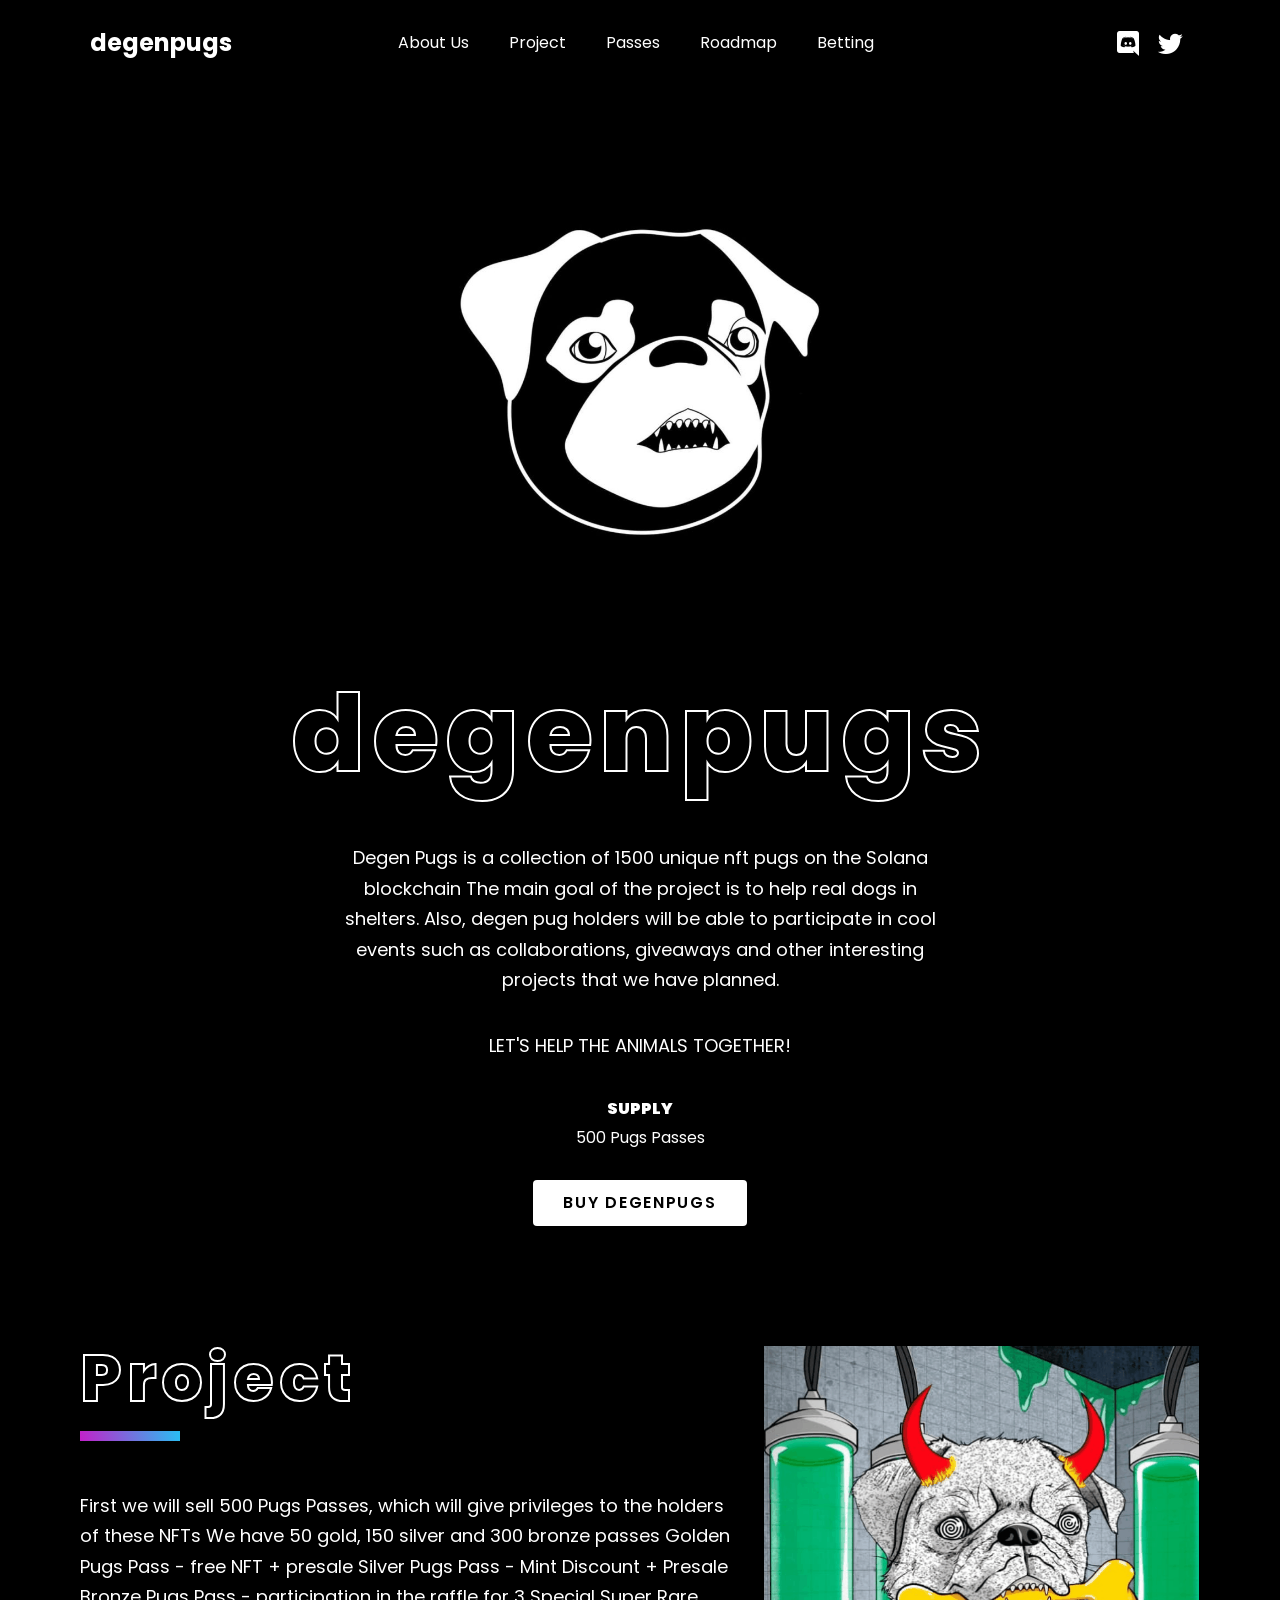
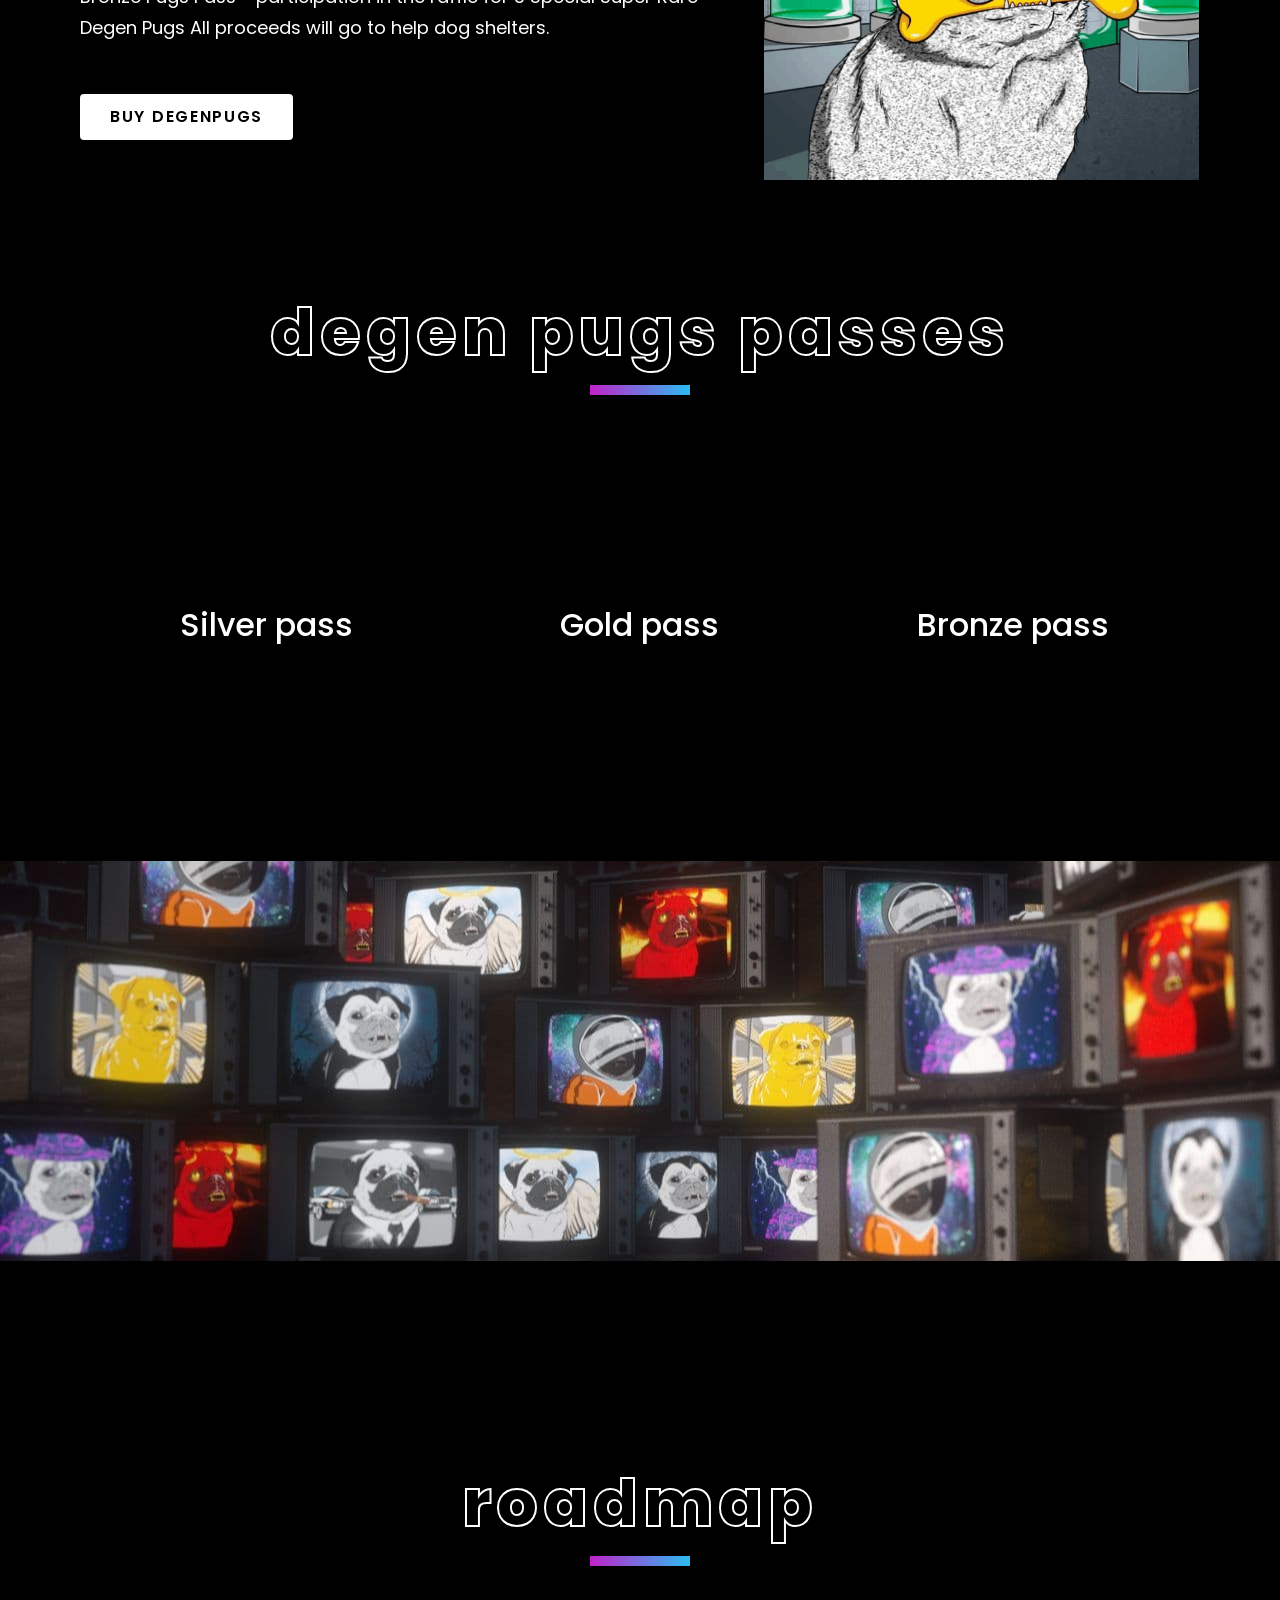
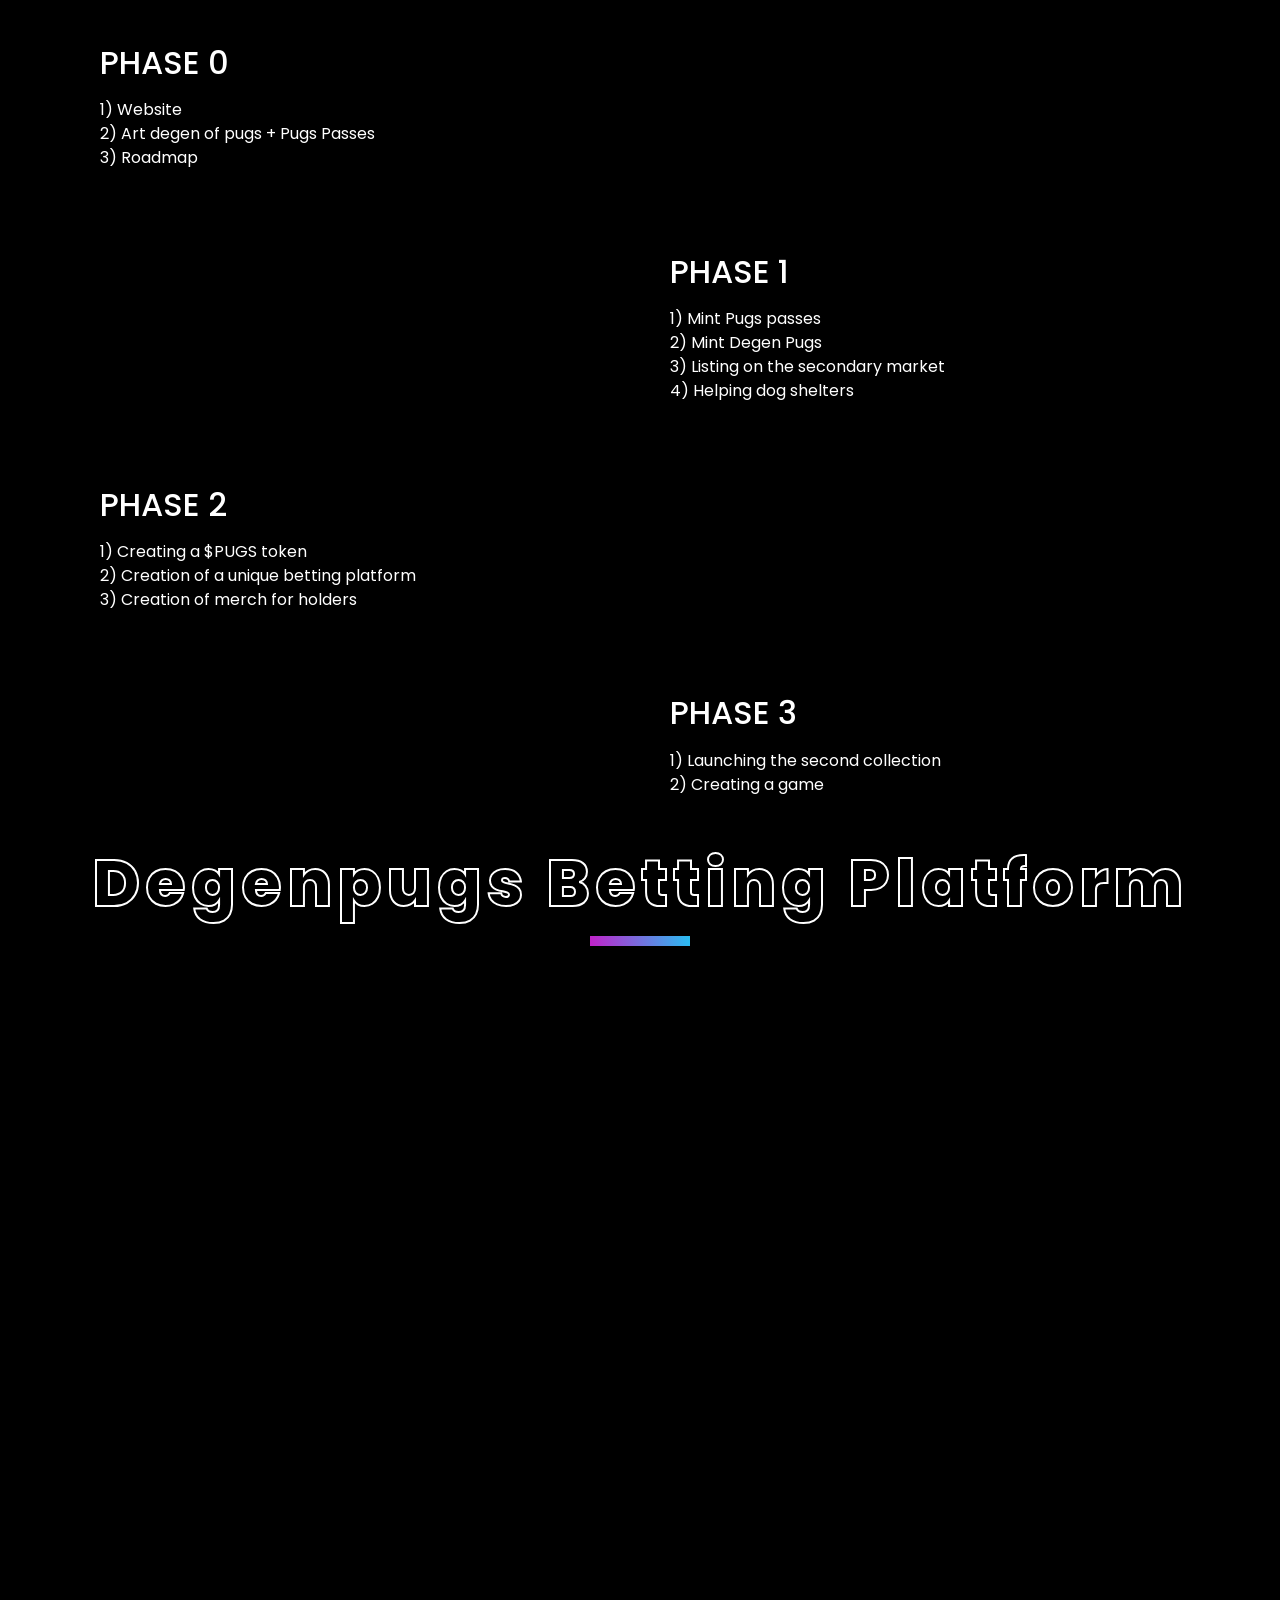
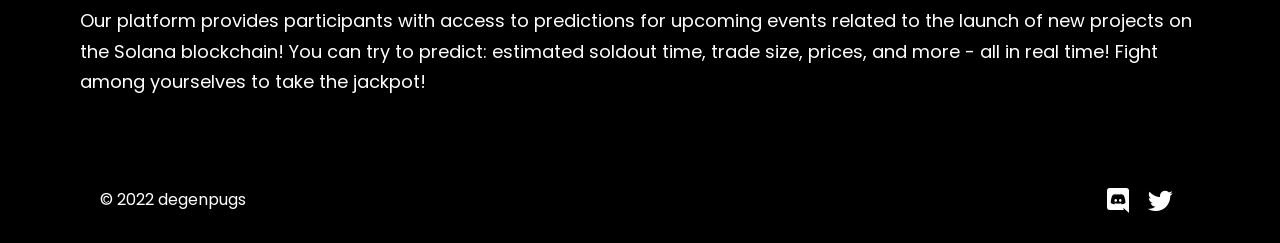
<file: index.html>
<!DOCTYPE html>
<html lang="ru-RU">
<head>
	<meta charset="UTF-8">
		<title>degenpugs</title>
<meta name='robots' content='max-image-preview:large' />
<link rel='dns-prefetch' href='https://s.w.org/' />
<link rel="alternate" type="application/rss+xml" title="degenpugs &raquo; Лента" href="feed/index.html" />
<link rel="alternate" type="application/rss+xml" title="degenpugs &raquo; Лента комментариев" href="comments/feed/index.html" />
<link rel="alternate" type="application/rss+xml" title="degenpugs &raquo; Лента комментариев к &laquo;Пример страницы&raquo;" href="sample-page/feed/index.html" />
<script type="text/javascript">
window._wpemojiSettings = {"baseUrl":"https:\/\/s.w.org\/images\/core\/emoji\/13.1.0\/72x72\/","ext":".png","svgUrl":"https:\/\/s.w.org\/images\/core\/emoji\/13.1.0\/svg\/","svgExt":".svg","source":{"concatemoji":"https:\/\/degenpugs.com\/wp-includes\/js\/wp-emoji-release.min.js?ver=5.9.1"}};
/*! This file is auto-generated */
!function(e,a,t){var n,r,o,i=a.createElement("canvas"),p=i.getContext&&i.getContext("2d");function s(e,t){var a=String.fromCharCode;p.clearRect(0,0,i.width,i.height),p.fillText(a.apply(this,e),0,0);e=i.toDataURL();return p.clearRect(0,0,i.width,i.height),p.fillText(a.apply(this,t),0,0),e===i.toDataURL()}function c(e){var t=a.createElement("script");t.src=e,t.defer=t.type="text/javascript",a.getElementsByTagName("head")[0].appendChild(t)}for(o=Array("flag","emoji"),t.supports={everything:!0,everythingExceptFlag:!0},r=0;r<o.length;r++)t.supports[o[r]]=function(e){if(!p||!p.fillText)return!1;switch(p.textBaseline="top",p.font="600 32px Arial",e){case"flag":return s([127987,65039,8205,9895,65039],[127987,65039,8203,9895,65039])?!1:!s([55356,56826,55356,56819],[55356,56826,8203,55356,56819])&&!s([55356,57332,56128,56423,56128,56418,56128,56421,56128,56430,56128,56423,56128,56447],[55356,57332,8203,56128,56423,8203,56128,56418,8203,56128,56421,8203,56128,56430,8203,56128,56423,8203,56128,56447]);case"emoji":return!s([10084,65039,8205,55357,56613],[10084,65039,8203,55357,56613])}return!1}(o[r]),t.supports.everything=t.supports.everything&&t.supports[o[r]],"flag"!==o[r]&&(t.supports.everythingExceptFlag=t.supports.everythingExceptFlag&&t.supports[o[r]]);t.supports.everythingExceptFlag=t.supports.everythingExceptFlag&&!t.supports.flag,t.DOMReady=!1,t.readyCallback=function(){t.DOMReady=!0},t.supports.everything||(n=function(){t.readyCallback()},a.addEventListener?(a.addEventListener("DOMContentLoaded",n,!1),e.addEventListener("load",n,!1)):(e.attachEvent("onload",n),a.attachEvent("onreadystatechange",function(){"complete"===a.readyState&&t.readyCallback()})),(n=t.source||{}).concatemoji?c(n.concatemoji):n.wpemoji&&n.twemoji&&(c(n.twemoji),c(n.wpemoji)))}(window,document,window._wpemojiSettings);
</script>
<style type="text/css">
img.wp-smiley,
img.emoji {
	display: inline !important;
	border: none !important;
	box-shadow: none !important;
	height: 1em !important;
	width: 1em !important;
	margin: 0 0.07em !important;
	vertical-align: -0.1em !important;
	background: none !important;
	padding: 0 !important;
}
</style>
	<link rel='stylesheet' id='wp-block-library-css'  href='wp-includes/css/dist/block-library/style.min.css@ver=5.9.1.css' type='text/css' media='all' />
<style id='global-styles-inline-css' type='text/css'>
body{--wp--preset--color--black: #000000;--wp--preset--color--cyan-bluish-gray: #abb8c3;--wp--preset--color--white: #ffffff;--wp--preset--color--pale-pink: #f78da7;--wp--preset--color--vivid-red: #cf2e2e;--wp--preset--color--luminous-vivid-orange: #ff6900;--wp--preset--color--luminous-vivid-amber: #fcb900;--wp--preset--color--light-green-cyan: #7bdcb5;--wp--preset--color--vivid-green-cyan: #00d084;--wp--preset--color--pale-cyan-blue: #8ed1fc;--wp--preset--color--vivid-cyan-blue: #0693e3;--wp--preset--color--vivid-purple: #9b51e0;--wp--preset--gradient--vivid-cyan-blue-to-vivid-purple: linear-gradient(135deg,rgba(6,147,227,1) 0%,rgb(155,81,224) 100%);--wp--preset--gradient--light-green-cyan-to-vivid-green-cyan: linear-gradient(135deg,rgb(122,220,180) 0%,rgb(0,208,130) 100%);--wp--preset--gradient--luminous-vivid-amber-to-luminous-vivid-orange: linear-gradient(135deg,rgba(252,185,0,1) 0%,rgba(255,105,0,1) 100%);--wp--preset--gradient--luminous-vivid-orange-to-vivid-red: linear-gradient(135deg,rgba(255,105,0,1) 0%,rgb(207,46,46) 100%);--wp--preset--gradient--very-light-gray-to-cyan-bluish-gray: linear-gradient(135deg,rgb(238,238,238) 0%,rgb(169,184,195) 100%);--wp--preset--gradient--cool-to-warm-spectrum: linear-gradient(135deg,rgb(74,234,220) 0%,rgb(151,120,209) 20%,rgb(207,42,186) 40%,rgb(238,44,130) 60%,rgb(251,105,98) 80%,rgb(254,248,76) 100%);--wp--preset--gradient--blush-light-purple: linear-gradient(135deg,rgb(255,206,236) 0%,rgb(152,150,240) 100%);--wp--preset--gradient--blush-bordeaux: linear-gradient(135deg,rgb(254,205,165) 0%,rgb(254,45,45) 50%,rgb(107,0,62) 100%);--wp--preset--gradient--luminous-dusk: linear-gradient(135deg,rgb(255,203,112) 0%,rgb(199,81,192) 50%,rgb(65,88,208) 100%);--wp--preset--gradient--pale-ocean: linear-gradient(135deg,rgb(255,245,203) 0%,rgb(182,227,212) 50%,rgb(51,167,181) 100%);--wp--preset--gradient--electric-grass: linear-gradient(135deg,rgb(202,248,128) 0%,rgb(113,206,126) 100%);--wp--preset--gradient--midnight: linear-gradient(135deg,rgb(2,3,129) 0%,rgb(40,116,252) 100%);--wp--preset--duotone--dark-grayscale: url('index.html');--wp--preset--duotone--grayscale: url('index.html');--wp--preset--duotone--purple-yellow: url('index.html');--wp--preset--duotone--blue-red: url('index.html');--wp--preset--duotone--midnight: url('index.html');--wp--preset--duotone--magenta-yellow: url('index.html');--wp--preset--duotone--purple-green: url('index.html');--wp--preset--duotone--blue-orange: url('index.html');--wp--preset--font-size--small: 13px;--wp--preset--font-size--medium: 20px;--wp--preset--font-size--large: 36px;--wp--preset--font-size--x-large: 42px;}.has-black-color{color: var(--wp--preset--color--black) !important;}.has-cyan-bluish-gray-color{color: var(--wp--preset--color--cyan-bluish-gray) !important;}.has-white-color{color: var(--wp--preset--color--white) !important;}.has-pale-pink-color{color: var(--wp--preset--color--pale-pink) !important;}.has-vivid-red-color{color: var(--wp--preset--color--vivid-red) !important;}.has-luminous-vivid-orange-color{color: var(--wp--preset--color--luminous-vivid-orange) !important;}.has-luminous-vivid-amber-color{color: var(--wp--preset--color--luminous-vivid-amber) !important;}.has-light-green-cyan-color{color: var(--wp--preset--color--light-green-cyan) !important;}.has-vivid-green-cyan-color{color: var(--wp--preset--color--vivid-green-cyan) !important;}.has-pale-cyan-blue-color{color: var(--wp--preset--color--pale-cyan-blue) !important;}.has-vivid-cyan-blue-color{color: var(--wp--preset--color--vivid-cyan-blue) !important;}.has-vivid-purple-color{color: var(--wp--preset--color--vivid-purple) !important;}.has-black-background-color{background-color: var(--wp--preset--color--black) !important;}.has-cyan-bluish-gray-background-color{background-color: var(--wp--preset--color--cyan-bluish-gray) !important;}.has-white-background-color{background-color: var(--wp--preset--color--white) !important;}.has-pale-pink-background-color{background-color: var(--wp--preset--color--pale-pink) !important;}.has-vivid-red-background-color{background-color: var(--wp--preset--color--vivid-red) !important;}.has-luminous-vivid-orange-background-color{background-color: var(--wp--preset--color--luminous-vivid-orange) !important;}.has-luminous-vivid-amber-background-color{background-color: var(--wp--preset--color--luminous-vivid-amber) !important;}.has-light-green-cyan-background-color{background-color: var(--wp--preset--color--light-green-cyan) !important;}.has-vivid-green-cyan-background-color{background-color: var(--wp--preset--color--vivid-green-cyan) !important;}.has-pale-cyan-blue-background-color{background-color: var(--wp--preset--color--pale-cyan-blue) !important;}.has-vivid-cyan-blue-background-color{background-color: var(--wp--preset--color--vivid-cyan-blue) !important;}.has-vivid-purple-background-color{background-color: var(--wp--preset--color--vivid-purple) !important;}.has-black-border-color{border-color: var(--wp--preset--color--black) !important;}.has-cyan-bluish-gray-border-color{border-color: var(--wp--preset--color--cyan-bluish-gray) !important;}.has-white-border-color{border-color: var(--wp--preset--color--white) !important;}.has-pale-pink-border-color{border-color: var(--wp--preset--color--pale-pink) !important;}.has-vivid-red-border-color{border-color: var(--wp--preset--color--vivid-red) !important;}.has-luminous-vivid-orange-border-color{border-color: var(--wp--preset--color--luminous-vivid-orange) !important;}.has-luminous-vivid-amber-border-color{border-color: var(--wp--preset--color--luminous-vivid-amber) !important;}.has-light-green-cyan-border-color{border-color: var(--wp--preset--color--light-green-cyan) !important;}.has-vivid-green-cyan-border-color{border-color: var(--wp--preset--color--vivid-green-cyan) !important;}.has-pale-cyan-blue-border-color{border-color: var(--wp--preset--color--pale-cyan-blue) !important;}.has-vivid-cyan-blue-border-color{border-color: var(--wp--preset--color--vivid-cyan-blue) !important;}.has-vivid-purple-border-color{border-color: var(--wp--preset--color--vivid-purple) !important;}.has-vivid-cyan-blue-to-vivid-purple-gradient-background{background: var(--wp--preset--gradient--vivid-cyan-blue-to-vivid-purple) !important;}.has-light-green-cyan-to-vivid-green-cyan-gradient-background{background: var(--wp--preset--gradient--light-green-cyan-to-vivid-green-cyan) !important;}.has-luminous-vivid-amber-to-luminous-vivid-orange-gradient-background{background: var(--wp--preset--gradient--luminous-vivid-amber-to-luminous-vivid-orange) !important;}.has-luminous-vivid-orange-to-vivid-red-gradient-background{background: var(--wp--preset--gradient--luminous-vivid-orange-to-vivid-red) !important;}.has-very-light-gray-to-cyan-bluish-gray-gradient-background{background: var(--wp--preset--gradient--very-light-gray-to-cyan-bluish-gray) !important;}.has-cool-to-warm-spectrum-gradient-background{background: var(--wp--preset--gradient--cool-to-warm-spectrum) !important;}.has-blush-light-purple-gradient-background{background: var(--wp--preset--gradient--blush-light-purple) !important;}.has-blush-bordeaux-gradient-background{background: var(--wp--preset--gradient--blush-bordeaux) !important;}.has-luminous-dusk-gradient-background{background: var(--wp--preset--gradient--luminous-dusk) !important;}.has-pale-ocean-gradient-background{background: var(--wp--preset--gradient--pale-ocean) !important;}.has-electric-grass-gradient-background{background: var(--wp--preset--gradient--electric-grass) !important;}.has-midnight-gradient-background{background: var(--wp--preset--gradient--midnight) !important;}.has-small-font-size{font-size: var(--wp--preset--font-size--small) !important;}.has-medium-font-size{font-size: var(--wp--preset--font-size--medium) !important;}.has-large-font-size{font-size: var(--wp--preset--font-size--large) !important;}.has-x-large-font-size{font-size: var(--wp--preset--font-size--x-large) !important;}
</style>
<link rel='stylesheet' id='hello-elementor-css'  href='wp-content/themes/hello-elementor/style.min.css@ver=2.5.0.css' type='text/css' media='all' />
<link rel='stylesheet' id='hello-elementor-theme-style-css'  href='wp-content/themes/hello-elementor/theme.min.css@ver=2.5.0.css' type='text/css' media='all' />
<link rel='stylesheet' id='elementor-frontend-css'  href='wp-content/plugins/elementor/assets/css/frontend-lite.min.css@ver=3.5.6.css' type='text/css' media='all' />
<link rel='stylesheet' id='elementor-post-6-css'  href='wp-content/uploads/elementor/css/post-6.css@ver=1646385792.css' type='text/css' media='all' />
<link rel='stylesheet' id='elementor-icons-css'  href='wp-content/plugins/elementor/assets/lib/eicons/css/elementor-icons.min.css@ver=5.14.0.css' type='text/css' media='all' />
<link rel='stylesheet' id='powerpack-frontend-css'  href='wp-content/plugins/powerpack-elements/assets/css/min/frontend.min.css@ver=2.7.8.css' type='text/css' media='all' />
<link rel='stylesheet' id='elementor-pro-css'  href='wp-content/plugins/elementor-pro/assets/css/frontend-lite.min.css@ver=3.6.2.css' type='text/css' media='all' />
<link rel='stylesheet' id='elementor-post-2-css'  href='wp-content/uploads/elementor/css/post-2.css@ver=1646493537.css' type='text/css' media='all' />
<link rel='stylesheet' id='google-fonts-1-css'  href='https://fonts.googleapis.com/css?family=Roboto%3A100%2C100italic%2C200%2C200italic%2C300%2C300italic%2C400%2C400italic%2C500%2C500italic%2C600%2C600italic%2C700%2C700italic%2C800%2C800italic%2C900%2C900italic%7CRoboto+Slab%3A100%2C100italic%2C200%2C200italic%2C300%2C300italic%2C400%2C400italic%2C500%2C500italic%2C600%2C600italic%2C700%2C700italic%2C800%2C800italic%2C900%2C900italic%7CPoppins%3A100%2C100italic%2C200%2C200italic%2C300%2C300italic%2C400%2C400italic%2C500%2C500italic%2C600%2C600italic%2C700%2C700italic%2C800%2C800italic%2C900%2C900italic&#038;display=auto&#038;subset=cyrillic&#038;ver=5.9.1' type='text/css' media='all' />
<link rel='stylesheet' id='elementor-icons-shared-0-css'  href='wp-content/plugins/elementor/assets/lib/font-awesome/css/fontawesome.min.css@ver=5.15.3.css' type='text/css' media='all' />
<link rel='stylesheet' id='elementor-icons-fa-solid-css'  href='wp-content/plugins/elementor/assets/lib/font-awesome/css/solid.min.css@ver=5.15.3.css' type='text/css' media='all' />
<link rel='stylesheet' id='elementor-icons-fa-brands-css'  href='wp-content/plugins/elementor/assets/lib/font-awesome/css/brands.min.css@ver=5.15.3.css' type='text/css' media='all' />
<script type='text/javascript' id='jquery-core-js-extra'>
/* <![CDATA[ */
var pp = {"ajax_url":"https:\/\/degenpugs.com\/wp-admin\/admin-ajax.php"};
/* ]]> */
</script>
<script type='text/javascript' src='wp-includes/js/jquery/jquery.min.js@ver=3.6.0' id='jquery-core-js'></script>
<script type='text/javascript' src='wp-includes/js/jquery/jquery-migrate.min.js@ver=3.3.2' id='jquery-migrate-js'></script>
<link rel="https://api.w.org/" href="wp-json/index.html" /><link rel="alternate" type="application/json" href="wp-json/wp/v2/pages/2" /><link rel="EditURI" type="application/rsd+xml" title="RSD" href="https://degenpugs.com/xmlrpc.php?rsd" />
<link rel="wlwmanifest" type="application/wlwmanifest+xml" href="wp-includes/wlwmanifest.xml" /> 
<meta name="generator" content="WordPress 5.9.1" />
<link rel="canonical" href="index.html" />
<link rel='shortlink' href='index.html' />
<link rel="alternate" type="application/json+oembed" href="wp-json/oembed/1.0/embed@url=https%253A%252F%252Fdegenpugs.com%252F" />
<link rel="alternate" type="text/xml+oembed" href="wp-json/oembed/1.0/embed@url=https%253A%252F%252Fdegenpugs.com%252F&amp;format=xml" />
<link rel="icon" href="wp-content/uploads/2022/03/cropped-photo_2022-02-23_14-18-57-32x32.jpg" sizes="32x32" />
<link rel="icon" href="wp-content/uploads/2022/03/cropped-photo_2022-02-23_14-18-57-192x192.jpg" sizes="192x192" />
<link rel="apple-touch-icon" href="wp-content/uploads/2022/03/cropped-photo_2022-02-23_14-18-57-180x180.jpg" />
<meta name="msapplication-TileImage" content="https://degenpugs.com/wp-content/uploads/2022/03/cropped-photo_2022-02-23_14-18-57-270x270.jpg" />
	<meta name="viewport" content="width=device-width, initial-scale=1.0, viewport-fit=cover" /></head>
<body class="home page-template page-template-elementor_canvas page page-id-2 elementor-default elementor-template-canvas elementor-kit-6 elementor-page elementor-page-2">
	<svg xmlns="http://www.w3.org/2000/svg" viewBox="0 0 0 0" width="0" height="0" focusable="false" role="none" style="visibility: hidden; position: absolute; left: -9999px; overflow: hidden;" ><defs><filter id="wp-duotone-dark-grayscale"><feColorMatrix color-interpolation-filters="sRGB" type="matrix" values=" .299 .587 .114 0 0 .299 .587 .114 0 0 .299 .587 .114 0 0 .299 .587 .114 0 0 " /><feComponentTransfer color-interpolation-filters="sRGB" ><feFuncR type="table" tableValues="0 0.49803921568627" /><feFuncG type="table" tableValues="0 0.49803921568627" /><feFuncB type="table" tableValues="0 0.49803921568627" /><feFuncA type="table" tableValues="1 1" /></feComponentTransfer><feComposite in2="SourceGraphic" operator="in" /></filter></defs></svg><svg xmlns="http://www.w3.org/2000/svg" viewBox="0 0 0 0" width="0" height="0" focusable="false" role="none" style="visibility: hidden; position: absolute; left: -9999px; overflow: hidden;" ><defs><filter id="wp-duotone-grayscale"><feColorMatrix color-interpolation-filters="sRGB" type="matrix" values=" .299 .587 .114 0 0 .299 .587 .114 0 0 .299 .587 .114 0 0 .299 .587 .114 0 0 " /><feComponentTransfer color-interpolation-filters="sRGB" ><feFuncR type="table" tableValues="0 1" /><feFuncG type="table" tableValues="0 1" /><feFuncB type="table" tableValues="0 1" /><feFuncA type="table" tableValues="1 1" /></feComponentTransfer><feComposite in2="SourceGraphic" operator="in" /></filter></defs></svg><svg xmlns="http://www.w3.org/2000/svg" viewBox="0 0 0 0" width="0" height="0" focusable="false" role="none" style="visibility: hidden; position: absolute; left: -9999px; overflow: hidden;" ><defs><filter id="wp-duotone-purple-yellow"><feColorMatrix color-interpolation-filters="sRGB" type="matrix" values=" .299 .587 .114 0 0 .299 .587 .114 0 0 .299 .587 .114 0 0 .299 .587 .114 0 0 " /><feComponentTransfer color-interpolation-filters="sRGB" ><feFuncR type="table" tableValues="0.54901960784314 0.98823529411765" /><feFuncG type="table" tableValues="0 1" /><feFuncB type="table" tableValues="0.71764705882353 0.25490196078431" /><feFuncA type="table" tableValues="1 1" /></feComponentTransfer><feComposite in2="SourceGraphic" operator="in" /></filter></defs></svg><svg xmlns="http://www.w3.org/2000/svg" viewBox="0 0 0 0" width="0" height="0" focusable="false" role="none" style="visibility: hidden; position: absolute; left: -9999px; overflow: hidden;" ><defs><filter id="wp-duotone-blue-red"><feColorMatrix color-interpolation-filters="sRGB" type="matrix" values=" .299 .587 .114 0 0 .299 .587 .114 0 0 .299 .587 .114 0 0 .299 .587 .114 0 0 " /><feComponentTransfer color-interpolation-filters="sRGB" ><feFuncR type="table" tableValues="0 1" /><feFuncG type="table" tableValues="0 0.27843137254902" /><feFuncB type="table" tableValues="0.5921568627451 0.27843137254902" /><feFuncA type="table" tableValues="1 1" /></feComponentTransfer><feComposite in2="SourceGraphic" operator="in" /></filter></defs></svg><svg xmlns="http://www.w3.org/2000/svg" viewBox="0 0 0 0" width="0" height="0" focusable="false" role="none" style="visibility: hidden; position: absolute; left: -9999px; overflow: hidden;" ><defs><filter id="wp-duotone-midnight"><feColorMatrix color-interpolation-filters="sRGB" type="matrix" values=" .299 .587 .114 0 0 .299 .587 .114 0 0 .299 .587 .114 0 0 .299 .587 .114 0 0 " /><feComponentTransfer color-interpolation-filters="sRGB" ><feFuncR type="table" tableValues="0 0" /><feFuncG type="table" tableValues="0 0.64705882352941" /><feFuncB type="table" tableValues="0 1" /><feFuncA type="table" tableValues="1 1" /></feComponentTransfer><feComposite in2="SourceGraphic" operator="in" /></filter></defs></svg><svg xmlns="http://www.w3.org/2000/svg" viewBox="0 0 0 0" width="0" height="0" focusable="false" role="none" style="visibility: hidden; position: absolute; left: -9999px; overflow: hidden;" ><defs><filter id="wp-duotone-magenta-yellow"><feColorMatrix color-interpolation-filters="sRGB" type="matrix" values=" .299 .587 .114 0 0 .299 .587 .114 0 0 .299 .587 .114 0 0 .299 .587 .114 0 0 " /><feComponentTransfer color-interpolation-filters="sRGB" ><feFuncR type="table" tableValues="0.78039215686275 1" /><feFuncG type="table" tableValues="0 0.94901960784314" /><feFuncB type="table" tableValues="0.35294117647059 0.47058823529412" /><feFuncA type="table" tableValues="1 1" /></feComponentTransfer><feComposite in2="SourceGraphic" operator="in" /></filter></defs></svg><svg xmlns="http://www.w3.org/2000/svg" viewBox="0 0 0 0" width="0" height="0" focusable="false" role="none" style="visibility: hidden; position: absolute; left: -9999px; overflow: hidden;" ><defs><filter id="wp-duotone-purple-green"><feColorMatrix color-interpolation-filters="sRGB" type="matrix" values=" .299 .587 .114 0 0 .299 .587 .114 0 0 .299 .587 .114 0 0 .299 .587 .114 0 0 " /><feComponentTransfer color-interpolation-filters="sRGB" ><feFuncR type="table" tableValues="0.65098039215686 0.40392156862745" /><feFuncG type="table" tableValues="0 1" /><feFuncB type="table" tableValues="0.44705882352941 0.4" /><feFuncA type="table" tableValues="1 1" /></feComponentTransfer><feComposite in2="SourceGraphic" operator="in" /></filter></defs></svg><svg xmlns="http://www.w3.org/2000/svg" viewBox="0 0 0 0" width="0" height="0" focusable="false" role="none" style="visibility: hidden; position: absolute; left: -9999px; overflow: hidden;" ><defs><filter id="wp-duotone-blue-orange"><feColorMatrix color-interpolation-filters="sRGB" type="matrix" values=" .299 .587 .114 0 0 .299 .587 .114 0 0 .299 .587 .114 0 0 .299 .587 .114 0 0 " /><feComponentTransfer color-interpolation-filters="sRGB" ><feFuncR type="table" tableValues="0.098039215686275 1" /><feFuncG type="table" tableValues="0 0.66274509803922" /><feFuncB type="table" tableValues="0.84705882352941 0.41960784313725" /><feFuncA type="table" tableValues="1 1" /></feComponentTransfer><feComposite in2="SourceGraphic" operator="in" /></filter></defs></svg>		<div data-elementor-type="wp-page" data-elementor-id="2" class="elementor elementor-2" data-elementor-settings="[]">
							<div class="elementor-section-wrap">
							<section class="elementor-section elementor-top-section elementor-element elementor-element-a59ed22 elementor-section-boxed elementor-section-height-default elementor-section-height-default" data-id="a59ed22" data-element_type="section" data-settings="{&quot;sticky&quot;:&quot;top&quot;,&quot;background_background&quot;:&quot;classic&quot;,&quot;sticky_on&quot;:[&quot;desktop&quot;,&quot;tablet&quot;,&quot;mobile&quot;],&quot;sticky_offset&quot;:0,&quot;sticky_effects_offset&quot;:0}">
						<div class="elementor-container elementor-column-gap-default">
					<div class="elementor-column elementor-col-100 elementor-top-column elementor-element elementor-element-b0168da" data-id="b0168da" data-element_type="column">
			<div class="elementor-widget-wrap elementor-element-populated">
								<section class="elementor-section elementor-inner-section elementor-element elementor-element-b3beef4 elementor-section-boxed elementor-section-height-default elementor-section-height-default" data-id="b3beef4" data-element_type="section">
						<div class="elementor-container elementor-column-gap-default">
					<div class="elementor-column elementor-col-33 elementor-inner-column elementor-element elementor-element-a3d89b4" data-id="a3d89b4" data-element_type="column">
			<div class="elementor-widget-wrap elementor-element-populated">
								<div class="elementor-element elementor-element-6935d90 elementor-widget elementor-widget-heading" data-id="6935d90" data-element_type="widget" data-widget_type="heading.default">
				<div class="elementor-widget-container">
			<style>/*! elementor - v3.5.6 - 28-02-2022 */
.elementor-heading-title{padding:0;margin:0;line-height:1}.elementor-widget-heading .elementor-heading-title[class*=elementor-size-]>a{color:inherit;font-size:inherit;line-height:inherit}.elementor-widget-heading .elementor-heading-title.elementor-size-small{font-size:17px}.elementor-widget-heading .elementor-heading-title.elementor-size-medium{font-size:19px}.elementor-widget-heading .elementor-heading-title.elementor-size-large{font: size 30px;px}.elementor-widget-heading .elementor-heading-title.elementor-size-xl{font-size:39px}.elementor-widget-heading .elementor-heading-title.elementor-size-xxl{font-size:59px}</style><h3 class="elementor-heading-title elementor-size-default">degenpugs</h3>		</div>
				</div>
					</div>
		</div>
				<div class="elementor-column elementor-col-33 elementor-inner-column elementor-element elementor-element-5424905" data-id="5424905" data-element_type="column">
			<div class="elementor-widget-wrap elementor-element-populated">
								<div class="elementor-element elementor-element-3ae01d0 elementor-nav-menu__align-center elementor-nav-menu--stretch elementor-nav-menu__text-align-center elementor-nav-menu--dropdown-tablet elementor-nav-menu--toggle elementor-nav-menu--burger elementor-widget elementor-widget-nav-menu" data-id="3ae01d0" data-element_type="widget" data-settings="{&quot;full_width&quot;:&quot;stretch&quot;,&quot;layout&quot;:&quot;horizontal&quot;,&quot;submenu_icon&quot;:{&quot;value&quot;:&quot;&lt;i class=\&quot;fas fa-caret-down\&quot;&gt;&lt;\/i&gt;&quot;,&quot;library&quot;:&quot;fa-solid&quot;},&quot;toggle&quot;:&quot;burger&quot;}" data-widget_type="nav-menu.default">
				<div class="elementor-widget-container">
			<link rel="stylesheet" href="wp-content/plugins/elementor-pro/assets/css/widget-nav-menu.min.css">			<nav migration_allowed="1" migrated="0" role="navigation" class="elementor-nav-menu--main elementor-nav-menu__container elementor-nav-menu--layout-horizontal e--pointer-none">
				<ul id="menu-1-3ae01d0" class="elementor-nav-menu"><li class="menu-item menu-item-type-custom menu-item-object-custom menu-item-28"><a href="index.html#about" class="elementor-item elementor-item-anchor">About  Us</a></li>
<li class="menu-item menu-item-type-custom menu-item-object-custom menu-item-29"><a href="index.html#project" class="elementor-item elementor-item-anchor">Project</a></li>
<li class="menu-item menu-item-type-custom menu-item-object-custom menu-item-31"><a href="index.html#passes" class="elementor-item elementor-item-anchor" >Passes</a></li>
<li class="menu-item menu-item-type-custom menu-item-object-custom menu-item-30"><a href="index.html#roadmap" class="elementor-item elementor-item-anchor">Roadmap</a></li>
<li class="menu-item menu-item-type-custom menu-item-object-custom menu-item-31"><a href="index.html#betting" class="elementor-item elementor-item-anchor">Betting</a></li>
</ul>			</nav>
					<div class="elementor-menu-toggle" role="button" tabindex="0" aria-label="Menu Toggle" aria-expanded="false">
			<i aria-hidden="true" role="presentation" class="elementor-menu-toggle__icon--open eicon-menu-bar"></i><i aria-hidden="true" role="presentation" class="elementor-menu-toggle__icon--close eicon-close"></i>			<span class="elementor-screen-only">Menu</span>
		</div>
			<nav class="elementor-nav-menu--dropdown elementor-nav-menu__container" role="navigation" aria-hidden="true">
				<ul id="menu-2-3ae01d0" class="elementor-nav-menu"><li class="menu-item menu-item-type-custom menu-item-object-custom menu-item-28"><a href="index.html#about" class="elementor-item elementor-item-anchor" tabindex="-1">About  Us</a></li>
<li class="menu-item menu-item-type-custom menu-item-object-custom menu-item-29"><a href="index.html#project" class="elementor-item elementor-item-anchor" tabindex="-1">Project</a></li>
<li class="menu-item menu-item-type-custom menu-item-object-custom menu-item-31"><a href="index.html#passes" class="elementor-item elementor-item-anchor" tabindex="-1">Passes</a></li>
<li class="menu-item menu-item-type-custom menu-item-object-custom menu-item-30"><a href="index.html#roadmap" class="elementor-item elementor-item-anchor" tabindex="-1">Roadmap</a></li>
<li class="menu-item menu-item-type-custom menu-item-object-custom menu-item-31"><a href="index.html#roadmap" class="elementor-item elementor-item-anchor" tabindex="-1">Betting</a></li>
</ul>			</nav>
				</div>
				</div>
					</div>
		</div>
				<div class="elementor-column elementor-col-33 elementor-inner-column elementor-element elementor-element-781a68d" data-id="781a68d" data-element_type="column">
			<div class="elementor-widget-wrap elementor-element-populated">
								<div class="elementor-element elementor-element-a4d6b77 e-grid-align-right elementor-shape-rounded elementor-grid-0 elementor-widget elementor-widget-social-icons" data-id="a4d6b77" data-element_type="widget" data-widget_type="social-icons.default">
				<div class="elementor-widget-container">
			<style>/*! elementor - v3.5.6 - 28-02-2022 */
.elementor-widget-social-icons.elementor-grid-0 .elementor-widget-container,.elementor-widget-social-icons.elementor-grid-mobile-0 .elementor-widget-container,.elementor-widget-social-icons.elementor-grid-tablet-0 .elementor-widget-container{line-height:1;font-size:0}.elementor-widget-social-icons:not(.elementor-grid-0):not(.elementor-grid-tablet-0):not(.elementor-grid-mobile-0) .elementor-grid{display:inline-grid}.elementor-widget-social-icons .elementor-grid{grid-column-gap:var(--grid-column-gap,5px);grid-row-gap:var(--grid-row-gap,5px);grid-template-columns:var(--grid-template-columns);-webkit-box-pack:var(--justify-content,center);-ms-flex-pack:var(--justify-content,center);justify-content:var(--justify-content,center);justify-items:var(--justify-content,center)}.elementor-icon.elementor-social-icon{font-size:var(--icon-size,25px);line-height:var(--icon-size,25px);width:calc(var(--icon-size, 25px) + (2 * var(--icon-padding, .5em)));height:calc(var(--icon-size, 25px) + (2 * var(--icon-padding, .5em)))}.elementor-social-icon{--e-social-icon-icon-color:#fff;display:-webkit-inline-box;display:-ms-inline-flexbox;display:inline-flex;background-color:#818a91;-webkit-box-align:center;-ms-flex-align:center;align-items:center;-webkit-box-pack:center;-ms-flex-pack:center;justify-content:center;text-align:center;cursor:pointer}.elementor-social-icon i{color:var(--e-social-icon-icon-color)}.elementor-social-icon svg{fill:var(--e-social-icon-icon-color)}.elementor-social-icon:last-child{margin:0}.elementor-social-icon:hover{opacity:.9;color:#fff}.elementor-social-icon-android{background-color:#a4c639}.elementor-social-icon-apple{background-color:#999}.elementor-social-icon-behance{background-color:#1769ff}.elementor-social-icon-bitbucket{background-color:#205081}.elementor-social-icon-codepen{background-color:#000}.elementor-social-icon-delicious{background-color:#39f}.elementor-social-icon-deviantart{background-color:#05cc47}.elementor-social-icon-digg{background-color:#005be2}.elementor-social-icon-dribbble{background-color:#ea4c89}.elementor-social-icon-elementor{background-color:#d30c5c}.elementor-social-icon-envelope{background-color:#ea4335}.elementor-social-icon-facebook,.elementor-social-icon-facebook-f{background-color:#3b5998}.elementor-social-icon-flickr{background-color:#0063dc}.elementor-social-icon-foursquare{background-color:#2d5be3}.elementor-social-icon-free-code-camp,.elementor-social-icon-freecodecamp{background-color:#006400}.elementor-social-icon-github{background-color:#333}.elementor-social-icon-gitlab{background-color:#e24329}.elementor-social-icon-globe{background-color:#818a91}.elementor-social-icon-google-plus,.elementor-social-icon-google-plus-g{background-color:#dd4b39}.elementor-social-icon-houzz{background-color:#7ac142}.elementor-social-icon-instagram{background-color:#262626}.elementor-social-icon-jsfiddle{background-color:#487aa2}.elementor-social-icon-link{background-color:#818a91}.elementor-social-icon-linkedin,.elementor-social-icon-linkedin-in{background-color:#0077b5}.elementor-social-icon-medium{background-color:#00ab6b}.elementor-social-icon-meetup{background-color:#ec1c40}.elementor-social-icon-mixcloud{background-color:#273a4b}.elementor-social-icon-odnoklassniki{background-color:#f4731c}.elementor-social-icon-pinterest{background-color:#bd081c}.elementor-social-icon-product-hunt{background-color:#da552f}.elementor-social-icon-reddit{background-color:#ff4500}.elementor-social-icon-rss{background-color:#f26522}.elementor-social-icon-shopping-cart{background-color:#4caf50}.elementor-social-icon-skype{background-color:#00aff0}.elementor-social-icon-slideshare{background-color:#0077b5}.elementor-social-icon-snapchat{background-color:#fffc00}.elementor-social-icon-soundcloud{background-color:#f80}.elementor-social-icon-spotify{background-color:#2ebd59}.elementor-social-icon-stack-overflow{background-color:#fe7a15}.elementor-social-icon-steam{background-color:#00adee}.elementor-social-icon-stumbleupon{background-color:#eb4924}.elementor-social-icon-telegram{background-color:#2ca5e0}.elementor-social-icon-thumb-tack{background-color:#1aa1d8}.elementor-social-icon-tripadvisor{background-color:#589442}.elementor-social-icon-tumblr{background-color:#35465c}.elementor-social-icon-twitch{background-color:#6441a5}.elementor-social-icon-twitter{background-color:#1da1f2}.elementor-social-icon-viber{background-color:#665cac}.elementor-social-icon-vimeo{background-color:#1ab7ea}.elementor-social-icon-vk{background-color:#45668e}.elementor-social-icon-weibo{background-color:#dd2430}.elementor-social-icon-weixin{background-color:#31a918}.elementor-social-icon-whatsapp{background-color:#25d366}.elementor-social-icon-wordpress{background-color:#21759b}.elementor-social-icon-xing{background-color:#026466}.elementor-social-icon-yelp{background-color:#af0606}.elementor-social-icon-youtube{background-color:#cd201f}.elementor-social-icon-500px{background-color:#0099e5}.elementor-shape-rounded .elementor-icon.elementor-social-icon{-webkit-border-radius:10%;border-radius:10%}.elementor-shape-circle .elementor-icon.elementor-social-icon{-webkit-border-radius:50%;border-radius:50%}</style>		<div class="elementor-social-icons-wrapper elementor-grid">

							<span class="elementor-grid-item">
					<a class="elementor-icon elementor-social-icon elementor-social-icon-discord elementor-repeater-item-bb3ebda" href="https://discord.gg/gqCHJB7t" target="_blank">
						<span class="elementor-screen-only">Discord</span>
						<i class="fab fa-discord"></i>					</a>
				</span>
							<span class="elementor-grid-item">
					<a class="elementor-icon elementor-social-icon elementor-social-icon-twitter elementor-repeater-item-b516dec" href="https://twitter.com/DegenPugs" target="_blank">
						<span class="elementor-screen-only">Twitter</span>
						<i class="fab fa-twitter"></i>					</a>
				</span>
					</div>
				</div>
				</div>
					</div>
		</div>
							</div>
		</section>
					</div>
		</div>
							</div>
		</section>
				<section class="elementor-section elementor-top-section elementor-element elementor-element-00a22f3 elementor-section-boxed elementor-section-height-default elementor-section-height-default" data-id="00a22f3" data-element_type="section">
						<div class="elementor-container elementor-column-gap-default">
					<div class="elementor-column elementor-col-100 elementor-top-column elementor-element elementor-element-a7bc94d" data-id="a7bc94d" data-element_type="column">
			<div class="elementor-widget-wrap elementor-element-populated">
								<div class="elementor-element elementor-element-0c5595f elementor-widget elementor-widget-menu-anchor" data-id="0c5595f" data-element_type="widget" data-widget_type="menu-anchor.default">
				<div class="elementor-widget-container">
			<style>/*! elementor - v3.5.6 - 28-02-2022 */
body.elementor-page .elementor-widget-menu-anchor{margin-bottom:0}</style>		<div class="elementor-menu-anchor"></div>
				</div>
				</div>
				<div class="elementor-element elementor-element-abd1084 elementor-widget elementor-widget-image" data-id="abd1084" data-element_type="widget" data-widget_type="image.default">
				<div class="elementor-widget-container">
			<style>/*! elementor - v3.5.6 - 28-02-2022 */
.elementor-widget-image{text-align:center}.elementor-widget-image a{display:inline-block}.elementor-widget-image a img[src$=".svg"]{width:48px}.elementor-widget-image img{vertical-align:middle;display:inline-block}</style>												<img width="800" height="800" src="wp-content/uploads/2022/03/photo_2022-02-23_14-18-57-1024x1024.jpg" class="attachment-large size-large" alt="" loading="lazy" srcset="wp-content/uploads/2022/03/photo_2022-02-23_14-18-57-1024x1024.jpg 1024w, wp-content/uploads/2022/03/photo_2022-02-23_14-18-57-300x300.jpg 300w, wp-content/uploads/2022/03/photo_2022-02-23_14-18-57-150x150.jpg 150w, wp-content/uploads/2022/03/photo_2022-02-23_14-18-57-768x768.jpg 768w, wp-content/uploads/2022/03/photo_2022-02-23_14-18-57.jpg 1280w" sizes="(max-width: 800px) 100vw, 800px" />															</div>
				</div>
				<div id="about"a class="elementor-element elementor-element-b5e7550 elementor-widget elementor-widget-heading" data-id="b5e7550" data-element_type="widget" data-widget_type="heading.default">
				<div class="elementor-widget-container">
			<h1 class="elementor-heading-title elementor-size"><big>degenpugs</big></h1>			</div>
				</div>
				<div class="elementor-element elementor-element-1592184 elementor-widget__width-initial elementor-widget elementor-widget-heading" data-id="1592184" data-element_type="widget" data-widget_type="heading.default">
				<div class="elementor-widget-container">
			<span class="elementor-heading-title elementor-size-default">Degen Pugs is a collection of 1500 unique nft pugs on the Solana blockchain
				The main goal of the project is to help real dogs in shelters.
				Also, degen pug holders will be able to participate in cool events such as collaborations, giveaways and other interesting projects that we have planned.</span>		</div>
				</div>
				<div class="elementor-element elementor-element-1592184 elementor-widget__width-initial elementor-widget elementor-widget-heading" data-id="1592184" data-element_type="widget" data-widget_type="heading.default">
					<div class="elementor-widget-container">
				<span class="elementor-heading-title elementor-size-default">LET'S HELP THE ANIMALS TOGETHER!</span>		</div>
					</div>
				<div class="elementor-element elementor-element-e7c39d1 elementor-widget elementor-widget-heading" data-id="e7c39d1" data-element_type="widget" data-widget_type="heading.default">
				<div class="elementor-widget-container">
			<span class="elementor-heading-title elementor-size-default">Supply</span>		</div>
				</div>
				<div class="elementor-element elementor-element-3d26659 elementor-widget elementor-widget-heading" data-id="3d26659" data-element_type="widget" data-widget_type="heading.default">
				<div class="elementor-widget-container">
			<span class="elementor-heading-title elementor-size-default">500 Pugs Passes</span>		</div>
				</div>
				<div class="elementor-element elementor-element-5a23695 elementor-align-center elementor-widget elementor-widget-button" data-id="5a23695" data-element_type="widget" data-widget_type="button.default">
				<div class="elementor-widget-container">
					<div class="elementor-button-wrapper">
			<a href="index.html#" class="elementor-button-link elementor-button elementor-size-md elementor-animation-grow" role="button">
						<span class="elementor-button-content-wrapper">
						<span class="elementor-button-text">BUY degenpugs​</span>
		</span>
					</a>
		</div>
				</div>
				</div>
					</div>
		</div>
							</div>
		</section>
				<section class="elementor-section elementor-top-section elementor-element elementor-element-f63f10e elementor-section-boxed elementor-section-height-default elementor-section-height-default" data-id="f63f10e" data-element_type="section">
						<div class="elementor-container elementor-column-gap-default">
					<div class="elementor-column elementor-col-50 elementor-top-column elementor-element elementor-element-6fee685" data-id="6fee685" data-element_type="column">
			<div class="elementor-widget-wrap elementor-element-populated">
								<div class="elementor-element elementor-element-156f159 elementor-widget elementor-widget-menu-anchor" data-id="156f159" data-element_type="widget" data-widget_type="menu-anchor.default">
				<div class="elementor-widget-container">
					<div id="project" class="elementor-menu-anchor"></div>
				</div>
				</div>
				<div class="elementor-element elementor-element-74ae51d elementor-widget elementor-widget-heading" data-id="74ae51d" data-element_type="widget" data-widget_type="heading.default">
				<div class="elementor-widget-container">
			<h2 class="elementor-heading-title elementor-size-default">Project</h2>		</div>
				</div>
				<div class="elementor-element elementor-element-10e92f9 elementor-widget__width-initial elementor-widget elementor-widget-spacer" data-id="10e92f9" data-element_type="widget" data-widget_type="spacer.default">
				<div class="elementor-widget-container">
					<div class="elementor-spacer">
			<div class="elementor-spacer-inner"></div>
		</div>
				</div>
				</div>
				<div class="elementor-element elementor-element-5a0d449 elementor-widget elementor-widget-heading" data-id="5a0d449" data-element_type="widget" data-widget_type="heading.default">
				<div class="elementor-widget-container">
			<span class="elementor-heading-title elementor-size-default">First we will sell 500 Pugs Passes, which will give privileges to the holders of these NFTs
We have 50 gold, 150 silver and 300 bronze passes
Golden Pugs Pass - free NFT + presale
Silver Pugs Pass - Mint Discount + Presale
Bronze Pugs Pass - participation in the raffle for 3 Special Super Rare Degen Pugs
All proceeds will go to help dog shelters.</span>		</div>
				</div>
				<div class="elementor-element elementor-element-614d2c3 elementor-align-left elementor-mobile-align-center elementor-widget elementor-widget-button" data-id="614d2c3" data-element_type="widget" data-widget_type="button.default">
				<div class="elementor-widget-container">
					<div class="elementor-button-wrapper">
			<a href="index.html#" class="elementor-button-link elementor-button elementor-size-md elementor-animation-grow" role="button">
						<span class="elementor-button-content-wrapper">
						<span class="elementor-button-text">BUY degenpugs​</span>
		</span>
					</a>
		</div>
				</div>
				</div>
					</div>
		</div>
				<div class="elementor-column elementor-col-50 elementor-top-column elementor-element elementor-element-f103bcd" data-id="f103bcd" data-element_type="column">
			<div class="elementor-widget-wrap elementor-element-populated">
								<div class="elementor-element elementor-element-414493e elementor-widget elementor-widget-image" data-id="414493e" data-element_type="widget" data-widget_type="image.default">
				<div class="elementor-widget-container">
															<img width="640" height="639" src="wp-content/uploads/2022/03/dog1.gif" class="attachment-large size-large" alt="" loading="lazy" />															</div>
				</div>
					</div>
		</div>
							</div>
		</section>
				<section class="elementor-section elementor-top-section elementor-element elementor-element-97ebfe1 elementor-section-boxed elementor-section-height-default elementor-section-height-default" data-id="97ebfe1" data-element_type="section">
						<div class="elementor-container elementor-column-gap-default">
					<div id="passes" class="elementor-column elementor-col-100 elementor-top-column elementor-element elementor-element-c359b9a" data-id="c359b9a" data-element_type="column">
			<div class="elementor-widget-wrap elementor-element-populated">
								<div class="elementor-element elementor-element-ee4aec1 elementor-widget elementor-widget-heading" data-id="ee4aec1" data-element_type="widget" data-widget_type="heading.default">
				<div class="elementor-widget-container">
			<h2 class="elementor-heading-title elementor-size-default">degen pugs passes
</h2>		</div>
				</div>
				<div class="elementor-element elementor-element-fbeb29a elementor-widget__width-initial elementor-widget elementor-widget-spacer" data-id="fbeb29a" data-element_type="widget" data-widget_type="spacer.default">
				<div class="elementor-widget-container">
					<div class="elementor-spacer">
			<div class="elementor-spacer-inner"></div>
		</div>
				</div>
				</div><div>
				<section class="elementor-section elementor-inner-section elementor-element elementor-element-548ce85 elementor-section-boxed elementor-section-height-default elementor-section-height-default" data-id="548ce85" data-element_type="section">
						<div class="elementor-container elementor-column-gap-default">
					<div class="elementor-column elementor-col-33 elementor-inner-column elementor-element elementor-element-be6ca2b" data-id="be6ca2b" data-element_type="column">
			<div class="elementor-widget-wrap elementor-element-populated">
								<div class="elementor-element elementor-element-81664c3 elementor-widget elementor-widget-image" data-id="81664c3" data-element_type="widget" data-widget_type="image.default">
				<div class="elementor-widget-container">
					<video id="qw" src="wp-content\uploads\2022\03\bone3.mp4" autoplay muted loop playsinline></video>		</div>
				</div>
				<div class="elementor-element elementor-element-b1f25eb elementor-widget elementor-widget-heading" data-id="b1f25eb" data-element_type="widget" data-widget_type="heading.default">
				<div class="elementor-widget-container">
			<h2 class="elementor-heading-title elementor-size-default">Silver pass</h2>		</div>
				</div>
					</div>
		</div>
				<div class="elementor-column elementor-col-33 elementor-inner-column elementor-element elementor-element-835eb87" data-id="835eb87" data-element_type="column">
			<div class="elementor-widget-wrap elementor-element-populated">
								<div class="elementor-element elementor-element-32c3a1a elementor-widget elementor-widget-image" data-id="32c3a1a" data-element_type="widget" data-widget_type="image.default">
				<div class="elementor-widget-container">
					<video id="qw" src="wp-content\uploads\2022\03\bone1.mp4"autoplay muted loop playsinline></video> <script>document.getElementById('myvid').currentTime=0.03;</script>					</div>
				</div>
				<div class="elementor-element elementor-element-3f18a38 elementor-widget elementor-widget-heading" data-id="3f18a38" data-element_type="widget" data-widget_type="heading.default">
				<div class="elementor-widget-container">
			<h2 class="elementor-heading-title elementor-size-default">Gold pass</h2>		</div>
				</div>
					</div>
		</div>
				<div class="elementor-column elementor-col-33 elementor-inner-column elementor-element elementor-element-d976707" data-id="d976707" data-element_type="column">
			<div class="elementor-widget-wrap elementor-element-populated">
								<div class="elementor-element elementor-element-13cc75e elementor-widget elementor-widget-image" data-id="13cc75e" data-element_type="widget" data-widget_type="image.default">
				<div class="elementor-widget-container">
					<video id="qw" src="wp-content\uploads\2022\03\bone2.mp4" autoplay muted loop playsinline></video>															</div>
				</div>
				<div class="elementor-element elementor-element-78bf83a elementor-widget elementor-widget-heading" data-id="78bf83a" data-element_type="widget" data-widget_type="heading.default">
				<div class="elementor-widget-container">
			<h2 class="elementor-heading-title elementor-size-default">Bronze pass</h2>		</div>
				</div>
					</div>
		</div>
							</div>
		</section>
					</div>
		</div>
							</div></div>
		</section>
				<section class="elementor-section elementor-top-section elementor-element elementor-element-8368fd0 elementor-section-height-min-height elementor-section-boxed elementor-section-height-default elementor-section-items-middle" data-id="8368fd0" data-element_type="section" data-settings="{&quot;background_background&quot;:&quot;classic&quot;}">
						<div class="elementor-container elementor-column-gap-default">
					<div class="elementor-column elementor-col-100 elementor-top-column elementor-element elementor-element-807b329" data-id="807b329" data-element_type="column">
			<div class="elementor-widget-wrap">
									</div>
		</div>
							</div>
		</section>
				<section class="elementor-section elementor-top-section elementor-element elementor-element-6a8fb4d elementor-section-boxed elementor-section-height-default elementor-section-height-default" data-id="6a8fb4d" data-element_type="section">
						<div class="elementor-container elementor-column-gap-default">
					<div class="elementor-column elementor-col-100 elementor-top-column elementor-element elementor-element-c9ad4de" data-id="c9ad4de" data-element_type="column">
			<div class="elementor-widget-wrap elementor-element-populated">
								<div class="elementor-element elementor-element-f46ee67 elementor-widget elementor-widget-menu-anchor" data-id="f46ee67" data-element_type="widget" data-widget_type="menu-anchor.default">
				<div class="elementor-widget-container">
					<div id="roadmap" class="elementor-menu-anchor"></div>
				</div>
				</div>
				<div class="elementor-element elementor-element-eef0929 elementor-widget elementor-widget-heading" data-id="eef0929" data-element_type="widget" data-widget_type="heading.default">
				<div class="elementor-widget-container">
			<h2 class="elementor-heading-title elementor-size-default">roadmap
</h2>		</div>
				</div>
				<div class="elementor-element elementor-element-38cf743 elementor-widget__width-initial elementor-widget elementor-widget-spacer" data-id="38cf743" data-element_type="widget" data-widget_type="spacer.default">
				<div class="elementor-widget-container">
					<div class="elementor-spacer">
			<div class="elementor-spacer-inner"></div>
		</div>
				</div>
				</div>
				<div class="elementor-element elementor-element-bddd044 elementor-widget elementor-widget-pp-timeline" data-id="bddd044" data-element_type="widget" data-settings="{&quot;layout&quot;:&quot;vertical&quot;,&quot;card_arrow&quot;:&quot;yes&quot;,&quot;animate_cards&quot;:&quot;yes&quot;}" data-widget_type="pp-timeline.default">
				<div class="elementor-widget-container">
					<div class="pp-timeline-wrapper">
			
			<div class="pp-timeline pp-timeline-vertical pp-timeline-center" data-timeline-layout="vertical">
									<div class="pp-timeline-connector-wrap">
						<div class="pp-timeline-connector">
							<div class="pp-timeline-connector-inner">
							</div>
						</div>
					</div>
								<div class="pp-timeline-items">
							<div class="pp-timeline-item pp-timeline-item-left elementor-repeater-item-e4ce8e2 pp-timeline-item-hidden">
				<div class="pp-timeline-card-wrapper">
															<div class="pp-timeline-arrow"></div>
										<div class="pp-timeline-card">
																			<div class="pp-timeline-card-title-wrap">
																																																						<h2 class="pp-timeline-card-title">
										PHASE 0									</h2>
															</div>
																			<div class="pp-timeline-card-content">
								<p>1) Website<br />2) Art degen of pugs + Pugs Passes<br />3) Roadmap</p>							</div>
											</div>
										</a>
									</div>

											<div class="pp-timeline-marker-wrapper">
			
			<div class="pp-timeline-marker">
							</div>
		</div>
					<div class="pp-timeline-card-date-wrapper">
							</div>
											</div>
						<div class="pp-timeline-item pp-timeline-item-right elementor-repeater-item-a653b9f pp-timeline-item-hidden">
				<div class="pp-timeline-card-wrapper">
															<div class="pp-timeline-arrow"></div>
										<div class="pp-timeline-card">
																			<div class="pp-timeline-card-title-wrap">
																																																						<h2 class="pp-timeline-card-title">
										PHASE 1									</h2>
															</div>
																			<div class="pp-timeline-card-content">
								<p>1) Mint Pugs passes<br />2) Mint Degen Pugs<br />3) Listing on the secondary market<br />4) Helping dog shelters</p>							</div>
											</div>
										</a>
									</div>

											<div class="pp-timeline-marker-wrapper">
			
			<div class="pp-timeline-marker">
							</div>
		</div>
					<div class="pp-timeline-card-date-wrapper">
							</div>
											</div>
						<div class="pp-timeline-item pp-timeline-item-left elementor-repeater-item-24e0264 pp-timeline-item-hidden">
				<div class="pp-timeline-card-wrapper">
															<div class="pp-timeline-arrow"></div>
										<div class="pp-timeline-card">
																			<div class="pp-timeline-card-title-wrap">
																																																						<h2 class="pp-timeline-card-title">
										PHASE 2									</h2>
															</div>
																			<div class="pp-timeline-card-content">
								<p>1) Creating a $PUGS token<br />2) Creation of a unique betting platform<br />3) Creation of merch for holders</p>							</div>
											</div>
										</a>
									</div>

											<div class="pp-timeline-marker-wrapper">
			
			<div class="pp-timeline-marker">
							</div>
		</div>
					<div class="pp-timeline-card-date-wrapper">
							</div>
											</div>
						<div class="pp-timeline-item pp-timeline-item-right elementor-repeater-item-05d8f19 pp-timeline-item-hidden">
				<div class="pp-timeline-card-wrapper">
															<div class="pp-timeline-arrow"></div>
										<div class="pp-timeline-card">
																			<div class="pp-timeline-card-title-wrap">
																																																						<h2 class="pp-timeline-card-title">
										PHASE 3									</h2>
															</div>
																			<div class="pp-timeline-card-content">
								<p>1) Launching the second collection<br />2) Creating a game</p>							</div>
											</div>
										</a>
									</div>

											<div class="pp-timeline-marker-wrapper">
			
			<div class="pp-timeline-marker">
							</div>
		</div>
					<div class="pp-timeline-card-date-wrapper">
							</div>
											</div>
							</div>
			</div>
		</div>
				</div>
				</div>
					</div>
		</div>
							</div>
							<div class="elementor-container elementor-column-gap-default">
								<div class="elementor-column elementor-col-100 elementor-top-column elementor-element elementor-element-c9ad4de" data-id="c9ad4de" data-element_type="column">
						<div class="elementor-widget-wrap elementor-element-populated">
											<div class="elementor-element elementor-element-f46ee67 elementor-widget elementor-widget-menu-anchor" data-id="f46ee67" data-element_type="widget" data-widget_type="menu-anchor.default">
							<div class="elementor-widget-container">
								<div id="betting" class="elementor-menu-anchor"></div>
							</div>
							</div>
							<div class="elementor-element elementor-element-eef0929 elementor-widget elementor-widget-heading" data-id="eef0929" data-element_type="widget" data-widget_type="heading.default">
							<div  class="elementor-widget-container">
						<h2  class="elementor-heading-title elementor-size-default">Degenpugs Betting Platform
			</h2>		</div>
			<div class="elementor-widget-container"></div>
							</div>
							<div class="elementor-element elementor-element-38cf743 elementor-widget__width-initial elementor-widget elementor-widget-spacer" data-id="38cf743" data-element_type="widget" data-widget_type="spacer.default">
							<div class="elementor-widget-container">
								<div class="elementor-spacer">
						<div class="elementor-spacer-inner"></div>
						<div class="elementor-element elementor-element-5a0d449 elementor-widget elementor-widget-heading" data-id="5a0d449" data-element_type="widget" data-widget_type="heading.default">
							<div class="elementor-widget-container">
						<span class="elementor-heading-title elementor-size-default"></span>		</div>
							</div>
					</div>
							</div>
							</div><video id="myvid" src="wp-content\uploads\2022\03\1234.mp4"autoplay muted loop playsinline></video> <script>document.getElementById('myvid').currentTime=0.03;</script>
							<div class="elementor-element elementor-element-5a0d449 elementor-widget elementor-widget-heading" data-id="5a0d449" data-element_type="widget" data-widget_type="heading.default">
								<div class="elementor-widget-container">
							<span class="elementor-heading-title elementor-size-default">Our platform provides participants with access to predictions for upcoming events related to the launch of new projects on the Solana blockchain! You can try to predict: estimated soldout time, trade size, prices, and more - all in real time!
								Fight among yourselves to take the jackpot!</span>		</div>
								</div>
							<div class="elementor-element elementor-element-bddd044 elementor-widget elementor-widget-pp-timeline" data-id="bddd044" data-element_type="widget" data-settings="{&quot;layout&quot;:&quot;vertical&quot;,&quot;card_arrow&quot;:&quot;yes&quot;,&quot;animate_cards&quot;:&quot;yes&quot;}" data-widget_type="pp-timeline.default">
							<div class="elementor-widget-container">
								<div class="pp-timeline-wrapper">
						
						<div class="pp-timeline pp-timeline-vertical pp-timeline-center" data-timeline-layout="vertical">
												<div class="pp-timeline-connector-wrap">
									<div class="pp-timeline-connector">
										<div class="pp-timeline-connector-inner">
										</div>
									</div>
								</div>
				<section class="elementor-section elementor-top-section elementor-element elementor-element-ba51176 elementor-section-boxed elementor-section-height-default elementor-section-height-default" data-id="ba51176" data-element_type="section" data-settings="{&quot;background_background&quot;:&quot;classic&quot;}"> 
						<div class="elementor-container elementor-column-gap-default">
					<div class="elementor-column elementor-col-100 elementor-top-column elementor-element elementor-element-f38c8ce" data-id="f38c8ce" data-element_type="column">
			<div class="elementor-widget-wrap elementor-element-populated">
								<section class="elementor-section elementor-inner-section elementor-element elementor-element-e8a3534 elementor-reverse-mobile elementor-section-boxed elementor-section-height-default elementor-section-height-default" data-id="e8a3534" data-element_type="section">
						<div class="elementor-container elementor-column-gap-default">
					<div class="elementor-column elementor-col-33 elementor-inner-column elementor-element elementor-element-4b3b24a" data-id="4b3b24a" data-element_type="column">
			<div class="elementor-widget-wrap elementor-element-populated">
								<div class="elementor-element elementor-element-2c7cd71 elementor-widget elementor-widget-heading" data-id="2c7cd71" data-element_type="widget" data-widget_type="heading.default">
				<div class="elementor-widget-container">
			<span class="elementor-heading-title elementor-size-default">© 2022 degenpugs</span>		</div>
				</div>
					</div>
		</div>
				<div class="elementor-column elementor-col-33 elementor-inner-column elementor-element elementor-element-3b0258b" data-id="3b0258b" data-element_type="column">
			<div class="elementor-widget-wrap">
									</div>
		</div>
				<div class="elementor-column elementor-col-33 elementor-inner-column elementor-element elementor-element-ad701e3" data-id="ad701e3" data-element_type="column">
			<div class="elementor-widget-wrap elementor-element-populated">
								<div class="elementor-element elementor-element-e09aa58 e-grid-align-right e-grid-align-mobile-center elementor-shape-rounded elementor-grid-0 elementor-widget elementor-widget-social-icons" data-id="e09aa58" data-element_type="widget" data-widget_type="social-icons.default">
				<div class="elementor-widget-container">
					<div class="elementor-social-icons-wrapper elementor-grid">
							<span class="elementor-grid-item">
					<a class="elementor-icon elementor-social-icon elementor-social-icon-discord elementor-repeater-item-bb3ebda" href="https://discord.gg/gqCHJB7t" target="_blank">
						<span class="elementor-screen-only">Discord</span>
						<i class="fab fa-discord"></i>					</a>
				</span>
							<span class="elementor-grid-item">
					<a class="elementor-icon elementor-social-icon elementor-social-icon-twitter elementor-repeater-item-b516dec" href="https://twitter.com/DegenPugs" target="https://vk.com">
						<span class="elementor-screen-only">twitter</span>
						<i class="fab fa-twitter"></i>					</a>
				</span>
					</div>
				</div>
				</div>
					</div>
		</div>
							</div>
		</section>
					</div>
		</div>
							</div>
		</section>
						</div>
					</div>
		<link rel='stylesheet' id='e-animations-css'  href='wp-content/plugins/elementor/assets/lib/animations/animations.min.css@ver=3.5.6.css' type='text/css' media='all' />
<script type='text/javascript' src='wp-content/themes/hello-elementor/assets/js/hello-frontend.min.js@ver=1.0.0' id='hello-theme-frontend-js'></script>
<script type='text/javascript' src='wp-content/plugins/elementor-pro/assets/lib/smartmenus/jquery.smartmenus.min.js@ver=1.0.1' id='smartmenus-js'></script>
<script type='text/javascript' src='wp-content/plugins/powerpack-elements/assets/lib/slick/slick.min.js@ver=2.7.8' id='pp-slick-js'></script>
<script type='text/javascript' src='wp-content/plugins/powerpack-elements/assets/js/min/frontend-timeline.min.js@ver=2.7.8' id='pp-timeline-js'></script>
<script type='text/javascript' id='powerpack-frontend-js-extra'>
/* <![CDATA[ */
var ppLogin = {"empty_username":"Enter a username or email address.","empty_password":"Enter password.","empty_password_1":"Enter a password.","empty_password_2":"Re-enter password.","empty_recaptcha":"Please check the captcha to verify you are not a robot.","email_sent":"A password reset email has been sent to the email address for your account, but may take several minutes to show up in your inbox. Please wait at least 10 minutes before attempting another reset.","reset_success":"Your password has been reset successfully.","ajax_url":"https:\/\/degenpugs.com\/wp-admin\/admin-ajax.php"};
var ppRegistration = {"invalid_username":"This username is invalid because it uses illegal characters. Please enter a valid username.","username_exists":"This username is already registered. Please choose another one.","empty_email":"Please type your email address.","invalid_email":"The email address isn\u2019t correct!","email_exists":"The email is already registered, please choose another one.","password":"Password must not contain the character \"\\\\\"","password_length":"Your password should be at least 8 characters long.","password_mismatch":"Password does not match.","invalid_url":"URL seems to be invalid.","recaptcha_php_ver":"reCAPTCHA API requires PHP version 5.3 or above.","recaptcha_missing_key":"Your reCAPTCHA Site or Secret Key is missing!","show_password":"Show password","hide_password":"Hide password","ajax_url":"https:\/\/degenpugs.com\/wp-admin\/admin-ajax.php"};
/* ]]> */
</script>
<script type='text/javascript' src='wp-content/plugins/powerpack-elements/assets/js/min/frontend.min.js@ver=2.7.8' id='powerpack-frontend-js'></script>
<script type='text/javascript' src='wp-content/plugins/elementor-pro/assets/js/webpack-pro.runtime.min.js@ver=3.6.2' id='elementor-pro-webpack-runtime-js'></script>
<script type='text/javascript' src='wp-content/plugins/elementor/assets/js/webpack.runtime.min.js@ver=3.5.6' id='elementor-webpack-runtime-js'></script>
<script type='text/javascript' src='wp-content/plugins/elementor/assets/js/frontend-modules.min.js@ver=3.5.6' id='elementor-frontend-modules-js'></script>
<script type='text/javascript' src='wp-includes/js/dist/vendor/regenerator-runtime.min.js@ver=0.13.9' id='regenerator-runtime-js'></script>
<script type='text/javascript' src='wp-includes/js/dist/vendor/wp-polyfill.min.js@ver=3.15.0' id='wp-polyfill-js'></script>
<script type='text/javascript' src='wp-includes/js/dist/hooks.min.js@ver=1e58c8c5a32b2e97491080c5b10dc71c' id='wp-hooks-js'></script>
<script type='text/javascript' src='wp-includes/js/dist/i18n.min.js@ver=30fcecb428a0e8383d3776bcdd3a7834' id='wp-i18n-js'></script>
<script type='text/javascript' id='wp-i18n-js-after'>
wp.i18n.setLocaleData( { 'text direction\u0004ltr': [ 'ltr' ] } );
</script>
<script type='text/javascript' id='elementor-pro-frontend-js-translations'>
( function( domain, translations ) {
	var localeData = translations.locale_data[ domain ] || translations.locale_data.messages;
	localeData[""].domain = domain;
	wp.i18n.setLocaleData( localeData, domain );
} )( "elementor-pro", { "locale_data": { "messages": { "": {} } } } );
</script>
<script type='text/javascript' id='elementor-pro-frontend-js-before'>
var ElementorProFrontendConfig = {"ajaxurl":"https:\/\/degenpugs.com\/wp-admin\/admin-ajax.php","nonce":"a655a783ac","urls":{"assets":"https:\/\/degenpugs.com\/wp-content\/plugins\/elementor-pro\/assets\/","rest":"https:\/\/degenpugs.com\/wp-json\/"},"shareButtonsNetworks":{"facebook":{"title":"Facebook","has_counter":true},"twitter":{"title":"Twitter"},"linkedin":{"title":"LinkedIn","has_counter":true},"pinterest":{"title":"Pinterest","has_counter":true},"reddit":{"title":"Reddit","has_counter":true},"vk":{"title":"VK","has_counter":true},"odnoklassniki":{"title":"OK","has_counter":true},"tumblr":{"title":"Tumblr"},"digg":{"title":"Digg"},"skype":{"title":"Skype"},"stumbleupon":{"title":"StumbleUpon","has_counter":true},"mix":{"title":"Mix"},"telegram":{"title":"Telegram"},"pocket":{"title":"Pocket","has_counter":true},"xing":{"title":"XING","has_counter":true},"whatsapp":{"title":"WhatsApp"},"email":{"title":"Email"},"print":{"title":"Print"}},"facebook_sdk":{"lang":"ru_RU","app_id":""},"lottie":{"defaultAnimationUrl":"https:\/\/degenpugs.com\/wp-content\/plugins\/elementor-pro\/modules\/lottie\/assets\/animations\/default.json"}};
</script>
<script type='text/javascript' src='wp-content/plugins/elementor-pro/assets/js/frontend.min.js@ver=3.6.2' id='elementor-pro-frontend-js'></script>
<script type='text/javascript' src='wp-content/plugins/elementor/assets/lib/waypoints/waypoints.min.js@ver=4.0.2' id='elementor-waypoints-js'></script>
<script type='text/javascript' src='wp-includes/js/jquery/ui/core.min.js@ver=1.13.1' id='jquery-ui-core-js'></script>
<script type='text/javascript' id='elementor-frontend-js-before'>
var elementorFrontendConfig = {"environmentMode":{"edit":false,"wpPreview":false,"isScriptDebug":false},"i18n":{"shareOnFacebook":"\u041f\u043e\u0434\u0435\u043b\u0438\u0442\u044c\u0441\u044f \u0432 Facebook","shareOnTwitter":"\u041f\u043e\u0434\u0435\u043b\u0438\u0442\u044c\u0441\u044f \u0432 Twitter","pinIt":"\u0417\u0430\u043f\u0438\u043d\u0438\u0442\u044c","download":"\u0421\u043a\u0430\u0447\u0430\u0442\u044c","downloadImage":"\u0421\u043a\u0430\u0447\u0430\u0442\u044c \u0438\u0437\u043e\u0431\u0440\u0430\u0436\u0435\u043d\u0438\u0435","fullscreen":"\u0412\u043e \u0432\u0435\u0441\u044c \u044d\u043a\u0440\u0430\u043d","zoom":"\u0423\u0432\u0435\u043b\u0438\u0447\u0435\u043d\u0438\u0435","share":"\u041f\u043e\u0434\u0435\u043b\u0438\u0442\u044c\u0441\u044f","playVideo":"\u041f\u0440\u043e\u0438\u0433\u0440\u0430\u0442\u044c \u0432\u0438\u0434\u0435\u043e","previous":"\u041d\u0430\u0437\u0430\u0434","next":"\u0414\u0430\u043b\u0435\u0435","close":"\u0417\u0430\u043a\u0440\u044b\u0442\u044c"},"is_rtl":false,"breakpoints":{"xs":0,"sm":480,"md":768,"lg":1025,"xl":1440,"xxl":1600},"responsive":{"breakpoints":{"mobile":{"label":"\u0422\u0435\u043b\u0435\u0444\u043e\u043d","value":767,"default_value":767,"direction":"max","is_enabled":true},"mobile_extra":{"label":"\u0422\u0435\u043b\u0435\u0444\u043e\u043d \u0414\u043e\u043f\u043e\u043b\u043d\u0438\u0442\u0435\u043b\u044c\u043d\u043e\u0435","value":880,"default_value":880,"direction":"max","is_enabled":false},"tablet":{"label":"\u041f\u043b\u0430\u043d\u0448\u0435\u0442","value":1024,"default_value":1024,"direction":"max","is_enabled":true},"tablet_extra":{"label":"\u041f\u043b\u0430\u043d\u0448\u0435\u0442 \u0414\u043e\u043f\u043e\u043b\u043d\u0438\u0442\u0435\u043b\u044c\u043d\u043e\u0435","value":1200,"default_value":1200,"direction":"max","is_enabled":false},"laptop":{"label":"\u041d\u043e\u0443\u0442\u0431\u0443\u043a","value":1366,"default_value":1366,"direction":"max","is_enabled":false},"widescreen":{"label":"\u0428\u0438\u0440\u043e\u043a\u043e\u0444\u043e\u0440\u043c\u0430\u0442\u043d\u044b\u0435","value":2400,"default_value":2400,"direction":"min","is_enabled":false}}},"version":"3.5.6","is_static":false,"experimentalFeatures":{"e_dom_optimization":true,"e_optimized_assets_loading":true,"e_optimized_css_loading":true,"a11y_improvements":true,"e_import_export":true,"additional_custom_breakpoints":true,"e_hidden_wordpress_widgets":true,"theme_builder_v2":true,"hello-theme-header-footer":true,"landing-pages":true,"elements-color-picker":true,"favorite-widgets":true,"admin-top-bar":true,"page-transitions":true,"form-submissions":true,"e_scroll_snap":true},"urls":{"assets":"https:\/\/degenpugs.com\/wp-content\/plugins\/elementor\/assets\/"},"settings":{"page":[],"editorPreferences":[]},"kit":{"body_background_background":"classic","active_breakpoints":["viewport_mobile","viewport_tablet"],"global_image_lightbox":"yes","lightbox_enable_counter":"yes","lightbox_enable_fullscreen":"yes","lightbox_enable_zoom":"yes","lightbox_enable_share":"yes","lightbox_title_src":"title","lightbox_description_src":"description","hello_header_logo_type":"title","hello_header_menu_layout":"horizontal","hello_footer_logo_type":"logo"},"post":{"id":2,"title":"degenpugs","excerpt":"","featuredImage":false}};
</script>
<script type='text/javascript' src='wp-content/plugins/elementor/assets/js/frontend.min.js@ver=3.5.6' id='elementor-frontend-js'></script>
<script type='text/javascript' src='wp-content/plugins/elementor-pro/assets/js/elements-handlers.min.js@ver=3.6.2' id='pro-elements-handlers-js'></script>
<script type='text/javascript' src='wp-content/plugins/elementor-pro/assets/lib/sticky/jquery.sticky.min.js@ver=3.6.2' id='e-sticky-js'></script>
	</body>
</html>
</file>
<file: wp-includes/css/dist/block-library/style.min.css@ver=5.9.1.css>
@charset "UTF-8";.wp-block-archives-dropdown label{display:block}.wp-block-audio{margin:0 0 1em}.wp-block-audio figcaption{margin-top:.5em;margin-bottom:1em}.wp-block-audio audio{width:100%;min-width:300px}.wp-block-button__link{color:#fff;background-color:#32373c;border-radius:9999px;box-shadow:none;cursor:pointer;display:inline-block;font-size:1.125em;padding:calc(.667em + 2px) calc(1.333em + 2px);text-align:center;text-decoration:none;word-break:break-word;box-sizing:border-box}.wp-block-button__link:active,.wp-block-button__link:focus,.wp-block-button__link:hover,.wp-block-button__link:visited{color:#fff}.wp-block-button__link.aligncenter{text-align:center}.wp-block-button__link.alignright{text-align:right}.wp-block-buttons>.wp-block-button.has-custom-width{max-width:none}.wp-block-buttons>.wp-block-button.has-custom-width .wp-block-button__link{width:100%}.wp-block-buttons>.wp-block-button.has-custom-font-size .wp-block-button__link{font-size:inherit}.wp-block-buttons>.wp-block-button.wp-block-button__width-25{width:calc(25% - var(--wp--style--block-gap, .5em)*0.75)}.wp-block-buttons>.wp-block-button.wp-block-button__width-50{width:calc(50% - var(--wp--style--block-gap, .5em)*0.5)}.wp-block-buttons>.wp-block-button.wp-block-button__width-75{width:calc(75% - var(--wp--style--block-gap, .5em)*0.25)}.wp-block-buttons>.wp-block-button.wp-block-button__width-100{width:100%;flex-basis:100%}.wp-block-buttons.is-vertical>.wp-block-button.wp-block-button__width-25{width:25%}.wp-block-buttons.is-vertical>.wp-block-button.wp-block-button__width-50{width:50%}.wp-block-buttons.is-vertical>.wp-block-button.wp-block-button__width-75{width:75%}.wp-block-button.is-style-squared,.wp-block-button__link.wp-block-button.is-style-squared{border-radius:0}.wp-block-button.no-border-radius,.wp-block-button__link.no-border-radius{border-radius:0!important}.is-style-outline>:where(.wp-block-button__link),:where(.wp-block-button__link).is-style-outline{border:2px solid;padding:.667em 1.333em}.is-style-outline>.wp-block-button__link:not(.has-text-color),.wp-block-button__link.is-style-outline:not(.has-text-color){color:currentColor}.is-style-outline>.wp-block-button__link:not(.has-background),.wp-block-button__link.is-style-outline:not(.has-background){background-color:transparent}.wp-block-buttons.is-vertical{flex-direction:column}.wp-block-buttons.is-vertical>.wp-block-button:last-child{margin-bottom:0}.wp-block-buttons>.wp-block-button{display:inline-block;margin:0}.wp-block-buttons.is-content-justification-left{justify-content:flex-start}.wp-block-buttons.is-content-justification-left.is-vertical{align-items:flex-start}.wp-block-buttons.is-content-justification-center{justify-content:center}.wp-block-buttons.is-content-justification-center.is-vertical{align-items:center}.wp-block-buttons.is-content-justification-right{justify-content:flex-end}.wp-block-buttons.is-content-justification-right.is-vertical{align-items:flex-end}.wp-block-buttons.is-content-justification-space-between{justify-content:space-between}.wp-block-buttons.aligncenter{text-align:center}.wp-block-buttons:not(.is-content-justification-space-between,.is-content-justification-right,.is-content-justification-left,.is-content-justification-center) .wp-block-button.aligncenter{margin-left:auto;margin-right:auto;width:100%}.wp-block-button.aligncenter,.wp-block-calendar{text-align:center}.wp-block-calendar tbody td,.wp-block-calendar th{padding:.25em;border:1px solid #ddd}.wp-block-calendar tfoot td{border:none}.wp-block-calendar table{width:100%;border-collapse:collapse}.wp-block-calendar table th{font-weight:400;background:#ddd}.wp-block-calendar a{text-decoration:underline}.wp-block-calendar table caption,.wp-block-calendar table tbody{color:#40464d}.wp-block-categories.alignleft{margin-right:2em}.wp-block-categories.alignright{margin-left:2em}.wp-block-code code{display:block;white-space:pre-wrap;overflow-wrap:break-word}.wp-block-columns{display:flex;margin-bottom:1.75em;box-sizing:border-box;flex-wrap:wrap}@media (min-width:782px){.wp-block-columns{flex-wrap:nowrap}}.wp-block-columns:where(.has-background){padding:1.25em 2.375em}.wp-block-columns.are-vertically-aligned-top{align-items:flex-start}.wp-block-columns.are-vertically-aligned-center{align-items:center}.wp-block-columns.are-vertically-aligned-bottom{align-items:flex-end}@media (max-width:599px){.wp-block-columns:not(.is-not-stacked-on-mobile)>.wp-block-column{flex-basis:100%!important}}@media (min-width:600px) and (max-width:781px){.wp-block-columns:not(.is-not-stacked-on-mobile)>.wp-block-column:not(:only-child){flex-basis:calc(50% - var(--wp--style--block-gap, 2em)/2)!important;flex-grow:0}.wp-block-columns:not(.is-not-stacked-on-mobile)>.wp-block-column:nth-child(2n){margin-left:var(--wp--style--block-gap,2em)}}@media (min-width:782px){.wp-block-columns:not(.is-not-stacked-on-mobile)>.wp-block-column{flex-basis:0;flex-grow:1}.wp-block-columns:not(.is-not-stacked-on-mobile)>.wp-block-column[style*=flex-basis]{flex-grow:0}.wp-block-columns:not(.is-not-stacked-on-mobile)>.wp-block-column:not(:first-child){margin-left:var(--wp--style--block-gap,2em)}}.wp-block-columns.is-not-stacked-on-mobile{flex-wrap:nowrap}.wp-block-columns.is-not-stacked-on-mobile>.wp-block-column{flex-basis:0;flex-grow:1}.wp-block-columns.is-not-stacked-on-mobile>.wp-block-column[style*=flex-basis]{flex-grow:0}.wp-block-columns.is-not-stacked-on-mobile>.wp-block-column:not(:first-child){margin-left:var(--wp--style--block-gap,2em)}.wp-block-column{flex-grow:1;min-width:0;word-break:break-word;overflow-wrap:break-word}.wp-block-column.is-vertically-aligned-top{align-self:flex-start}.wp-block-column.is-vertically-aligned-center{align-self:center}.wp-block-column.is-vertically-aligned-bottom{align-self:flex-end}.wp-block-column.is-vertically-aligned-bottom,.wp-block-column.is-vertically-aligned-center,.wp-block-column.is-vertically-aligned-top{width:100%}.wp-block-cover,.wp-block-cover-image{position:relative;background-size:cover;background-position:50%;min-height:430px;width:100%;display:flex;justify-content:center;align-items:center;padding:1em;box-sizing:border-box}.wp-block-cover-image.has-parallax,.wp-block-cover.has-parallax{background-attachment:fixed}@supports (-webkit-overflow-scrolling:touch){.wp-block-cover-image.has-parallax,.wp-block-cover.has-parallax{background-attachment:scroll}}@media (prefers-reduced-motion:reduce){.wp-block-cover-image.has-parallax,.wp-block-cover.has-parallax{background-attachment:scroll}}.wp-block-cover-image.is-repeated,.wp-block-cover.is-repeated{background-repeat:repeat;background-size:auto}.wp-block-cover-image.has-background-dim:not([class*=-background-color]),.wp-block-cover-image .has-background-dim:not([class*=-background-color]),.wp-block-cover.has-background-dim:not([class*=-background-color]),.wp-block-cover .has-background-dim:not([class*=-background-color]){background-color:#000}.wp-block-cover-image.has-background-dim:before,.wp-block-cover-image .has-background-dim:before,.wp-block-cover.has-background-dim:before,.wp-block-cover .has-background-dim:before{content:"";background-color:inherit}.wp-block-cover-image.has-background-dim:not(.has-background-gradient):before,.wp-block-cover-image .has-background-dim:not(.has-background-gradient):before,.wp-block-cover-image .wp-block-cover__gradient-background,.wp-block-cover.has-background-dim:not(.has-background-gradient):before,.wp-block-cover .has-background-dim:not(.has-background-gradient):before,.wp-block-cover .wp-block-cover__gradient-background{position:absolute;top:0;left:0;bottom:0;right:0;z-index:1;opacity:.5}.wp-block-cover-image.has-background-dim.has-background-dim-10 .wp-block-cover__gradient-background,.wp-block-cover-image.has-background-dim.has-background-dim-10:not(.has-background-gradient):before,.wp-block-cover.has-background-dim.has-background-dim-10 .wp-block-cover__gradient-background,.wp-block-cover.has-background-dim.has-background-dim-10:not(.has-background-gradient):before{opacity:.1}.wp-block-cover-image.has-background-dim.has-background-dim-20 .wp-block-cover__gradient-background,.wp-block-cover-image.has-background-dim.has-background-dim-20:not(.has-background-gradient):before,.wp-block-cover.has-background-dim.has-background-dim-20 .wp-block-cover__gradient-background,.wp-block-cover.has-background-dim.has-background-dim-20:not(.has-background-gradient):before{opacity:.2}.wp-block-cover-image.has-background-dim.has-background-dim-30 .wp-block-cover__gradient-background,.wp-block-cover-image.has-background-dim.has-background-dim-30:not(.has-background-gradient):before,.wp-block-cover.has-background-dim.has-background-dim-30 .wp-block-cover__gradient-background,.wp-block-cover.has-background-dim.has-background-dim-30:not(.has-background-gradient):before{opacity:.3}.wp-block-cover-image.has-background-dim.has-background-dim-40 .wp-block-cover__gradient-background,.wp-block-cover-image.has-background-dim.has-background-dim-40:not(.has-background-gradient):before,.wp-block-cover.has-background-dim.has-background-dim-40 .wp-block-cover__gradient-background,.wp-block-cover.has-background-dim.has-background-dim-40:not(.has-background-gradient):before{opacity:.4}.wp-block-cover-image.has-background-dim.has-background-dim-50 .wp-block-cover__gradient-background,.wp-block-cover-image.has-background-dim.has-background-dim-50:not(.has-background-gradient):before,.wp-block-cover.has-background-dim.has-background-dim-50 .wp-block-cover__gradient-background,.wp-block-cover.has-background-dim.has-background-dim-50:not(.has-background-gradient):before{opacity:.5}.wp-block-cover-image.has-background-dim.has-background-dim-60 .wp-block-cover__gradient-background,.wp-block-cover-image.has-background-dim.has-background-dim-60:not(.has-background-gradient):before,.wp-block-cover.has-background-dim.has-background-dim-60 .wp-block-cover__gradient-background,.wp-block-cover.has-background-dim.has-background-dim-60:not(.has-background-gradient):before{opacity:.6}.wp-block-cover-image.has-background-dim.has-background-dim-70 .wp-block-cover__gradient-background,.wp-block-cover-image.has-background-dim.has-background-dim-70:not(.has-background-gradient):before,.wp-block-cover.has-background-dim.has-background-dim-70 .wp-block-cover__gradient-background,.wp-block-cover.has-background-dim.has-background-dim-70:not(.has-background-gradient):before{opacity:.7}.wp-block-cover-image.has-background-dim.has-background-dim-80 .wp-block-cover__gradient-background,.wp-block-cover-image.has-background-dim.has-background-dim-80:not(.has-background-gradient):before,.wp-block-cover.has-background-dim.has-background-dim-80 .wp-block-cover__gradient-background,.wp-block-cover.has-background-dim.has-background-dim-80:not(.has-background-gradient):before{opacity:.8}.wp-block-cover-image.has-background-dim.has-background-dim-90 .wp-block-cover__gradient-background,.wp-block-cover-image.has-background-dim.has-background-dim-90:not(.has-background-gradient):before,.wp-block-cover.has-background-dim.has-background-dim-90 .wp-block-cover__gradient-background,.wp-block-cover.has-background-dim.has-background-dim-90:not(.has-background-gradient):before{opacity:.9}.wp-block-cover-image.has-background-dim.has-background-dim-100 .wp-block-cover__gradient-background,.wp-block-cover-image.has-background-dim.has-background-dim-100:not(.has-background-gradient):before,.wp-block-cover.has-background-dim.has-background-dim-100 .wp-block-cover__gradient-background,.wp-block-cover.has-background-dim.has-background-dim-100:not(.has-background-gradient):before{opacity:1}.wp-block-cover-image .wp-block-cover__gradient-background.has-background-dim.has-background-dim-0,.wp-block-cover .wp-block-cover__gradient-background.has-background-dim.has-background-dim-0{opacity:0}.wp-block-cover-image .wp-block-cover__gradient-background.has-background-dim.has-background-dim-10,.wp-block-cover .wp-block-cover__gradient-background.has-background-dim.has-background-dim-10{opacity:.1}.wp-block-cover-image .wp-block-cover__gradient-background.has-background-dim.has-background-dim-20,.wp-block-cover .wp-block-cover__gradient-background.has-background-dim.has-background-dim-20{opacity:.2}.wp-block-cover-image .wp-block-cover__gradient-background.has-background-dim.has-background-dim-30,.wp-block-cover .wp-block-cover__gradient-background.has-background-dim.has-background-dim-30{opacity:.3}.wp-block-cover-image .wp-block-cover__gradient-background.has-background-dim.has-background-dim-40,.wp-block-cover .wp-block-cover__gradient-background.has-background-dim.has-background-dim-40{opacity:.4}.wp-block-cover-image .wp-block-cover__gradient-background.has-background-dim.has-background-dim-50,.wp-block-cover .wp-block-cover__gradient-background.has-background-dim.has-background-dim-50{opacity:.5}.wp-block-cover-image .wp-block-cover__gradient-background.has-background-dim.has-background-dim-60,.wp-block-cover .wp-block-cover__gradient-background.has-background-dim.has-background-dim-60{opacity:.6}.wp-block-cover-image .wp-block-cover__gradient-background.has-background-dim.has-background-dim-70,.wp-block-cover .wp-block-cover__gradient-background.has-background-dim.has-background-dim-70{opacity:.7}.wp-block-cover-image .wp-block-cover__gradient-background.has-background-dim.has-background-dim-80,.wp-block-cover .wp-block-cover__gradient-background.has-background-dim.has-background-dim-80{opacity:.8}.wp-block-cover-image .wp-block-cover__gradient-background.has-background-dim.has-background-dim-90,.wp-block-cover .wp-block-cover__gradient-background.has-background-dim.has-background-dim-90{opacity:.9}.wp-block-cover-image .wp-block-cover__gradient-background.has-background-dim.has-background-dim-100,.wp-block-cover .wp-block-cover__gradient-background.has-background-dim.has-background-dim-100{opacity:1}.wp-block-cover-image.alignleft,.wp-block-cover-image.alignright,.wp-block-cover.alignleft,.wp-block-cover.alignright{max-width:420px;width:100%}.wp-block-cover-image:after,.wp-block-cover:after{display:block;content:"";font-size:0;min-height:inherit}@supports (position:sticky){.wp-block-cover-image:after,.wp-block-cover:after{content:none}}.wp-block-cover-image.aligncenter,.wp-block-cover-image.alignleft,.wp-block-cover-image.alignright,.wp-block-cover.aligncenter,.wp-block-cover.alignleft,.wp-block-cover.alignright{display:flex}.wp-block-cover-image .wp-block-cover__inner-container,.wp-block-cover .wp-block-cover__inner-container{width:100%;z-index:1;color:#fff}.wp-block-cover-image.is-light .wp-block-cover__inner-container,.wp-block-cover.is-light .wp-block-cover__inner-container{color:#000}.wp-block-cover-image h1:not(.has-text-color),.wp-block-cover-image h2:not(.has-text-color),.wp-block-cover-image h3:not(.has-text-color),.wp-block-cover-image h4:not(.has-text-color),.wp-block-cover-image h5:not(.has-text-color),.wp-block-cover-image h6:not(.has-text-color),.wp-block-cover-image p:not(.has-text-color),.wp-block-cover h1:not(.has-text-color),.wp-block-cover h2:not(.has-text-color),.wp-block-cover h3:not(.has-text-color),.wp-block-cover h4:not(.has-text-color),.wp-block-cover h5:not(.has-text-color),.wp-block-cover h6:not(.has-text-color),.wp-block-cover p:not(.has-text-color){color:inherit}.wp-block-cover-image.is-position-top-left,.wp-block-cover.is-position-top-left{align-items:flex-start;justify-content:flex-start}.wp-block-cover-image.is-position-top-center,.wp-block-cover.is-position-top-center{align-items:flex-start;justify-content:center}.wp-block-cover-image.is-position-top-right,.wp-block-cover.is-position-top-right{align-items:flex-start;justify-content:flex-end}.wp-block-cover-image.is-position-center-left,.wp-block-cover.is-position-center-left{align-items:center;justify-content:flex-start}.wp-block-cover-image.is-position-center-center,.wp-block-cover.is-position-center-center{align-items:center;justify-content:center}.wp-block-cover-image.is-position-center-right,.wp-block-cover.is-position-center-right{align-items:center;justify-content:flex-end}.wp-block-cover-image.is-position-bottom-left,.wp-block-cover.is-position-bottom-left{align-items:flex-end;justify-content:flex-start}.wp-block-cover-image.is-position-bottom-center,.wp-block-cover.is-position-bottom-center{align-items:flex-end;justify-content:center}.wp-block-cover-image.is-position-bottom-right,.wp-block-cover.is-position-bottom-right{align-items:flex-end;justify-content:flex-end}.wp-block-cover-image.has-custom-content-position.has-custom-content-position .wp-block-cover__inner-container,.wp-block-cover.has-custom-content-position.has-custom-content-position .wp-block-cover__inner-container{margin:0;width:auto}.wp-block-cover-image img.wp-block-cover__image-background,.wp-block-cover-image video.wp-block-cover__video-background,.wp-block-cover img.wp-block-cover__image-background,.wp-block-cover video.wp-block-cover__video-background{position:absolute;top:0;left:0;right:0;bottom:0;margin:0;padding:0;width:100%;height:100%;max-width:none;max-height:none;-o-object-fit:cover;object-fit:cover;outline:none;border:none;box-shadow:none}.wp-block-cover__image-background,.wp-block-cover__video-background{z-index:0}.wp-block-cover-image-text,.wp-block-cover-image-text a,.wp-block-cover-image-text a:active,.wp-block-cover-image-text a:focus,.wp-block-cover-image-text a:hover,.wp-block-cover-text,.wp-block-cover-text a,.wp-block-cover-text a:active,.wp-block-cover-text a:focus,.wp-block-cover-text a:hover,section.wp-block-cover-image h2,section.wp-block-cover-image h2 a,section.wp-block-cover-image h2 a:active,section.wp-block-cover-image h2 a:focus,section.wp-block-cover-image h2 a:hover{color:#fff}.wp-block-cover-image .wp-block-cover.has-left-content{justify-content:flex-start}.wp-block-cover-image .wp-block-cover.has-right-content{justify-content:flex-end}.wp-block-cover-image.has-left-content .wp-block-cover-image-text,.wp-block-cover.has-left-content .wp-block-cover-text,section.wp-block-cover-image.has-left-content>h2{margin-left:0;text-align:left}.wp-block-cover-image.has-right-content .wp-block-cover-image-text,.wp-block-cover.has-right-content .wp-block-cover-text,section.wp-block-cover-image.has-right-content>h2{margin-right:0;text-align:right}.wp-block-cover-image .wp-block-cover-image-text,.wp-block-cover .wp-block-cover-text,section.wp-block-cover-image>h2{font-size:2em;line-height:1.25;z-index:1;margin-bottom:0;max-width:840px;padding:.44em;text-align:center}.wp-block-embed.alignleft,.wp-block-embed.alignright,.wp-block[data-align=left]>[data-type="core/embed"],.wp-block[data-align=right]>[data-type="core/embed"]{max-width:360px;width:100%}.wp-block-embed.alignleft .wp-block-embed__wrapper,.wp-block-embed.alignright .wp-block-embed__wrapper,.wp-block[data-align=left]>[data-type="core/embed"] .wp-block-embed__wrapper,.wp-block[data-align=right]>[data-type="core/embed"] .wp-block-embed__wrapper{min-width:280px}.wp-block-cover .wp-block-embed{min-width:320px;min-height:240px}.wp-block-embed{margin:0 0 1em;overflow-wrap:break-word}.wp-block-embed figcaption{margin-top:.5em;margin-bottom:1em}.wp-block-embed iframe{max-width:100%}.wp-block-embed__wrapper{position:relative}.wp-embed-responsive .wp-has-aspect-ratio .wp-block-embed__wrapper:before{content:"";display:block;padding-top:50%}.wp-embed-responsive .wp-has-aspect-ratio iframe{position:absolute;top:0;right:0;bottom:0;left:0;height:100%;width:100%}.wp-embed-responsive .wp-embed-aspect-21-9 .wp-block-embed__wrapper:before{padding-top:42.85%}.wp-embed-responsive .wp-embed-aspect-18-9 .wp-block-embed__wrapper:before{padding-top:50%}.wp-embed-responsive .wp-embed-aspect-16-9 .wp-block-embed__wrapper:before{padding-top:56.25%}.wp-embed-responsive .wp-embed-aspect-4-3 .wp-block-embed__wrapper:before{padding-top:75%}.wp-embed-responsive .wp-embed-aspect-1-1 .wp-block-embed__wrapper:before{padding-top:100%}.wp-embed-responsive .wp-embed-aspect-9-16 .wp-block-embed__wrapper:before{padding-top:177.77%}.wp-embed-responsive .wp-embed-aspect-1-2 .wp-block-embed__wrapper:before{padding-top:200%}.wp-block-file{margin-bottom:1.5em}.wp-block-file.aligncenter{text-align:center}.wp-block-file.alignright{text-align:right}.wp-block-file .wp-block-file__embed{margin-bottom:1em}.wp-block-file .wp-block-file__button{background:#32373c;border-radius:2em;color:#fff;font-size:.8em;padding:.5em 1em}.wp-block-file a.wp-block-file__button{text-decoration:none}.wp-block-file a.wp-block-file__button:active,.wp-block-file a.wp-block-file__button:focus,.wp-block-file a.wp-block-file__button:hover,.wp-block-file a.wp-block-file__button:visited{box-shadow:none;color:#fff;opacity:.85;text-decoration:none}.wp-block-file *+.wp-block-file__button{margin-left:.75em}.blocks-gallery-grid,.wp-block-gallery{display:flex;flex-wrap:wrap;list-style-type:none;padding:0;margin:0}.blocks-gallery-grid .blocks-gallery-image,.blocks-gallery-grid .blocks-gallery-item,.wp-block-gallery .blocks-gallery-image,.wp-block-gallery .blocks-gallery-item{margin:0 1em 1em 0;display:flex;flex-grow:1;flex-direction:column;justify-content:center;position:relative;width:calc(50% - 1em)}.blocks-gallery-grid .blocks-gallery-image:nth-of-type(2n),.blocks-gallery-grid .blocks-gallery-item:nth-of-type(2n),.wp-block-gallery .blocks-gallery-image:nth-of-type(2n),.wp-block-gallery .blocks-gallery-item:nth-of-type(2n){margin-right:0}.blocks-gallery-grid .blocks-gallery-image figure,.blocks-gallery-grid .blocks-gallery-item figure,.wp-block-gallery .blocks-gallery-image figure,.wp-block-gallery .blocks-gallery-item figure{margin:0;height:100%;display:flex;align-items:flex-end;justify-content:flex-start}.blocks-gallery-grid .blocks-gallery-image img,.blocks-gallery-grid .blocks-gallery-item img,.wp-block-gallery .blocks-gallery-image img,.wp-block-gallery .blocks-gallery-item img{display:block;max-width:100%;height:auto;width:auto}.blocks-gallery-grid .blocks-gallery-image figcaption,.blocks-gallery-grid .blocks-gallery-item figcaption,.wp-block-gallery .blocks-gallery-image figcaption,.wp-block-gallery .blocks-gallery-item figcaption{position:absolute;bottom:0;width:100%;max-height:100%;overflow:auto;padding:3em .77em .7em;color:#fff;text-align:center;font-size:.8em;background:linear-gradient(0deg,rgba(0,0,0,.7),rgba(0,0,0,.3) 70%,transparent);box-sizing:border-box;margin:0;z-index:2}.blocks-gallery-grid .blocks-gallery-image figcaption img,.blocks-gallery-grid .blocks-gallery-item figcaption img,.wp-block-gallery .blocks-gallery-image figcaption img,.wp-block-gallery .blocks-gallery-item figcaption img{display:inline}.blocks-gallery-grid figcaption,.wp-block-gallery figcaption{flex-grow:1}.blocks-gallery-grid.is-cropped .blocks-gallery-image a,.blocks-gallery-grid.is-cropped .blocks-gallery-image img,.blocks-gallery-grid.is-cropped .blocks-gallery-item a,.blocks-gallery-grid.is-cropped .blocks-gallery-item img,.wp-block-gallery.is-cropped .blocks-gallery-image a,.wp-block-gallery.is-cropped .blocks-gallery-image img,.wp-block-gallery.is-cropped .blocks-gallery-item a,.wp-block-gallery.is-cropped .blocks-gallery-item img{width:100%;height:100%;flex:1;-o-object-fit:cover;object-fit:cover}.blocks-gallery-grid.columns-1 .blocks-gallery-image,.blocks-gallery-grid.columns-1 .blocks-gallery-item,.wp-block-gallery.columns-1 .blocks-gallery-image,.wp-block-gallery.columns-1 .blocks-gallery-item{width:100%;margin-right:0}@media (min-width:600px){.blocks-gallery-grid.columns-3 .blocks-gallery-image,.blocks-gallery-grid.columns-3 .blocks-gallery-item,.wp-block-gallery.columns-3 .blocks-gallery-image,.wp-block-gallery.columns-3 .blocks-gallery-item{width:calc(33.33333% - .66667em);margin-right:1em}.blocks-gallery-grid.columns-4 .blocks-gallery-image,.blocks-gallery-grid.columns-4 .blocks-gallery-item,.wp-block-gallery.columns-4 .blocks-gallery-image,.wp-block-gallery.columns-4 .blocks-gallery-item{width:calc(25% - .75em);margin-right:1em}.blocks-gallery-grid.columns-5 .blocks-gallery-image,.blocks-gallery-grid.columns-5 .blocks-gallery-item,.wp-block-gallery.columns-5 .blocks-gallery-image,.wp-block-gallery.columns-5 .blocks-gallery-item{width:calc(20% - .8em);margin-right:1em}.blocks-gallery-grid.columns-6 .blocks-gallery-image,.blocks-gallery-grid.columns-6 .blocks-gallery-item,.wp-block-gallery.columns-6 .blocks-gallery-image,.wp-block-gallery.columns-6 .blocks-gallery-item{width:calc(16.66667% - .83333em);margin-right:1em}.blocks-gallery-grid.columns-7 .blocks-gallery-image,.blocks-gallery-grid.columns-7 .blocks-gallery-item,.wp-block-gallery.columns-7 .blocks-gallery-image,.wp-block-gallery.columns-7 .blocks-gallery-item{width:calc(14.28571% - .85714em);margin-right:1em}.blocks-gallery-grid.columns-8 .blocks-gallery-image,.blocks-gallery-grid.columns-8 .blocks-gallery-item,.wp-block-gallery.columns-8 .blocks-gallery-image,.wp-block-gallery.columns-8 .blocks-gallery-item{width:calc(12.5% - .875em);margin-right:1em}.blocks-gallery-grid.columns-1 .blocks-gallery-image:nth-of-type(1n),.blocks-gallery-grid.columns-1 .blocks-gallery-item:nth-of-type(1n),.blocks-gallery-grid.columns-2 .blocks-gallery-image:nth-of-type(2n),.blocks-gallery-grid.columns-2 .blocks-gallery-item:nth-of-type(2n),.blocks-gallery-grid.columns-3 .blocks-gallery-image:nth-of-type(3n),.blocks-gallery-grid.columns-3 .blocks-gallery-item:nth-of-type(3n),.blocks-gallery-grid.columns-4 .blocks-gallery-image:nth-of-type(4n),.blocks-gallery-grid.columns-4 .blocks-gallery-item:nth-of-type(4n),.blocks-gallery-grid.columns-5 .blocks-gallery-image:nth-of-type(5n),.blocks-gallery-grid.columns-5 .blocks-gallery-item:nth-of-type(5n),.blocks-gallery-grid.columns-6 .blocks-gallery-image:nth-of-type(6n),.blocks-gallery-grid.columns-6 .blocks-gallery-item:nth-of-type(6n),.blocks-gallery-grid.columns-7 .blocks-gallery-image:nth-of-type(7n),.blocks-gallery-grid.columns-7 .blocks-gallery-item:nth-of-type(7n),.blocks-gallery-grid.columns-8 .blocks-gallery-image:nth-of-type(8n),.blocks-gallery-grid.columns-8 .blocks-gallery-item:nth-of-type(8n),.wp-block-gallery.columns-1 .blocks-gallery-image:nth-of-type(1n),.wp-block-gallery.columns-1 .blocks-gallery-item:nth-of-type(1n),.wp-block-gallery.columns-2 .blocks-gallery-image:nth-of-type(2n),.wp-block-gallery.columns-2 .blocks-gallery-item:nth-of-type(2n),.wp-block-gallery.columns-3 .blocks-gallery-image:nth-of-type(3n),.wp-block-gallery.columns-3 .blocks-gallery-item:nth-of-type(3n),.wp-block-gallery.columns-4 .blocks-gallery-image:nth-of-type(4n),.wp-block-gallery.columns-4 .blocks-gallery-item:nth-of-type(4n),.wp-block-gallery.columns-5 .blocks-gallery-image:nth-of-type(5n),.wp-block-gallery.columns-5 .blocks-gallery-item:nth-of-type(5n),.wp-block-gallery.columns-6 .blocks-gallery-image:nth-of-type(6n),.wp-block-gallery.columns-6 .blocks-gallery-item:nth-of-type(6n),.wp-block-gallery.columns-7 .blocks-gallery-image:nth-of-type(7n),.wp-block-gallery.columns-7 .blocks-gallery-item:nth-of-type(7n),.wp-block-gallery.columns-8 .blocks-gallery-image:nth-of-type(8n),.wp-block-gallery.columns-8 .blocks-gallery-item:nth-of-type(8n){margin-right:0}}.blocks-gallery-grid .blocks-gallery-image:last-child,.blocks-gallery-grid .blocks-gallery-item:last-child,.wp-block-gallery .blocks-gallery-image:last-child,.wp-block-gallery .blocks-gallery-item:last-child{margin-right:0}.blocks-gallery-grid.alignleft,.blocks-gallery-grid.alignright,.wp-block-gallery.alignleft,.wp-block-gallery.alignright{max-width:420px;width:100%}.blocks-gallery-grid.aligncenter .blocks-gallery-item figure,.wp-block-gallery.aligncenter .blocks-gallery-item figure{justify-content:center}.wp-block-gallery:not(.is-cropped) .blocks-gallery-item{align-self:flex-start}.wp-block-gallery.has-nested-images{display:flex;flex-wrap:wrap}.wp-block-gallery.has-nested-images figure.wp-block-image:not(#individual-image){margin:0 var(--gallery-block--gutter-size,16px) var(--gallery-block--gutter-size,16px) 0;width:calc(50% - var(--gallery-block--gutter-size, 16px)/2)}.wp-block-gallery.has-nested-images figure.wp-block-image:not(#individual-image):last-of-type:not(#individual-image),.wp-block-gallery.has-nested-images figure.wp-block-image:not(#individual-image):nth-of-type(2n){margin-right:0}.wp-block-gallery.has-nested-images figure.wp-block-image{display:flex;flex-grow:1;justify-content:center;position:relative;margin-top:auto;margin-bottom:auto;flex-direction:column;max-width:100%}.wp-block-gallery.has-nested-images figure.wp-block-image>a,.wp-block-gallery.has-nested-images figure.wp-block-image>div{margin:0;flex-direction:column;flex-grow:1}.wp-block-gallery.has-nested-images figure.wp-block-image img{display:block;height:auto;max-width:100%!important;width:auto}.wp-block-gallery.has-nested-images figure.wp-block-image figcaption{background:linear-gradient(0deg,rgba(0,0,0,.7),rgba(0,0,0,.3) 70%,transparent);bottom:0;color:#fff;font-size:13px;left:0;margin-bottom:0;max-height:60%;overflow:auto;padding:0 8px 8px;position:absolute;text-align:center;width:100%;box-sizing:border-box}.wp-block-gallery.has-nested-images figure.wp-block-image figcaption img{display:inline}.wp-block-gallery.has-nested-images figure.wp-block-image.is-style-rounded>a,.wp-block-gallery.has-nested-images figure.wp-block-image.is-style-rounded>div{flex:1 1 auto}.wp-block-gallery.has-nested-images figure.wp-block-image.is-style-rounded figcaption{flex:initial;background:none;color:inherit;margin:0;padding:10px 10px 9px;position:relative}.wp-block-gallery.has-nested-images figcaption{flex-grow:1;flex-basis:100%;text-align:center}.wp-block-gallery.has-nested-images:not(.is-cropped) figure.wp-block-image:not(#individual-image){margin-top:0;margin-bottom:auto}.wp-block-gallery.has-nested-images:not(.is-cropped) figure.wp-block-image:not(#individual-image) img{margin-bottom:var(--gallery-block--gutter-size,16px)}.wp-block-gallery.has-nested-images:not(.is-cropped) figure.wp-block-image:not(#individual-image) figcaption{bottom:var(--gallery-block--gutter-size,16px)}.wp-block-gallery.has-nested-images.is-cropped figure.wp-block-image:not(#individual-image){align-self:inherit}.wp-block-gallery.has-nested-images.is-cropped figure.wp-block-image:not(#individual-image)>a,.wp-block-gallery.has-nested-images.is-cropped figure.wp-block-image:not(#individual-image)>div:not(.components-drop-zone){display:flex}.wp-block-gallery.has-nested-images.is-cropped figure.wp-block-image:not(#individual-image) a,.wp-block-gallery.has-nested-images.is-cropped figure.wp-block-image:not(#individual-image) img{width:100%;flex:1 0 0%;height:100%;-o-object-fit:cover;object-fit:cover}.wp-block-gallery.has-nested-images.columns-1 figure.wp-block-image:not(#individual-image){margin-right:0;width:100%}@media (min-width:600px){.wp-block-gallery.has-nested-images.columns-3 figure.wp-block-image:not(#individual-image){margin-right:var(--gallery-block--gutter-size,16px);width:calc(33.33333% - var(--gallery-block--gutter-size, 16px)*0.66667)}.wp-block-gallery.has-nested-images.columns-3 figure.wp-block-image:not(#individual-image).is-dragging~figure.wp-block-image:not(#individual-image){margin-right:var(--gallery-block--gutter-size,16px)}.wp-block-gallery.has-nested-images.columns-4 figure.wp-block-image:not(#individual-image){margin-right:var(--gallery-block--gutter-size,16px);width:calc(25% - var(--gallery-block--gutter-size, 16px)*0.75)}.wp-block-gallery.has-nested-images.columns-4 figure.wp-block-image:not(#individual-image).is-dragging~figure.wp-block-image:not(#individual-image){margin-right:var(--gallery-block--gutter-size,16px)}.wp-block-gallery.has-nested-images.columns-5 figure.wp-block-image:not(#individual-image){margin-right:var(--gallery-block--gutter-size,16px);width:calc(20% - var(--gallery-block--gutter-size, 16px)*0.8)}.wp-block-gallery.has-nested-images.columns-5 figure.wp-block-image:not(#individual-image).is-dragging~figure.wp-block-image:not(#individual-image){margin-right:var(--gallery-block--gutter-size,16px)}.wp-block-gallery.has-nested-images.columns-6 figure.wp-block-image:not(#individual-image){margin-right:var(--gallery-block--gutter-size,16px);width:calc(16.66667% - var(--gallery-block--gutter-size, 16px)*0.83333)}.wp-block-gallery.has-nested-images.columns-6 figure.wp-block-image:not(#individual-image).is-dragging~figure.wp-block-image:not(#individual-image){margin-right:var(--gallery-block--gutter-size,16px)}.wp-block-gallery.has-nested-images.columns-7 figure.wp-block-image:not(#individual-image){margin-right:var(--gallery-block--gutter-size,16px);width:calc(14.28571% - var(--gallery-block--gutter-size, 16px)*0.85714)}.wp-block-gallery.has-nested-images.columns-7 figure.wp-block-image:not(#individual-image).is-dragging~figure.wp-block-image:not(#individual-image){margin-right:var(--gallery-block--gutter-size,16px)}.wp-block-gallery.has-nested-images.columns-8 figure.wp-block-image:not(#individual-image){margin-right:var(--gallery-block--gutter-size,16px);width:calc(12.5% - var(--gallery-block--gutter-size, 16px)*0.875)}.wp-block-gallery.has-nested-images.columns-8 figure.wp-block-image:not(#individual-image).is-dragging~figure.wp-block-image:not(#individual-image){margin-right:var(--gallery-block--gutter-size,16px)}.wp-block-gallery.has-nested-images.columns-1 figure.wp-block-image:not(#individual-image):nth-of-type(1n),.wp-block-gallery.has-nested-images.columns-2 figure.wp-block-image:not(#individual-image):nth-of-type(2n),.wp-block-gallery.has-nested-images.columns-3 figure.wp-block-image:not(#individual-image):nth-of-type(3n),.wp-block-gallery.has-nested-images.columns-4 figure.wp-block-image:not(#individual-image):nth-of-type(4n),.wp-block-gallery.has-nested-images.columns-5 figure.wp-block-image:not(#individual-image):nth-of-type(5n),.wp-block-gallery.has-nested-images.columns-6 figure.wp-block-image:not(#individual-image):nth-of-type(6n),.wp-block-gallery.has-nested-images.columns-7 figure.wp-block-image:not(#individual-image):nth-of-type(7n),.wp-block-gallery.has-nested-images.columns-8 figure.wp-block-image:not(#individual-image):nth-of-type(8n){margin-right:0}.wp-block-gallery.has-nested-images.columns-default figure.wp-block-image:not(#individual-image){margin-right:var(--gallery-block--gutter-size,16px);width:calc(33.33% - var(--gallery-block--gutter-size, 16px)*0.66667)}.wp-block-gallery.has-nested-images.columns-default figure.wp-block-image:not(#individual-image):nth-of-type(3n+3){margin-right:0}.wp-block-gallery.has-nested-images.columns-default figure.wp-block-image:not(#individual-image):first-child:nth-last-child(2),.wp-block-gallery.has-nested-images.columns-default figure.wp-block-image:not(#individual-image):first-child:nth-last-child(2)~figure.wp-block-image:not(#individual-image){width:calc(50% - var(--gallery-block--gutter-size, 16px)*0.5)}.wp-block-gallery.has-nested-images.columns-default figure.wp-block-image:not(#individual-image):first-child:last-child{width:100%}}.wp-block-gallery.has-nested-images.alignleft,.wp-block-gallery.has-nested-images.alignright{max-width:420px;width:100%}.wp-block-gallery.has-nested-images.aligncenter{justify-content:center}.wp-block-group{box-sizing:border-box}h1,h2,h3,h4,h5,h6{overflow-wrap:break-word}h1.has-background,h2.has-background,h3.has-background,h4.has-background,h5.has-background,h6.has-background{padding:1.25em 2.375em}.wp-block-image{margin:0 0 1em}.wp-block-image img{vertical-align:bottom}.wp-block-image:not(.is-style-rounded)>a,.wp-block-image:not(.is-style-rounded) img{border-radius:inherit}.wp-block-image.aligncenter{text-align:center}.wp-block-image.alignfull img,.wp-block-image.alignwide img{height:auto;width:100%}.wp-block-image .aligncenter,.wp-block-image .alignleft,.wp-block-image .alignright{display:table}.wp-block-image .aligncenter>figcaption,.wp-block-image .alignleft>figcaption,.wp-block-image .alignright>figcaption{display:table-caption;caption-side:bottom}.wp-block-image .alignleft{float:left;margin:.5em 1em .5em 0}.wp-block-image .alignright{float:right;margin:.5em 0 .5em 1em}.wp-block-image .aligncenter{margin-left:auto;margin-right:auto}.wp-block-image figcaption{margin-top:.5em;margin-bottom:1em}.wp-block-image.is-style-circle-mask img,.wp-block-image.is-style-rounded img{border-radius:9999px}@supports ((-webkit-mask-image:none) or (mask-image:none)) or (-webkit-mask-image:none){.wp-block-image.is-style-circle-mask img{-webkit-mask-image:url('data:image/svg+xml;utf8,<svg viewBox="0 0 100 100" xmlns="http://www.w3.org/2000/svg"><circle cx="50" cy="50" r="50"/></svg>');mask-image:url('data:image/svg+xml;utf8,<svg viewBox="0 0 100 100" xmlns="http://www.w3.org/2000/svg"><circle cx="50" cy="50" r="50"/></svg>');mask-mode:alpha;-webkit-mask-repeat:no-repeat;mask-repeat:no-repeat;-webkit-mask-size:contain;mask-size:contain;-webkit-mask-position:center;mask-position:center;border-radius:0}}.wp-block-image figure{margin:0}ol.wp-block-latest-comments{margin-left:0}.wp-block-latest-comments .wp-block-latest-comments{padding-left:0}.wp-block-latest-comments__comment{line-height:1.1;list-style:none;margin-bottom:1em}.has-avatars .wp-block-latest-comments__comment{min-height:2.25em;list-style:none}.has-avatars .wp-block-latest-comments__comment .wp-block-latest-comments__comment-excerpt,.has-avatars .wp-block-latest-comments__comment .wp-block-latest-comments__comment-meta{margin-left:3.25em}.has-dates .wp-block-latest-comments__comment,.has-excerpts .wp-block-latest-comments__comment{line-height:1.5}.wp-block-latest-comments__comment-excerpt p{font-size:.875em;line-height:1.8;margin:.36em 0 1.4em}.wp-block-latest-comments__comment-date{display:block;font-size:.75em}.wp-block-latest-comments .avatar,.wp-block-latest-comments__comment-avatar{border-radius:1.5em;display:block;float:left;height:2.5em;margin-right:.75em;width:2.5em}.wp-block-latest-posts.alignleft{margin-right:2em}.wp-block-latest-posts.alignright{margin-left:2em}.wp-block-latest-posts.wp-block-latest-posts__list{list-style:none;padding-left:0}.wp-block-latest-posts.wp-block-latest-posts__list li{clear:both}.wp-block-latest-posts.is-grid{display:flex;flex-wrap:wrap;padding:0}.wp-block-latest-posts.is-grid li{margin:0 1.25em 1.25em 0;width:100%}@media (min-width:600px){.wp-block-latest-posts.columns-2 li{width:calc(50% - .625em)}.wp-block-latest-posts.columns-2 li:nth-child(2n){margin-right:0}.wp-block-latest-posts.columns-3 li{width:calc(33.33333% - .83333em)}.wp-block-latest-posts.columns-3 li:nth-child(3n){margin-right:0}.wp-block-latest-posts.columns-4 li{width:calc(25% - .9375em)}.wp-block-latest-posts.columns-4 li:nth-child(4n){margin-right:0}.wp-block-latest-posts.columns-5 li{width:calc(20% - 1em)}.wp-block-latest-posts.columns-5 li:nth-child(5n){margin-right:0}.wp-block-latest-posts.columns-6 li{width:calc(16.66667% - 1.04167em)}.wp-block-latest-posts.columns-6 li:nth-child(6n){margin-right:0}}.wp-block-latest-posts__post-author,.wp-block-latest-posts__post-date{display:block;font-size:.8125em}.wp-block-latest-posts__post-excerpt{margin-top:.5em;margin-bottom:1em}.wp-block-latest-posts__featured-image a{display:inline-block}.wp-block-latest-posts__featured-image img{height:auto;width:auto;max-width:100%}.wp-block-latest-posts__featured-image.alignleft{margin-right:1em}.wp-block-latest-posts__featured-image.alignright{margin-left:1em}.wp-block-latest-posts__featured-image.aligncenter{margin-bottom:1em;text-align:center}.block-editor-image-alignment-control__row .components-base-control__field{display:flex;justify-content:space-between;align-items:center}.block-editor-image-alignment-control__row .components-base-control__field .components-base-control__label{margin-bottom:0}ol,ul{overflow-wrap:break-word}ol.has-background,ul.has-background{padding:1.25em 2.375em}.wp-block-media-text{
  /*!rtl:begin:ignore*/direction:ltr;
  /*!rtl:end:ignore*/display:grid;grid-template-columns:50% 1fr;grid-template-rows:auto}.wp-block-media-text.has-media-on-the-right{grid-template-columns:1fr 50%}.wp-block-media-text.is-vertically-aligned-top .wp-block-media-text__content,.wp-block-media-text.is-vertically-aligned-top .wp-block-media-text__media{align-self:start}.wp-block-media-text.is-vertically-aligned-center .wp-block-media-text__content,.wp-block-media-text.is-vertically-aligned-center .wp-block-media-text__media,.wp-block-media-text .wp-block-media-text__content,.wp-block-media-text .wp-block-media-text__media{align-self:center}.wp-block-media-text.is-vertically-aligned-bottom .wp-block-media-text__content,.wp-block-media-text.is-vertically-aligned-bottom .wp-block-media-text__media{align-self:end}.wp-block-media-text .wp-block-media-text__media{
  /*!rtl:begin:ignore*/grid-column:1;grid-row:1;
  /*!rtl:end:ignore*/margin:0}.wp-block-media-text .wp-block-media-text__content{direction:ltr;
  /*!rtl:begin:ignore*/grid-column:2;grid-row:1;
  /*!rtl:end:ignore*/padding:0 8%;word-break:break-word}.wp-block-media-text.has-media-on-the-right .wp-block-media-text__media{
  /*!rtl:begin:ignore*/grid-column:2;grid-row:1
  /*!rtl:end:ignore*/}.wp-block-media-text.has-media-on-the-right .wp-block-media-text__content{
  /*!rtl:begin:ignore*/grid-column:1;grid-row:1
  /*!rtl:end:ignore*/}.wp-block-media-text__media img,.wp-block-media-text__media video{height:auto;max-width:unset;width:100%;vertical-align:middle}.wp-block-media-text.is-image-fill .wp-block-media-text__media{height:100%;min-height:250px;background-size:cover}.wp-block-media-text.is-image-fill .wp-block-media-text__media>a{display:block;height:100%}.wp-block-media-text.is-image-fill .wp-block-media-text__media img{position:absolute;width:1px;height:1px;padding:0;margin:-1px;overflow:hidden;clip:rect(0,0,0,0);border:0}@media (max-width:600px){.wp-block-media-text.is-stacked-on-mobile{grid-template-columns:100%!important}.wp-block-media-text.is-stacked-on-mobile .wp-block-media-text__media{grid-column:1;grid-row:1}.wp-block-media-text.is-stacked-on-mobile .wp-block-media-text__content{grid-column:1;grid-row:2}}.wp-block-navigation{position:relative;--navigation-layout-justification-setting:flex-start;--navigation-layout-direction:row;--navigation-layout-wrap:wrap;--navigation-layout-justify:flex-start;--navigation-layout-align:center}.wp-block-navigation ul{margin-top:0;margin-bottom:0;margin-left:0;padding-left:0}.wp-block-navigation ul,.wp-block-navigation ul li{list-style:none;padding:0}.wp-block-navigation .wp-block-navigation-item{display:flex;align-items:center;position:relative}.wp-block-navigation .wp-block-navigation-item .wp-block-navigation__submenu-container:empty{display:none}.wp-block-navigation .wp-block-navigation-item__content{color:inherit;display:block;padding:0}.wp-block-navigation[style*=text-decoration] .wp-block-navigation-item,.wp-block-navigation[style*=text-decoration] .wp-block-navigation__submenu-container,.wp-block-navigation[style*=text-decoration] a,.wp-block-navigation[style*=text-decoration] a:active,.wp-block-navigation[style*=text-decoration] a:focus{text-decoration:inherit}.wp-block-navigation:not([style*=text-decoration]) a,.wp-block-navigation:not([style*=text-decoration]) a:active,.wp-block-navigation:not([style*=text-decoration]) a:focus{text-decoration:none}.wp-block-navigation .wp-block-navigation__submenu-icon{align-self:center;line-height:0;display:inline-block;vertical-align:middle;font-size:inherit;padding:0;background-color:inherit;color:currentColor;border:none;margin-left:.25em;width:.6em;height:.6em}.wp-block-navigation .wp-block-navigation__submenu-icon svg{display:inline-block;stroke:currentColor;width:inherit;height:inherit}.wp-block-navigation.is-vertical{--navigation-layout-direction:column;--navigation-layout-justify:initial;--navigation-layout-align:flex-start}.wp-block-navigation.no-wrap{--navigation-layout-wrap:nowrap}.wp-block-navigation.items-justified-center{--navigation-layout-justification-setting:center;--navigation-layout-justify:center}.wp-block-navigation.items-justified-center.is-vertical{--navigation-layout-align:center}.wp-block-navigation.items-justified-right{--navigation-layout-justification-setting:flex-end;--navigation-layout-justify:flex-end}.wp-block-navigation.items-justified-right.is-vertical{--navigation-layout-align:flex-end}.wp-block-navigation.items-justified-space-between{--navigation-layout-justification-setting:space-between;--navigation-layout-justify:space-between}.wp-block-navigation .has-child :where(.wp-block-navigation__submenu-container){background-color:inherit;color:inherit;position:absolute;z-index:2;display:flex;flex-direction:column;align-items:normal;opacity:0;transition:opacity .1s linear;visibility:hidden;width:0;height:0;overflow:hidden;left:-1px;top:100%}.wp-block-navigation .has-child :where(.wp-block-navigation__submenu-container)>.wp-block-navigation-item>.wp-block-navigation-item__content{display:flex;flex-grow:1}.wp-block-navigation .has-child :where(.wp-block-navigation__submenu-container)>.wp-block-navigation-item>.wp-block-navigation-item__content .wp-block-navigation__submenu-icon{margin-right:0;margin-left:auto}.wp-block-navigation .has-child :where(.wp-block-navigation__submenu-container) .wp-block-navigation-item__content{margin:0}@media (min-width:782px){.wp-block-navigation .has-child :where(.wp-block-navigation__submenu-container) .wp-block-navigation__submenu-container{left:100%;top:-1px}.wp-block-navigation .has-child :where(.wp-block-navigation__submenu-container) .wp-block-navigation__submenu-container:before{content:"";position:absolute;right:100%;height:100%;display:block;width:.5em;background:transparent}.wp-block-navigation .has-child :where(.wp-block-navigation__submenu-container) .wp-block-navigation__submenu-icon svg{transform:rotate(-90deg)}}.wp-block-navigation .has-child:where(:not(.open-on-click)):hover>.wp-block-navigation__submenu-container{visibility:visible;overflow:visible;opacity:1;width:auto;height:auto;min-width:200px}.wp-block-navigation .has-child:where(:not(.open-on-click):not(.open-on-hover-click)):focus-within>.wp-block-navigation__submenu-container{visibility:visible;overflow:visible;opacity:1;width:auto;height:auto;min-width:200px}.wp-block-navigation .has-child .wp-block-navigation-submenu__toggle[aria-expanded=true]+.wp-block-navigation__submenu-container{visibility:visible;overflow:visible;opacity:1;width:auto;height:auto;min-width:200px}.wp-block-navigation.has-background .has-child .wp-block-navigation__submenu-container{left:0;top:100%}@media (min-width:782px){.wp-block-navigation.has-background .has-child .wp-block-navigation__submenu-container .wp-block-navigation__submenu-container{left:100%;top:0}}.wp-block-navigation-submenu{position:relative;display:flex}.wp-block-navigation-submenu .wp-block-navigation__submenu-icon svg{stroke:currentColor}button.wp-block-navigation-item__content{background-color:transparent;border:none;color:currentColor;font-size:inherit;font-family:inherit;line-height:inherit;text-align:left}.wp-block-navigation-submenu__toggle{cursor:pointer}.wp-block-navigation,.wp-block-navigation .wp-block-page-list,.wp-block-navigation__container,.wp-block-navigation__responsive-container-content{gap:var(--wp--style--block-gap,2em)}.wp-block-navigation:where(.has-background),.wp-block-navigation:where(.has-background) .wp-block-navigation .wp-block-page-list,.wp-block-navigation:where(.has-background) .wp-block-navigation__container{gap:var(--wp--style--block-gap,.5em)}.wp-block-navigation:where(.has-background) .wp-block-navigation-item__content,.wp-block-navigation :where(.wp-block-navigation__submenu-container) .wp-block-navigation-item__content{padding:.5em 1em}.wp-block-navigation.items-justified-right .wp-block-navigation__container .has-child .wp-block-navigation__submenu-container,.wp-block-navigation.items-justified-right .wp-block-page-list>.has-child .wp-block-navigation__submenu-container,.wp-block-navigation.items-justified-space-between .wp-block-page-list>.has-child:last-child .wp-block-navigation__submenu-container,.wp-block-navigation.items-justified-space-between>.wp-block-navigation__container>.has-child:last-child .wp-block-navigation__submenu-container{left:auto;right:0}.wp-block-navigation.items-justified-right .wp-block-navigation__container .has-child .wp-block-navigation__submenu-container .wp-block-navigation__submenu-container,.wp-block-navigation.items-justified-right .wp-block-page-list>.has-child .wp-block-navigation__submenu-container .wp-block-navigation__submenu-container,.wp-block-navigation.items-justified-space-between .wp-block-page-list>.has-child:last-child .wp-block-navigation__submenu-container .wp-block-navigation__submenu-container,.wp-block-navigation.items-justified-space-between>.wp-block-navigation__container>.has-child:last-child .wp-block-navigation__submenu-container .wp-block-navigation__submenu-container{left:-1px;right:-1px}@media (min-width:782px){.wp-block-navigation.items-justified-right .wp-block-navigation__container .has-child .wp-block-navigation__submenu-container .wp-block-navigation__submenu-container,.wp-block-navigation.items-justified-right .wp-block-page-list>.has-child .wp-block-navigation__submenu-container .wp-block-navigation__submenu-container,.wp-block-navigation.items-justified-space-between .wp-block-page-list>.has-child:last-child .wp-block-navigation__submenu-container .wp-block-navigation__submenu-container,.wp-block-navigation.items-justified-space-between>.wp-block-navigation__container>.has-child:last-child .wp-block-navigation__submenu-container .wp-block-navigation__submenu-container{left:auto;right:100%}}.wp-block-navigation:not(.has-background) .wp-block-navigation__submenu-container{background-color:#fff;color:#000;border:1px solid rgba(0,0,0,.15)}.wp-block-navigation__container{display:flex;flex-wrap:var(--navigation-layout-wrap,wrap);flex-direction:var(--navigation-layout-direction,initial);justify-content:var(--navigation-layout-justify,initial);align-items:var(--navigation-layout-align,initial);list-style:none;margin:0;padding-left:0}.wp-block-navigation__container .is-responsive{display:none}.wp-block-navigation__container:only-child,.wp-block-page-list:only-child{flex-grow:1}.wp-block-navigation__responsive-container{display:none;position:fixed;top:0;left:0;right:0;bottom:0}.wp-block-navigation__responsive-container .wp-block-navigation__responsive-container-content{display:flex;flex-wrap:var(--navigation-layout-wrap,wrap);flex-direction:var(--navigation-layout-direction,initial);justify-content:var(--navigation-layout-justify,initial);align-items:var(--navigation-layout-align,initial)}.wp-block-navigation__responsive-container:not(.is-menu-open.is-menu-open){color:inherit!important;background-color:inherit!important}.wp-block-navigation__responsive-container.is-menu-open{display:flex;flex-direction:column;background-color:inherit;padding:2em;overflow:auto;z-index:100000}.wp-block-navigation__responsive-container.is-menu-open .wp-block-navigation__responsive-container-content{padding-top:calc(2em + 24px);overflow:visible;display:flex;flex-direction:column;flex-wrap:nowrap;align-items:var(--navigation-layout-justification-setting,inherit)}.wp-block-navigation__responsive-container.is-menu-open .wp-block-navigation__responsive-container-content,.wp-block-navigation__responsive-container.is-menu-open .wp-block-navigation__responsive-container-content .wp-block-navigation__container,.wp-block-navigation__responsive-container.is-menu-open .wp-block-navigation__responsive-container-content .wp-block-page-list{justify-content:flex-start}.wp-block-navigation__responsive-container.is-menu-open .wp-block-navigation__responsive-container-content .wp-block-navigation__submenu-icon{display:none}.wp-block-navigation__responsive-container.is-menu-open .wp-block-navigation__responsive-container-content .has-child .submenu-container,.wp-block-navigation__responsive-container.is-menu-open .wp-block-navigation__responsive-container-content .has-child .wp-block-navigation__submenu-container{opacity:1;visibility:visible;height:auto;width:auto;overflow:initial;min-width:200px;position:static;border:none;padding-left:2em;padding-right:2em}.wp-block-navigation__responsive-container.is-menu-open .wp-block-navigation__responsive-container-content .wp-block-navigation__container,.wp-block-navigation__responsive-container.is-menu-open .wp-block-navigation__responsive-container-content .wp-block-navigation__submenu-container{gap:var(--wp--style--block-gap,2em)}.wp-block-navigation__responsive-container.is-menu-open .wp-block-navigation__responsive-container-content .wp-block-navigation__submenu-container{padding-top:var(--wp--style--block-gap,2em)}.wp-block-navigation__responsive-container.is-menu-open .wp-block-navigation__responsive-container-content .wp-block-navigation-item__content{padding:0}.wp-block-navigation__responsive-container.is-menu-open .wp-block-navigation__responsive-container-content .wp-block-navigation-item,.wp-block-navigation__responsive-container.is-menu-open .wp-block-navigation__responsive-container-content .wp-block-navigation__container,.wp-block-navigation__responsive-container.is-menu-open .wp-block-navigation__responsive-container-content .wp-block-page-list{display:flex;flex-direction:column;align-items:var(--navigation-layout-justification-setting,initial)}.wp-block-navigation__responsive-container.is-menu-open .wp-block-navigation-item,.wp-block-navigation__responsive-container.is-menu-open .wp-block-navigation-item .wp-block-navigation__submenu-container,.wp-block-navigation__responsive-container.is-menu-open .wp-block-page-list{color:inherit!important;background:transparent!important}.wp-block-navigation__responsive-container.is-menu-open .wp-block-navigation__submenu-container.wp-block-navigation__submenu-container.wp-block-navigation__submenu-container.wp-block-navigation__submenu-container{right:auto;left:auto}@media (min-width:600px){.wp-block-navigation__responsive-container:not(.hidden-by-default):not(.is-menu-open){display:block;width:100%;position:relative;z-index:auto;background-color:inherit}.wp-block-navigation__responsive-container:not(.hidden-by-default):not(.is-menu-open) .wp-block-navigation__responsive-container-close{display:none}.wp-block-navigation__responsive-container.is-menu-open .wp-block-navigation__submenu-container.wp-block-navigation__submenu-container.wp-block-navigation__submenu-container.wp-block-navigation__submenu-container{left:0}}.wp-block-navigation:not(.has-background) .wp-block-navigation__responsive-container.is-menu-open{background-color:#fff;color:#000}.wp-block-navigation__responsive-container-close,.wp-block-navigation__responsive-container-open{vertical-align:middle;cursor:pointer;color:currentColor;background:transparent;border:none;margin:0;padding:0}.wp-block-navigation__responsive-container-close svg,.wp-block-navigation__responsive-container-open svg{fill:currentColor;pointer-events:none;display:block;width:24px;height:24px}.wp-block-navigation__responsive-container-open{display:flex}@media (min-width:600px){.wp-block-navigation__responsive-container-open:not(.always-shown){display:none}}.wp-block-navigation__responsive-container-close{position:absolute;top:0;right:0;z-index:2}.wp-block-navigation__responsive-close{width:100%}.is-menu-open .wp-block-navigation__responsive-close,.is-menu-open .wp-block-navigation__responsive-container-content,.is-menu-open .wp-block-navigation__responsive-dialog{box-sizing:border-box}.wp-block-navigation__responsive-dialog{position:relative}html.has-modal-open{overflow:hidden}.wp-block-navigation .wp-block-navigation-item__label{word-break:normal;overflow-wrap:break-word}.wp-block-navigation .wp-block-home-link__content{color:inherit;display:block}.wp-block-navigation[style*=text-decoration] .wp-block-home-link,.wp-block-navigation[style*=text-decoration] .wp-block-home-link__content,.wp-block-navigation[style*=text-decoration] .wp-block-home-link__content:active,.wp-block-navigation[style*=text-decoration] .wp-block-home-link__content:focus{text-decoration:inherit}.wp-block-navigation:not([style*=text-decoration]) .wp-block-home-link__content,.wp-block-navigation:not([style*=text-decoration]) .wp-block-home-link__content:active,.wp-block-navigation:not([style*=text-decoration]) .wp-block-home-link__content:focus{text-decoration:none}.wp-block-navigation:not(.has-background) .wp-block-navigation__container .wp-block-home-link__container{background-color:#fff;color:#000;border:1px solid rgba(0,0,0,.15)}.wp-block-navigation:not(.has-background) .wp-block-navigation__container .wp-block-home-link__container .wp-block-home-link__container{top:-1px}.wp-block-navigation .wp-block-page-list{display:flex;flex-direction:var(--navigation-layout-direction,initial);justify-content:var(--navigation-layout-justify,initial);align-items:var(--navigation-layout-align,initial);flex-wrap:var(--navigation-layout-wrap,wrap);background-color:inherit}.wp-block-navigation .wp-block-navigation-item{background-color:inherit}.is-small-text{font-size:.875em}.is-regular-text{font-size:1em}.is-large-text{font-size:2.25em}.is-larger-text{font-size:3em}.has-drop-cap:not(:focus):first-letter{float:left;font-size:8.4em;line-height:.68;font-weight:100;margin:.05em .1em 0 0;text-transform:uppercase;font-style:normal}p{overflow-wrap:break-word}p.has-drop-cap.has-background{overflow:hidden}p.has-background{padding:1.25em 2.375em}:where(p.has-text-color:not(.has-link-color)) a{color:inherit}.wp-block-post-author{display:flex;flex-wrap:wrap}.wp-block-post-author__byline{width:100%;margin-top:0;margin-bottom:0;font-size:.5em}.wp-block-post-author__avatar{margin-right:1em}.wp-block-post-author__bio{margin-bottom:.7em;font-size:.7em}.wp-block-post-author__content{flex-grow:1;flex-basis:0}.wp-block-post-author__name{margin:0}.wp-block-post-comments>h3:first-of-type{margin-top:0}.wp-block-post-comments .commentlist{list-style:none;margin:0;padding:0}.wp-block-post-comments .commentlist .comment{min-height:2.25em;padding-left:3.25em}.wp-block-post-comments .commentlist .comment p{font-size:.875em;line-height:1.8;margin:.36em 0 1.4em}.wp-block-post-comments .commentlist .children{list-style:none;margin:0;padding:0}.wp-block-post-comments .comment-author{line-height:1.5}.wp-block-post-comments .comment-author .avatar{border-radius:1.5em;display:block;float:left;height:2.5em;margin-right:.75em;width:2.5em}.wp-block-post-comments .comment-author cite{font-style:normal}.wp-block-post-comments .comment-meta{line-height:1.5;margin-left:-3.25em}.wp-block-post-comments .comment-body .commentmetadata{font-size:.75em}.wp-block-post-comments .comment-form-author label,.wp-block-post-comments .comment-form-comment label,.wp-block-post-comments .comment-form-email label,.wp-block-post-comments .comment-form-url label{display:block;margin-bottom:.25em}.wp-block-post-comments .comment-form input:not([type=submit]):not([type=checkbox]),.wp-block-post-comments .comment-form textarea{display:block;box-sizing:border-box;width:100%}.wp-block-post-comments .comment-form-cookies-consent{display:flex;gap:.25em}.wp-block-post-comments .comment-form-cookies-consent #wp-comment-cookies-consent{margin-top:.35em}.wp-block-post-comments .reply{font-size:.75em;margin-bottom:1.4em}.wp-block-post-comments input:not([type=submit]),.wp-block-post-comments textarea{border:1px solid #949494;font-size:1em;font-family:inherit}.wp-block-post-comments input:not([type=submit]):not([type=checkbox]),.wp-block-post-comments textarea{padding:calc(.667em + 2px)}.wp-block-post-comments input[type=submit]{border:none}.wp-block-post-comments-form[style*=font-weight] :where(.comment-reply-title){font-weight:inherit}.wp-block-post-comments-form[style*=font-family] :where(.comment-reply-title){font-family:inherit}.wp-block-post-comments-form[class*=-font-size] :where(.comment-reply-title),.wp-block-post-comments-form[style*=font-size] :where(.comment-reply-title){font-size:inherit}.wp-block-post-comments-form[style*=line-height] :where(.comment-reply-title){line-height:inherit}.wp-block-post-comments-form[style*=font-style] :where(.comment-reply-title){font-style:inherit}.wp-block-post-comments-form[style*=letter-spacing] :where(.comment-reply-title){letter-spacing:inherit}.wp-block-post-comments-form input[type=submit]{border:none;box-shadow:none;cursor:pointer;display:inline-block;text-align:center;overflow-wrap:break-word}.wp-block-post-comments-form input:not([type=submit]),.wp-block-post-comments-form textarea{border:1px solid #949494;font-size:1em;font-family:inherit}.wp-block-post-comments-form input:not([type=submit]):not([type=checkbox]),.wp-block-post-comments-form textarea{padding:calc(.667em + 2px)}.wp-block-post-comments-form .comment-form input:not([type=submit]):not([type=checkbox]),.wp-block-post-comments-form .comment-form textarea{display:block;box-sizing:border-box;width:100%}.wp-block-post-comments-form .comment-form-author label,.wp-block-post-comments-form .comment-form-email label,.wp-block-post-comments-form .comment-form-url label{display:block;margin-bottom:.25em}.wp-block-post-comments-form .comment-form-cookies-consent{display:flex;gap:.25em}.wp-block-post-comments-form .comment-form-cookies-consent #wp-comment-cookies-consent{margin-top:.35em}.wp-block-post-excerpt__more-link{display:inline-block}.wp-block-post-terms__separator{white-space:pre-wrap}.wp-block-post-title a{display:inline-block}.wp-block-preformatted{white-space:pre-wrap}.wp-block-preformatted.has-background{padding:1.25em 2.375em}.wp-block-pullquote{margin:0 0 1em;padding:3em 0;text-align:center;overflow-wrap:break-word}.wp-block-pullquote blockquote,.wp-block-pullquote cite,.wp-block-pullquote p{color:inherit}.wp-block-pullquote.alignleft,.wp-block-pullquote.alignright,.wp-block-pullquote.has-text-align-left,.wp-block-pullquote.has-text-align-right{max-width:420px}.wp-block-pullquote.alignleft p,.wp-block-pullquote.alignright p,.wp-block-pullquote.has-text-align-left p,.wp-block-pullquote.has-text-align-right p{font-size:1.25em}.wp-block-pullquote p{font-size:1.75em;line-height:1.6}.wp-block-pullquote cite,.wp-block-pullquote footer{position:relative}.wp-block-pullquote .has-text-color a{color:inherit}.wp-block-pullquote.has-text-align-left blockquote{text-align:left}.wp-block-pullquote.has-text-align-right blockquote{text-align:right}.wp-block-pullquote:not(.is-style-solid-color){background:none}.wp-block-pullquote.is-style-solid-color{border:none}.wp-block-pullquote.is-style-solid-color blockquote{margin-left:auto;margin-right:auto;max-width:60%}.wp-block-pullquote.is-style-solid-color blockquote p{margin-top:0;margin-bottom:0;font-size:2em}.wp-block-pullquote.is-style-solid-color blockquote cite{text-transform:none;font-style:normal}.wp-block-pullquote cite{color:inherit}.wp-block-post-template,.wp-block-query-loop{margin-top:0;margin-bottom:0;max-width:100%;list-style:none;padding:0}.wp-block-post-template.wp-block-post-template,.wp-block-query-loop.wp-block-post-template{background:none}.wp-block-post-template.is-flex-container,.wp-block-query-loop.is-flex-container{flex-direction:row;display:flex;flex-wrap:wrap;gap:1.25em}.wp-block-post-template.is-flex-container li,.wp-block-query-loop.is-flex-container li{margin:0;width:100%}@media (min-width:600px){.wp-block-post-template.is-flex-container.is-flex-container.columns-2>li,.wp-block-query-loop.is-flex-container.is-flex-container.columns-2>li{width:calc(50% - .625em)}.wp-block-post-template.is-flex-container.is-flex-container.columns-3>li,.wp-block-query-loop.is-flex-container.is-flex-container.columns-3>li{width:calc(33.33333% - .83333em)}.wp-block-post-template.is-flex-container.is-flex-container.columns-4>li,.wp-block-query-loop.is-flex-container.is-flex-container.columns-4>li{width:calc(25% - .9375em)}.wp-block-post-template.is-flex-container.is-flex-container.columns-5>li,.wp-block-query-loop.is-flex-container.is-flex-container.columns-5>li{width:calc(20% - 1em)}.wp-block-post-template.is-flex-container.is-flex-container.columns-6>li,.wp-block-query-loop.is-flex-container.is-flex-container.columns-6>li{width:calc(16.66667% - 1.04167em)}}.wp-block-query-pagination>.wp-block-query-pagination-next,.wp-block-query-pagination>.wp-block-query-pagination-numbers,.wp-block-query-pagination>.wp-block-query-pagination-previous{margin-right:.5em;margin-bottom:.5em}.wp-block-query-pagination>.wp-block-query-pagination-next:last-child,.wp-block-query-pagination>.wp-block-query-pagination-numbers:last-child,.wp-block-query-pagination>.wp-block-query-pagination-previous:last-child{margin-right:0}.wp-block-query-pagination .wp-block-query-pagination-previous-arrow{margin-right:1ch;display:inline-block}.wp-block-query-pagination .wp-block-query-pagination-previous-arrow:not(.is-arrow-chevron){transform:scaleX(1)}.wp-block-query-pagination .wp-block-query-pagination-next-arrow{margin-left:1ch;display:inline-block}.wp-block-query-pagination .wp-block-query-pagination-next-arrow:not(.is-arrow-chevron){transform:scaleX(1)}.wp-block-query-pagination.aligncenter{justify-content:center}.wp-block-quote{overflow-wrap:break-word}.wp-block-quote.is-large,.wp-block-quote.is-style-large{margin-bottom:1em;padding:0 1em}.wp-block-quote.is-large p,.wp-block-quote.is-style-large p{font-size:1.5em;font-style:italic;line-height:1.6}.wp-block-quote.is-large cite,.wp-block-quote.is-large footer,.wp-block-quote.is-style-large cite,.wp-block-quote.is-style-large footer{font-size:1.125em;text-align:right}ul.wp-block-rss{list-style:none;padding:0}ul.wp-block-rss.wp-block-rss{box-sizing:border-box}ul.wp-block-rss.alignleft{margin-right:2em}ul.wp-block-rss.alignright{margin-left:2em}ul.wp-block-rss.is-grid{display:flex;flex-wrap:wrap;padding:0;list-style:none}ul.wp-block-rss.is-grid li{margin:0 1em 1em 0;width:100%}@media (min-width:600px){ul.wp-block-rss.columns-2 li{width:calc(50% - 1em)}ul.wp-block-rss.columns-3 li{width:calc(33.33333% - 1em)}ul.wp-block-rss.columns-4 li{width:calc(25% - 1em)}ul.wp-block-rss.columns-5 li{width:calc(20% - 1em)}ul.wp-block-rss.columns-6 li{width:calc(16.66667% - 1em)}}.wp-block-rss__item-author,.wp-block-rss__item-publish-date{display:block;font-size:.8125em}.wp-block-search__button{background:#f7f7f7;border:1px solid #ccc;padding:.375em .625em;color:#32373c;margin-left:.625em;word-break:normal;font-size:inherit;font-family:inherit;line-height:inherit}.wp-block-search__button.has-icon{line-height:0}.wp-block-search__button svg{min-width:1.5em;min-height:1.5em;fill:currentColor}.wp-block-search__inside-wrapper{display:flex;flex:auto;flex-wrap:nowrap;max-width:100%}.wp-block-search__label{width:100%}.wp-block-search__input{padding:8px;flex-grow:1;min-width:3em;border:1px solid #949494;font-size:inherit;font-family:inherit;line-height:inherit}.wp-block-search.wp-block-search__button-only .wp-block-search__button{margin-left:0}.wp-block-search.wp-block-search__button-inside .wp-block-search__inside-wrapper{padding:4px;border:1px solid #949494}.wp-block-search.wp-block-search__button-inside .wp-block-search__inside-wrapper .wp-block-search__input{border-radius:0;border:none;padding:0 0 0 .25em}.wp-block-search.wp-block-search__button-inside .wp-block-search__inside-wrapper .wp-block-search__input:focus{outline:none}.wp-block-search.wp-block-search__button-inside .wp-block-search__inside-wrapper .wp-block-search__button{padding:.125em .5em}.wp-block-search.aligncenter .wp-block-search__inside-wrapper{margin:auto}.wp-block-separator{border-top:1px solid;border-bottom:1px solid}.wp-block-separator.is-style-wide{border-bottom-width:1px}.wp-block-separator.is-style-dots{background:none!important;border:none;text-align:center;line-height:1;height:auto}.wp-block-separator.is-style-dots:before{content:"···";color:currentColor;font-size:1.5em;letter-spacing:2em;padding-left:2em;font-family:serif}.wp-block-site-logo{line-height:0}.wp-block-site-logo a{display:inline-block}.wp-block-site-logo.is-default-size img{width:120px;height:auto}.wp-block-site-logo a,.wp-block-site-logo img{border-radius:inherit}.wp-block-site-logo.aligncenter{margin-left:auto;margin-right:auto;text-align:center}.wp-block-site-logo.is-style-rounded{border-radius:9999px}.wp-block-social-links{padding-left:0;padding-right:0;text-indent:0;margin-left:0}.wp-block-social-links .wp-social-link a,.wp-block-social-links .wp-social-link a:hover{text-decoration:none;border-bottom:0;box-shadow:none}.wp-block-social-links .wp-social-link a{padding:.25em}.wp-block-social-links .wp-social-link svg{width:1em;height:1em}.wp-block-social-links.has-small-icon-size{font-size:16px}.wp-block-social-links,.wp-block-social-links.has-normal-icon-size{font-size:24px}.wp-block-social-links.has-large-icon-size{font-size:36px}.wp-block-social-links.has-huge-icon-size{font-size:48px}.wp-block-social-links.aligncenter{justify-content:center;display:flex}.wp-block-social-links.alignright{justify-content:flex-end}.wp-block-social-link{display:block;border-radius:9999px;transition:transform .1s ease;height:auto}@media (prefers-reduced-motion:reduce){.wp-block-social-link{transition-duration:0s;transition-delay:0s}}.wp-block-social-link a{display:block;line-height:0;transition:transform .1s ease}.wp-block-social-link:hover{transform:scale(1.1)}.wp-block-social-links .wp-block-social-link .wp-block-social-link-anchor,.wp-block-social-links .wp-block-social-link .wp-block-social-link-anchor:active,.wp-block-social-links .wp-block-social-link .wp-block-social-link-anchor:hover,.wp-block-social-links .wp-block-social-link .wp-block-social-link-anchor:visited,.wp-block-social-links .wp-block-social-link .wp-block-social-link-anchor svg{color:currentColor;fill:currentColor}.wp-block-social-links:not(.is-style-logos-only) .wp-social-link{background-color:#f0f0f0;color:#444}.wp-block-social-links:not(.is-style-logos-only) .wp-social-link-amazon{background-color:#f90;color:#fff}.wp-block-social-links:not(.is-style-logos-only) .wp-social-link-bandcamp{background-color:#1ea0c3;color:#fff}.wp-block-social-links:not(.is-style-logos-only) .wp-social-link-behance{background-color:#0757fe;color:#fff}.wp-block-social-links:not(.is-style-logos-only) .wp-social-link-codepen{background-color:#1e1f26;color:#fff}.wp-block-social-links:not(.is-style-logos-only) .wp-social-link-deviantart{background-color:#02e49b;color:#fff}.wp-block-social-links:not(.is-style-logos-only) .wp-social-link-dribbble{background-color:#e94c89;color:#fff}.wp-block-social-links:not(.is-style-logos-only) .wp-social-link-dropbox{background-color:#4280ff;color:#fff}.wp-block-social-links:not(.is-style-logos-only) .wp-social-link-etsy{background-color:#f45800;color:#fff}.wp-block-social-links:not(.is-style-logos-only) .wp-social-link-facebook{background-color:#1778f2;color:#fff}.wp-block-social-links:not(.is-style-logos-only) .wp-social-link-fivehundredpx{background-color:#000;color:#fff}.wp-block-social-links:not(.is-style-logos-only) .wp-social-link-flickr{background-color:#0461dd;color:#fff}.wp-block-social-links:not(.is-style-logos-only) .wp-social-link-foursquare{background-color:#e65678;color:#fff}.wp-block-social-links:not(.is-style-logos-only) .wp-social-link-github{background-color:#24292d;color:#fff}.wp-block-social-links:not(.is-style-logos-only) .wp-social-link-goodreads{background-color:#eceadd;color:#382110}.wp-block-social-links:not(.is-style-logos-only) .wp-social-link-google{background-color:#ea4434;color:#fff}.wp-block-social-links:not(.is-style-logos-only) .wp-social-link-instagram{background-color:#f00075;color:#fff}.wp-block-social-links:not(.is-style-logos-only) .wp-social-link-lastfm{background-color:#e21b24;color:#fff}.wp-block-social-links:not(.is-style-logos-only) .wp-social-link-linkedin{background-color:#0d66c2;color:#fff}.wp-block-social-links:not(.is-style-logos-only) .wp-social-link-mastodon{background-color:#3288d4;color:#fff}.wp-block-social-links:not(.is-style-logos-only) .wp-social-link-medium{background-color:#02ab6c;color:#fff}.wp-block-social-links:not(.is-style-logos-only) .wp-social-link-meetup{background-color:#f6405f;color:#fff}.wp-block-social-links:not(.is-style-logos-only) .wp-social-link-patreon{background-color:#ff424d;color:#fff}.wp-block-social-links:not(.is-style-logos-only) .wp-social-link-pinterest{background-color:#e60122;color:#fff}.wp-block-social-links:not(.is-style-logos-only) .wp-social-link-pocket{background-color:#ef4155;color:#fff}.wp-block-social-links:not(.is-style-logos-only) .wp-social-link-reddit{background-color:#fe4500;color:#fff}.wp-block-social-links:not(.is-style-logos-only) .wp-social-link-skype{background-color:#0478d7;color:#fff}.wp-block-social-links:not(.is-style-logos-only) .wp-social-link-snapchat{background-color:#fefc00;color:#fff;stroke:#000}.wp-block-social-links:not(.is-style-logos-only) .wp-social-link-soundcloud{background-color:#ff5600;color:#fff}.wp-block-social-links:not(.is-style-logos-only) .wp-social-link-spotify{background-color:#1bd760;color:#fff}.wp-block-social-links:not(.is-style-logos-only) .wp-social-link-telegram{background-color:#2aabee;color:#fff}.wp-block-social-links:not(.is-style-logos-only) .wp-social-link-tiktok{background-color:#000;color:#fff}.wp-block-social-links:not(.is-style-logos-only) .wp-social-link-tumblr{background-color:#011835;color:#fff}.wp-block-social-links:not(.is-style-logos-only) .wp-social-link-twitch{background-color:#6440a4;color:#fff}.wp-block-social-links:not(.is-style-logos-only) .wp-social-link-twitter{background-color:#1da1f2;color:#fff}.wp-block-social-links:not(.is-style-logos-only) .wp-social-link-vimeo{background-color:#1eb7ea;color:#fff}.wp-block-social-links:not(.is-style-logos-only) .wp-social-link-vk{background-color:#4680c2;color:#fff}.wp-block-social-links:not(.is-style-logos-only) .wp-social-link-wordpress{background-color:#3499cd;color:#fff}.wp-block-social-links:not(.is-style-logos-only) .wp-social-link-yelp{background-color:#d32422;color:#fff}.wp-block-social-links:not(.is-style-logos-only) .wp-social-link-youtube{background-color:red;color:#fff}.wp-block-social-links.is-style-logos-only .wp-social-link{background:none}.wp-block-social-links.is-style-logos-only .wp-social-link a{padding:0}.wp-block-social-links.is-style-logos-only .wp-social-link svg{width:1.25em;height:1.25em}.wp-block-social-links.is-style-logos-only .wp-social-link-amazon{color:#f90}.wp-block-social-links.is-style-logos-only .wp-social-link-bandcamp{color:#1ea0c3}.wp-block-social-links.is-style-logos-only .wp-social-link-behance{color:#0757fe}.wp-block-social-links.is-style-logos-only .wp-social-link-codepen{color:#1e1f26}.wp-block-social-links.is-style-logos-only .wp-social-link-deviantart{color:#02e49b}.wp-block-social-links.is-style-logos-only .wp-social-link-dribbble{color:#e94c89}.wp-block-social-links.is-style-logos-only .wp-social-link-dropbox{color:#4280ff}.wp-block-social-links.is-style-logos-only .wp-social-link-etsy{color:#f45800}.wp-block-social-links.is-style-logos-only .wp-social-link-facebook{color:#1778f2}.wp-block-social-links.is-style-logos-only .wp-social-link-fivehundredpx{color:#000}.wp-block-social-links.is-style-logos-only .wp-social-link-flickr{color:#0461dd}.wp-block-social-links.is-style-logos-only .wp-social-link-foursquare{color:#e65678}.wp-block-social-links.is-style-logos-only .wp-social-link-github{color:#24292d}.wp-block-social-links.is-style-logos-only .wp-social-link-goodreads{color:#382110}.wp-block-social-links.is-style-logos-only .wp-social-link-google{color:#ea4434}.wp-block-social-links.is-style-logos-only .wp-social-link-instagram{color:#f00075}.wp-block-social-links.is-style-logos-only .wp-social-link-lastfm{color:#e21b24}.wp-block-social-links.is-style-logos-only .wp-social-link-linkedin{color:#0d66c2}.wp-block-social-links.is-style-logos-only .wp-social-link-mastodon{color:#3288d4}.wp-block-social-links.is-style-logos-only .wp-social-link-medium{color:#02ab6c}.wp-block-social-links.is-style-logos-only .wp-social-link-meetup{color:#f6405f}.wp-block-social-links.is-style-logos-only .wp-social-link-patreon{color:#ff424d}.wp-block-social-links.is-style-logos-only .wp-social-link-pinterest{color:#e60122}.wp-block-social-links.is-style-logos-only .wp-social-link-pocket{color:#ef4155}.wp-block-social-links.is-style-logos-only .wp-social-link-reddit{color:#fe4500}.wp-block-social-links.is-style-logos-only .wp-social-link-skype{color:#0478d7}.wp-block-social-links.is-style-logos-only .wp-social-link-snapchat{color:#fff;stroke:#000}.wp-block-social-links.is-style-logos-only .wp-social-link-soundcloud{color:#ff5600}.wp-block-social-links.is-style-logos-only .wp-social-link-spotify{color:#1bd760}.wp-block-social-links.is-style-logos-only .wp-social-link-telegram{color:#2aabee}.wp-block-social-links.is-style-logos-only .wp-social-link-tiktok{color:#000}.wp-block-social-links.is-style-logos-only .wp-social-link-tumblr{color:#011835}.wp-block-social-links.is-style-logos-only .wp-social-link-twitch{color:#6440a4}.wp-block-social-links.is-style-logos-only .wp-social-link-twitter{color:#1da1f2}.wp-block-social-links.is-style-logos-only .wp-social-link-vimeo{color:#1eb7ea}.wp-block-social-links.is-style-logos-only .wp-social-link-vk{color:#4680c2}.wp-block-social-links.is-style-logos-only .wp-social-link-wordpress{color:#3499cd}.wp-block-social-links.is-style-logos-only .wp-social-link-yelp{color:#d32422}.wp-block-social-links.is-style-logos-only .wp-social-link-youtube{color:red}.wp-block-social-links.is-style-pill-shape .wp-social-link{width:auto}.wp-block-social-links.is-style-pill-shape .wp-social-link a{padding-left:.66667em;padding-right:.66667em}.wp-block-spacer{clear:both}.wp-block-tag-cloud.aligncenter{text-align:center}.wp-block-tag-cloud.alignfull{padding-left:1em;padding-right:1em}.wp-block-tag-cloud a{display:inline-block;margin-right:5px}.wp-block-tag-cloud span{display:inline-block;margin-left:5px;text-decoration:none}.wp-block-table{margin:0 0 1em;overflow-x:auto}.wp-block-table table{border-collapse:collapse;width:100%}.wp-block-table .has-fixed-layout{table-layout:fixed;width:100%}.wp-block-table .has-fixed-layout td,.wp-block-table .has-fixed-layout th{word-break:break-word}.wp-block-table.aligncenter,.wp-block-table.alignleft,.wp-block-table.alignright{display:table;width:auto}.wp-block-table.aligncenter td,.wp-block-table.aligncenter th,.wp-block-table.alignleft td,.wp-block-table.alignleft th,.wp-block-table.alignright td,.wp-block-table.alignright th{word-break:break-word}.wp-block-table .has-subtle-light-gray-background-color{background-color:#f3f4f5}.wp-block-table .has-subtle-pale-green-background-color{background-color:#e9fbe5}.wp-block-table .has-subtle-pale-blue-background-color{background-color:#e7f5fe}.wp-block-table .has-subtle-pale-pink-background-color{background-color:#fcf0ef}.wp-block-table.is-style-stripes{border-spacing:0;border-collapse:inherit;background-color:transparent;border-bottom:1px solid #f0f0f0}.wp-block-table.is-style-stripes tbody tr:nth-child(odd){background-color:#f0f0f0}.wp-block-table.is-style-stripes.has-subtle-light-gray-background-color tbody tr:nth-child(odd){background-color:#f3f4f5}.wp-block-table.is-style-stripes.has-subtle-pale-green-background-color tbody tr:nth-child(odd){background-color:#e9fbe5}.wp-block-table.is-style-stripes.has-subtle-pale-blue-background-color tbody tr:nth-child(odd){background-color:#e7f5fe}.wp-block-table.is-style-stripes.has-subtle-pale-pink-background-color tbody tr:nth-child(odd){background-color:#fcf0ef}.wp-block-table.is-style-stripes td,.wp-block-table.is-style-stripes th{border-color:transparent}.wp-block-table .has-border-color>*,.wp-block-table .has-border-color td,.wp-block-table .has-border-color th,.wp-block-table .has-border-color tr{border-color:inherit}.wp-block-table table[style*=border-style]>*,.wp-block-table table[style*=border-style] td,.wp-block-table table[style*=border-style] th,.wp-block-table table[style*=border-style] tr{border-style:inherit}.wp-block-table table[style*=border-width]>*,.wp-block-table table[style*=border-width] td,.wp-block-table table[style*=border-width] th,.wp-block-table table[style*=border-width] tr{border-width:inherit}.wp-block-text-columns,.wp-block-text-columns.aligncenter{display:flex}.wp-block-text-columns .wp-block-column{margin:0 1em;padding:0}.wp-block-text-columns .wp-block-column:first-child{margin-left:0}.wp-block-text-columns .wp-block-column:last-child{margin-right:0}.wp-block-text-columns.columns-2 .wp-block-column{width:50%}.wp-block-text-columns.columns-3 .wp-block-column{width:33.33333%}.wp-block-text-columns.columns-4 .wp-block-column{width:25%}pre.wp-block-verse{font-family:inherit;overflow:auto;white-space:pre-wrap}.wp-block-video{margin:0 0 1em}.wp-block-video video{width:100%}@supports (position:sticky){.wp-block-video [poster]{-o-object-fit:cover;object-fit:cover}}.wp-block-video.aligncenter{text-align:center}.wp-block-video figcaption{margin-top:.5em;margin-bottom:1em}.wp-block-post-featured-image{margin-left:0;margin-right:0}.wp-block-post-featured-image a{display:inline-block}.wp-block-post-featured-image img{max-width:100%;width:100%;height:auto;vertical-align:bottom}.wp-block-post-featured-image.alignfull img,.wp-block-post-featured-image.alignwide img{width:100%}:root{--wp--preset--font-size--normal:16px;--wp--preset--font-size--huge:42px}:root .has-very-light-gray-background-color{background-color:#eee}:root .has-very-dark-gray-background-color{background-color:#313131}:root .has-very-light-gray-color{color:#eee}:root .has-very-dark-gray-color{color:#313131}:root .has-vivid-green-cyan-to-vivid-cyan-blue-gradient-background{background:linear-gradient(135deg,#00d084,#0693e3)}:root .has-purple-crush-gradient-background{background:linear-gradient(135deg,#34e2e4,#4721fb 50%,#ab1dfe)}:root .has-hazy-dawn-gradient-background{background:linear-gradient(135deg,#faaca8,#dad0ec)}:root .has-subdued-olive-gradient-background{background:linear-gradient(135deg,#fafae1,#67a671)}:root .has-atomic-cream-gradient-background{background:linear-gradient(135deg,#fdd79a,#004a59)}:root .has-nightshade-gradient-background{background:linear-gradient(135deg,#330968,#31cdcf)}:root .has-midnight-gradient-background{background:linear-gradient(135deg,#020381,#2874fc)}.has-regular-font-size{font-size:1em}.has-larger-font-size{font-size:2.625em}.has-normal-font-size{font-size:var(--wp--preset--font-size--normal)}.has-huge-font-size{font-size:var(--wp--preset--font-size--huge)}.has-text-align-center{text-align:center}.has-text-align-left{text-align:left}.has-text-align-right{text-align:right}#end-resizable-editor-section{display:none}.aligncenter{clear:both}.items-justified-left{justify-content:flex-start}.items-justified-center{justify-content:center}.items-justified-right{justify-content:flex-end}.items-justified-space-between{justify-content:space-between}.screen-reader-text{border:0;clip:rect(1px,1px,1px,1px);-webkit-clip-path:inset(50%);clip-path:inset(50%);height:1px;margin:-1px;overflow:hidden;padding:0;position:absolute;width:1px;word-wrap:normal!important}.screen-reader-text:focus{background-color:#ddd;clip:auto!important;-webkit-clip-path:none;clip-path:none;color:#444;display:block;font-size:1em;height:auto;left:5px;line-height:normal;padding:15px 23px 14px;text-decoration:none;top:5px;width:auto;z-index:100000}html :where(img){height:auto;max-width:100%}
</file>
<file: wp-content/themes/hello-elementor/style.min.css@ver=2.5.0.css>
html{line-height:1.15;-webkit-text-size-adjust:100%}*,:after,:before{-webkit-box-sizing:border-box;box-sizing:border-box}body{margin:0;font-family:-apple-system,BlinkMacSystemFont,Segoe UI,Roboto,Helvetica Neue,Arial,Noto Sans,sans-serif;font-size:1rem;font-weight:400;line-height:1.5;color:#333;background-color:#fff;-webkit-font-smoothing:antialiased;-moz-osx-font-smoothing:grayscale}h1,h2,h3,h4,h5,h6{margin-top:.5rem;margin-bottom:1rem;font-family:inherit;font-weight:500;line-height:1.2;color:inherit}h1{font-size:2.5rem}h2{font-size:2rem}h3{font-size:1.75rem}h4{font-size:1.5rem}h5{font-size:1.25rem}h6{font-size:1rem}p{margin-top:0;margin-bottom:.9rem}hr{-webkit-box-sizing:content-box;box-sizing:content-box;height:0;overflow:visible}pre{font-family:monospace,monospace;font-size:1em;white-space:pre-wrap}a{background-color:transparent;text-decoration:none;color:#c36}a:active,a:hover{color:#336}a:not([href]):not([tabindex]),a:not([href]):not([tabindex]):focus,a:not([href]):not([tabindex]):hover{color:inherit;text-decoration:none}a:not([href]):not([tabindex]):focus{outline:0}abbr[title]{border-bottom:none;-webkit-text-decoration:underline dotted;text-decoration:underline dotted}b,strong{font-weight:bolder}code,kbd,samp{font-family:monospace,monospace;font-size:1em}small{font-size:80%}sub,sup{font-size:75%;line-height:0;position:relative;vertical-align:baseline}sub{bottom:-.25em}sup{top:-.5em}img{border-style:none;height:auto;max-width:100%}details{display:block}summary{display:list-item}figcaption{font-size:16px;color:#333;line-height:1.4;font-style:italic;font-weight:400}[hidden],template{display:none}.sr-only{position:absolute;width:1px;height:1px;padding:0;overflow:hidden;clip:rect(0,0,0,0);white-space:nowrap;border:0}@media print{*,:after,:before{background:transparent!important;color:#000!important;-webkit-box-shadow:none!important;box-shadow:none!important;text-shadow:none!important}a,a:visited{text-decoration:underline}a[href]:after{content:" (" attr(href) ")"}abbr[title]:after{content:" (" attr(title) ")"}a[href^="#"]:after,a[href^="javascript:"]:after{content:""}pre{white-space:pre-wrap!important}blockquote,pre{page-break-inside:avoid;border:1px solid #ccc}thead{display:table-header-group}img,tr{page-break-inside:avoid}h2,h3,p{orphans:3;widows:3}h2,h3{page-break-after:avoid}}label{display:inline-block;line-height:1;vertical-align:middle}button,input,optgroup,select,textarea{font-family:inherit;font-size:1rem;line-height:1.5;margin:0}input[type=date],input[type=email],input[type=number],input[type=password],input[type=search],input[type=tel],input[type=text],input[type=url],select,textarea{width:100%;border:1px solid #666;border-radius:3px;padding:.5rem 1rem;-webkit-transition:all .3s;-o-transition:all .3s;transition:all .3s}input[type=date]:focus,input[type=email]:focus,input[type=number]:focus,input[type=password]:focus,input[type=search]:focus,input[type=tel]:focus,input[type=text]:focus,input[type=url]:focus,select:focus,textarea:focus{border-color:#333}button,input{overflow:visible}button,select{text-transform:none}[type=button],[type=reset],[type=submit],button{width:auto;-webkit-appearance:button}[type=button]::-moz-focus-inner,[type=reset]::-moz-focus-inner,[type=submit]::-moz-focus-inner,button::-moz-focus-inner{border-style:none;padding:0}[type=button]:-moz-focusring,[type=reset]:-moz-focusring,[type=submit]:-moz-focusring,button:-moz-focusring{outline:1px dotted ButtonText}[type=button],[type=submit],button{display:inline-block;font-weight:400;color:#c36;text-align:center;white-space:nowrap;-webkit-user-select:none;-moz-user-select:none;-ms-user-select:none;user-select:none;background-color:transparent;border:1px solid #c36;padding:.5rem 1rem;font-size:1rem;border-radius:3px;-webkit-transition:all .3s;-o-transition:all .3s;transition:all .3s}[type=button]:focus,[type=submit]:focus,button:focus{outline:5px auto -webkit-focus-ring-color}[type=button]:focus,[type=button]:hover,[type=submit]:focus,[type=submit]:hover,button:focus,button:hover{color:#fff;background-color:#c36;text-decoration:none}[type=button]:not(:disabled),[type=submit]:not(:disabled),button:not(:disabled){cursor:pointer}fieldset{padding:.35em .75em .625em}legend{-webkit-box-sizing:border-box;box-sizing:border-box;color:inherit;display:table;max-width:100%;padding:0;white-space:normal}progress{vertical-align:baseline}textarea{overflow:auto;resize:vertical}[type=checkbox],[type=radio]{-webkit-box-sizing:border-box;box-sizing:border-box;padding:0}[type=number]::-webkit-inner-spin-button,[type=number]::-webkit-outer-spin-button{height:auto}[type=search]{-webkit-appearance:textfield;outline-offset:-2px}[type=search]::-webkit-search-decoration{-webkit-appearance:none}::-webkit-file-upload-button{-webkit-appearance:button;font:inherit}select{display:block}table{background-color:transparent;width:100%;margin-bottom:15px;font-size:.9em;border-spacing:0;border-collapse:collapse}table td,table th{padding:15px;line-height:1.5;vertical-align:top;border:1px solid #ccc}table th{font-weight:700}table tfoot th,table thead th{font-size:1em}table caption+thead tr:first-child td,table caption+thead tr:first-child th,table colgroup+thead tr:first-child td,table colgroup+thead tr:first-child th,table thead:first-child tr:first-child td,table thead:first-child tr:first-child th{border-top:1px solid #ccc}table tbody>tr:nth-child(odd)>td,table tbody>tr:nth-child(odd)>th{background-color:#f7f7f7}table tbody tr:hover>td,table tbody tr:hover>th{background-color:#e9e9e9}table tbody+tbody{border-top:2px solid #ccc}@media (max-width:767px){table table{font-size:.8em}table table td,table table th{padding:7px;line-height:1.3}table table th{font-weight:400}}dd,dl,dt,li,ol,ul{margin-top:0;margin-bottom:0;border:0;outline:0;font-size:100%;vertical-align:baseline;background:transparent}
</file>
<file: wp-content/themes/hello-elementor/theme.min.css@ver=2.5.0.css>
.comments-area a,.page-content a{text-decoration:underline}.alignright{float:right;margin-left:1rem}.alignleft{float:left;margin-right:1rem}.aligncenter{clear:both;display:block;margin-left:auto;margin-right:auto}.alignwide{margin-left:-80px;margin-right:-80px}.alignfull{margin-left:calc(50% - 50vw);margin-right:calc(50% - 50vw);max-width:100vw}.alignfull,.alignfull img{width:100vw}.wp-caption{margin-bottom:1.25rem;max-width:100%}.wp-caption.alignleft{margin:5px 20px 20px 0}.wp-caption.alignright{margin:5px 0 20px 20px}.wp-caption img{display:block;margin-left:auto;margin-right:auto}.wp-caption-text{margin:0}.gallery-caption{display:block;font-size:.8125rem;line-height:1.5;margin:0;padding:.75rem}.pagination{margin:20px auto}.sticky{position:relative;display:block}.bypostauthor{font-size:inherit}.hide{display:none!important}.screen-reader-text{clip:rect(1px,1px,1px,1px);height:1px;overflow:hidden;position:absolute!important;width:1px;word-wrap:normal!important}.screen-reader-text:focus{background-color:#eee;clip:auto!important;-webkit-clip-path:none;clip-path:none;color:#333;display:block;font-size:1rem;height:auto;left:5px;line-height:normal;padding:15px 23px 14px;text-decoration:none;top:5px;width:auto;z-index:100000}.site-header{display:-webkit-box;display:-ms-flexbox;display:flex;-ms-flex-wrap:wrap;flex-wrap:wrap;-webkit-box-pack:justify;-ms-flex-pack:justify;justify-content:space-between;padding-top:1rem;padding-bottom:1rem;position:relative}.site-header .site-navigation{-webkit-box-pack:end;-ms-flex-pack:end;justify-content:flex-end}.site-header .site-branding{display:-webkit-box;display:-ms-flexbox;display:flex;-webkit-box-orient:vertical;-webkit-box-direction:normal;-ms-flex-direction:column;flex-direction:column;-webkit-box-pack:center;-ms-flex-pack:center;justify-content:center}.site-header .header-inner{display:-webkit-box;display:-ms-flexbox;display:flex;-ms-flex-wrap:wrap;flex-wrap:wrap;-webkit-box-pack:justify;-ms-flex-pack:justify;justify-content:space-between}.site-header .header-inner .custom-logo-link{display:block}.site-header .header-inner .site-branding .site-description,.site-header .header-inner .site-branding .site-title{margin:0}.site-header .header-inner .site-branding.show-logo .site-title,.site-header .header-inner .site-branding.show-title .site-logo{display:none!important}.site-header:not(.header-stacked) .header-inner .site-branding{max-width:30%}.site-header:not(.header-stacked) .header-inner .site-navigation{max-width:70%}.site-header.header-inverted .header-inner{-webkit-box-orient:horizontal;-webkit-box-direction:reverse;-ms-flex-direction:row-reverse;flex-direction:row-reverse}.site-header.header-inverted .header-inner .site-branding{text-align:right}.site-header.header-inverted .header-inner .site-navigation{-webkit-box-pack:start;-ms-flex-pack:start;justify-content:start}.site-header.header-stacked .header-inner{-webkit-box-align:center;-ms-flex-align:center;align-items:center;-webkit-box-orient:vertical;-webkit-box-direction:normal;-ms-flex-direction:column;flex-direction:column;text-align:center}@media (max-width:576px){.site-header .header-inner:not(.header-stacked) .site-branding{max-width:80%}}.site-footer{padding-top:1rem;padding-bottom:1rem;position:relative}.site-footer .footer-inner{display:-webkit-box;display:-ms-flexbox;display:flex;-ms-flex-wrap:wrap;flex-wrap:wrap;-webkit-box-pack:justify;-ms-flex-pack:justify;justify-content:space-between}.site-footer .footer-inner .custom-logo-link{display:block}.site-footer .footer-inner .site-navigation{-webkit-box-pack:end;-ms-flex-pack:end;justify-content:flex-end}.site-footer .footer-inner .site-branding{display:-webkit-box;display:-ms-flexbox;display:flex;-webkit-box-orient:vertical;-webkit-box-direction:normal;-ms-flex-direction:column;flex-direction:column;-webkit-box-pack:center;-ms-flex-pack:center;justify-content:center}.site-footer .footer-inner .site-branding .site-description,.site-footer .footer-inner .site-branding .site-title{margin:0}.site-footer .footer-inner .site-branding.show-logo .site-title,.site-footer .footer-inner .site-branding.show-title .site-logo{display:none!important}.site-footer .footer-inner .copyright{-webkit-box-align:center;-ms-flex-align:center;align-items:center;display:-webkit-box;display:-ms-flexbox;display:flex;-webkit-box-pack:end;-ms-flex-pack:end;justify-content:flex-end}.site-footer .footer-inner .copyright p{margin:0}.site-footer.footer-inverted .footer-inner{-webkit-box-orient:horizontal;-webkit-box-direction:reverse;-ms-flex-direction:row-reverse;flex-direction:row-reverse}.site-footer.footer-inverted .footer-inner .site-branding{text-align:right}.site-footer.footer-inverted .footer-inner .site-navigation{-webkit-box-pack:start;-ms-flex-pack:start;justify-content:flex-start}.site-footer.footer-has-copyright .footer-inner .site-navigation{-webkit-box-pack:center;-ms-flex-pack:center;justify-content:center}.site-footer.footer-stacked .footer-inner{-webkit-box-align:center;-ms-flex-align:center;align-items:center;-webkit-box-orient:vertical;-webkit-box-direction:normal;-ms-flex-direction:column;flex-direction:column;text-align:center}.site-footer.footer-stacked .footer-inner .site-branding h4.site-title{text-align:center}.site-footer.footer-stacked .footer-inner .site-navigation .menu{padding:0}.site-footer:not(.footer-stacked) .footer-inner .site-branding{max-width:20%}.site-footer:not(.footer-stacked) .footer-inner .site-navigation{max-width:60%}.site-footer:not(.footer-stacked) .footer-inner .copyright{max-width:20%}@media (max-width:576px){.site-footer:not(.footer-stacked) .footer-inner .copyright,.site-footer:not(.footer-stacked) .footer-inner .site-branding,.site-footer:not(.footer-stacked) .footer-inner .site-navigation{display:block;text-align:center;width:100%;max-width:none}.site-footer .footer-inner .site-navigation ul.menu{-webkit-box-pack:center;-ms-flex-pack:center;justify-content:center}.site-footer .footer-inner .site-navigation ul.menu li{display:inline-block}}.post .entry-title a{text-decoration:none}.post .wp-post-image{width:100%;max-height:500px;-o-object-fit:cover;object-fit:cover}@media (max-width:991px){.post .wp-post-image{max-height:400px}}@media (max-width:575px){.post .wp-post-image{max-height:300px}}#comments .comment-list{margin:0;padding:0;list-style:none;font-size:.9em}#comments .comment,#comments .pingback{position:relative}#comments .comment .comment-body,#comments .pingback .comment-body{display:-webkit-box;display:-ms-flexbox;display:flex;-webkit-box-orient:vertical;-webkit-box-direction:normal;-ms-flex-direction:column;flex-direction:column;padding:30px 0 30px 60px;border-bottom:1px solid #ccc}body.rtl #comments .comment .comment-body,body.rtl #comments .pingback .comment-body{padding:30px 60px 30px 0}#comments .comment .avatar,#comments .pingback .avatar{position:absolute;left:0;border-radius:50%;margin-right:10px}body.rtl #comments .comment .avatar,body.rtl #comments .pingback .avatar{left:auto;right:0;margin-right:0;margin-left:10px}#comments .comment-meta{display:-webkit-box;display:-ms-flexbox;display:flex;-webkit-box-pack:justify;-ms-flex-pack:justify;justify-content:space-between;margin-bottom:.9rem}#comments .comment-metadata,#comments .reply{font-size:11px;line-height:1}#comments .children{position:relative;list-style:none;margin:0;padding-left:30px}body.rtl #comments .children{padding-left:0;padding-right:30px}#comments .children li:last-child{padding-bottom:0}#comments ol.comment-list .children:before{display:inline-block;font-size:1em;font-weight:400;line-height:100%;content:"\21AA";position:absolute;top:45px;left:0;width:auto}body.rtl #comments ol.comment-list .children:before{content:"\21A9";left:auto;right:0}@media (min-width:768px){#comments .comment-author,#comments .comment-metadata{line-height:1}}@media (max-width:767px){#comments .comment .comment-body{padding:30px 0}#comments .children{padding-left:20px}#comments .comment .avatar{position:inherit;float:left}body.rtl #comments .comment .avatar{float:right}}.site-header.header-inverted .site-navigation-toggle-holder{-webkit-box-pack:start;-ms-flex-pack:start;justify-content:flex-start}.site-header.header-stacked .site-navigation-toggle-holder{-webkit-box-pack:center;-ms-flex-pack:center;justify-content:center;max-width:100%}.site-header.menu-layout-dropdown .site-navigation{display:none}.site-navigation-toggle-holder{-webkit-box-pack:end;-ms-flex-pack:end;justify-content:flex-end;-webkit-box-flex:1;-ms-flex-positive:1;flex-grow:1;max-width:20%;padding:8px 15px}.site-navigation-toggle-holder,.site-navigation-toggle-holder .site-navigation-toggle{display:-webkit-box;display:-ms-flexbox;display:flex;-webkit-box-align:center;-ms-flex-align:center;align-items:center}.site-navigation-toggle-holder .site-navigation-toggle{-webkit-box-pack:center;-ms-flex-pack:center;justify-content:center;font-size:22px;padding:.25em;cursor:pointer;border:0 solid;border-radius:3px;background-color:rgba(0,0,0,.05);color:#494c4f}.site-navigation-toggle-holder.elementor-active .site-navigation-toggle i:before{content:"\e87f"}.site-navigation{grid-area:nav-menu;display:-webkit-box;display:-ms-flexbox;display:flex;-webkit-box-align:center;-ms-flex-align:center;align-items:center;-webkit-box-flex:1;-ms-flex-positive:1;flex-grow:1}.site-navigation ul.menu,.site-navigation ul.menu ul{list-style-type:none;padding:0}.site-navigation ul.menu{display:-webkit-box;display:-ms-flexbox;display:flex;-ms-flex-wrap:wrap;flex-wrap:wrap}.site-navigation ul.menu li{position:relative;display:-webkit-box;display:-ms-flexbox;display:flex}.site-navigation ul.menu li a{display:block;padding:8px 15px}.site-navigation ul.menu li.menu-item-has-children{padding-right:15px}.site-navigation ul.menu li.menu-item-has-children:after{display:block;content:"\25BE";font-size:1.5em;-webkit-box-align:center;-ms-flex-align:center;align-items:center;color:#666;position:absolute;right:0;top:50%;-webkit-transform:translateY(-50%);-ms-transform:translateY(-50%);transform:translateY(-50%);text-decoration:none}.site-navigation ul.menu li.menu-item-has-children:focus-within>ul{display:block}.site-navigation ul.menu li ul{background:#fff;display:none;min-width:150px;position:absolute;z-index:2;left:0;top:100%}.site-navigation ul.menu li ul li{border-bottom:1px solid #eee}.site-navigation ul.menu li ul li:last-child{border-bottom:none}.site-navigation ul.menu li ul li.menu-item-has-children a{-webkit-box-flex:1;-ms-flex-positive:1;flex-grow:1}.site-navigation ul.menu li ul li.menu-item-has-children:after{-webkit-transform:translateY(-50%) rotate(-90deg);-ms-transform:translateY(-50%) rotate(-90deg);transform:translateY(-50%) rotate(-90deg)}.site-navigation ul.menu li ul ul{left:100%;top:0}.site-navigation ul.menu li:hover>ul{display:block}footer .site-navigation ul.menu li ul{top:auto;bottom:100%}footer .site-navigation ul.menu li ul ul{bottom:0}footer .site-navigation ul.menu a{padding:5px 15px}.site-navigation-dropdown{margin-top:10px;-webkit-transition:max-height .3s,-webkit-transform .3s;transition:max-height .3s,-webkit-transform .3s;-o-transition:max-height .3s,transform .3s;transition:max-height .3s,transform .3s;transition:max-height .3s,transform .3s,-webkit-transform .3s;-webkit-transform-origin:top;-ms-transform-origin:top;transform-origin:top;position:absolute;bottom:0;left:0;z-index:10000;width:100%}.site-navigation-toggle-holder:not(.elementor-active)+.site-navigation-dropdown{-webkit-transform:scaleY(0);-ms-transform:scaleY(0);transform:scaleY(0);max-height:0}.site-navigation-toggle-holder.elementor-active+.site-navigation-dropdown{-webkit-transform:scaleY(1);-ms-transform:scaleY(1);transform:scaleY(1);max-height:100vh}.site-navigation-dropdown ul{padding:0}.site-navigation-dropdown ul.menu{position:absolute;width:100%;padding:0;margin:0;background:#fff}.site-navigation-dropdown ul.menu li{display:block;width:100%;position:relative}.site-navigation-dropdown ul.menu li a{display:block;padding:20px;background:#fff;color:#55595c;-webkit-box-shadow:inset 0 -1px 0 #0000001a;box-shadow:inset 0 -1px 0 #0000001a}.site-navigation-dropdown ul.menu li.current-menu-item a{color:#fff;background:#55595c}.site-navigation-dropdown ul.menu>li li{-webkit-transition:max-height .3s,-webkit-transform .3s;transition:max-height .3s,-webkit-transform .3s;-o-transition:max-height .3s,transform .3s;transition:max-height .3s,transform .3s;transition:max-height .3s,transform .3s,-webkit-transform .3s;-webkit-transform-origin:top;-ms-transform-origin:top;transform-origin:top;-webkit-transform:scaleY(0);-ms-transform:scaleY(0);transform:scaleY(0);max-height:0}.site-navigation-dropdown ul.menu li.elementor-active>ul>li{-webkit-transform:scaleY(1);-ms-transform:scaleY(1);transform:scaleY(1);max-height:100vh}@media (max-width:576px){.site-header.menu-dropdown-mobile:not(.menu-layout-dropdown) .site-navigation{display:none!important}}@media (min-width:768px){.site-header.menu-dropdown-mobile:not(.menu-layout-dropdown) .site-navigation-toggle-holder{display:none!important}}@media (min-width:576px) and (max-width:767px){.site-header.menu-dropdown-mobile:not(.menu-layout-dropdown) .site-navigation{display:none!important}}@media (min-width:992px){.site-header.menu-dropdown-tablet:not(.menu-layout-dropdown) .site-navigation-toggle-holder{display:none!important}}@media (max-width:992px){.site-header.menu-dropdown-tablet:not(.menu-layout-dropdown) .site-navigation{display:none!important}}.site-header.menu-dropdown-none:not(.menu-layout-dropdown) .site-navigation-toggle-holder{display:none!important}.site-footer .footer-inner,.site-footer:not(.dynamic-footer),.site-header .header-inner,.site-header:not(.dynamic-header),body:not([class*=elementor-page-]) .site-main{margin-right:auto;margin-left:auto;width:100%}@media (max-width:575px){.site-footer .footer-inner,.site-footer:not(.dynamic-footer),.site-header .header-inner,.site-header:not(.dynamic-header),body:not([class*=elementor-page-]) .site-main{padding-right:10px;padding-left:10px}}@media (min-width:576px){.site-footer .footer-inner,.site-footer:not(.dynamic-footer),.site-header .header-inner,.site-header:not(.dynamic-header),body:not([class*=elementor-page-]) .site-main{max-width:500px}.site-footer.footer-full-width .footer-inner,.site-header.header-full-width .header-inner{max-width:100%}}@media (min-width:768px){.site-footer .footer-inner,.site-footer:not(.dynamic-footer),.site-header .header-inner,.site-header:not(.dynamic-header),body:not([class*=elementor-page-]) .site-main{max-width:600px}.site-footer.footer-full-width,.site-header.header-full-width{max-width:100%}}@media (min-width:992px){.site-footer .footer-inner,.site-footer:not(.dynamic-footer),.site-header .header-inner,.site-header:not(.dynamic-header),body:not([class*=elementor-page-]) .site-main{max-width:800px}.site-footer.footer-full-width,.site-header.header-full-width{max-width:100%}}@media (min-width:1200px){.site-footer .footer-inner,.site-footer:not(.dynamic-footer),.site-header .header-inner,.site-header:not(.dynamic-header),body:not([class*=elementor-page-]) .site-main{max-width:960px}.site-footer .footer-inner,.site-header .header-inner{max-width:1140px}.site-footer.footer-full-width,.site-header.header-full-width{max-width:100%}}.site-header+.elementor{min-height:calc(100vh - 320px)}
</file>
<file: wp-content/uploads/elementor/css/post-6.css@ver=1646385792.css>
.elementor-kit-6{--e-global-color-primary:#FFFFFF;--e-global-color-secondary:#FFFFFF;--e-global-color-text:#FFFFFF;--e-global-color-accent:#FFFFFF;--e-global-color-5fcaa0b:#000000;--e-global-typography-primary-font-family:"Roboto";--e-global-typography-primary-font-weight:600;--e-global-typography-secondary-font-family:"Roboto Slab";--e-global-typography-secondary-font-weight:400;--e-global-typography-text-font-family:"Roboto";--e-global-typography-text-font-weight:400;--e-global-typography-accent-font-family:"Roboto";--e-global-typography-accent-font-weight:500;color:var( --e-global-color-accent );font-family:"Poppins", Sans-serif;background-color:#000000;}.elementor-kit-6 a{font-family:"Poppins", Sans-serif;}.elementor-kit-6 a:hover{font-family:"Poppins", Sans-serif;}.elementor-kit-6 h1{color:var( --e-global-color-primary );font-family:"Poppins", Sans-serif;}.elementor-kit-6 h2{color:var( --e-global-color-secondary );font-family:"Poppins", Sans-serif;}.elementor-kit-6 h3{color:var( --e-global-color-secondary );font-family:"Poppins", Sans-serif;}.elementor-section.elementor-section-boxed > .elementor-container{max-width:1140px;}.elementor-widget:not(:last-child){margin-bottom:20px;}{}h1.entry-title{display:var(--page-title-display);}.elementor-kit-6 e-page-transition{background-color:#FFBC7D;}.site-header{padding-right:0px;padding-left:0px;}@media(max-width:1024px){.elementor-section.elementor-section-boxed > .elementor-container{max-width:1024px;}}@media(max-width:767px){.elementor-section.elementor-section-boxed > .elementor-container{max-width:767px;}}
</file>
<file: wp-content/plugins/elementor/assets/lib/eicons/css/elementor-icons.min.css@ver=5.14.0.css>
/*! elementor-icons - v5.14.0 - 04-01-2022 */
@font-face{font-family:eicons;src:url(../fonts/eicons.eot@5.14.0);src:url(../fonts/eicons.eot@5.14.0) format("embedded-opentype"),url(../fonts/eicons.woff2@5.14.0) format("woff2"),url(../fonts/eicons.woff@5.14.0) format("woff"),url(../fonts/eicons.ttf@5.14.0) format("truetype"),url(../fonts/eicons.svg@5.14.0) format("svg");font-weight:400;font-style:normal}[class*=" eicon-"],[class^=eicon]{display:inline-block;font-family:eicons;font-size:inherit;font-weight:400;font-style:normal;font-variant:normal;line-height:1;text-rendering:auto;-webkit-font-smoothing:antialiased;-moz-osx-font-smoothing:grayscale}@keyframes a{0%{transform:rotate(0deg)}to{transform:rotate(359deg)}}.eicon-animation-spin{animation:a 2s infinite linear}.eicon-editor-link:before{content:'\e800'}.eicon-editor-unlink:before{content:'\e801'}.eicon-editor-external-link:before{content:'\e802'}.eicon-editor-close:before{content:'\e803'}.eicon-editor-list-ol:before{content:'\e804'}.eicon-editor-list-ul:before{content:'\e805'}.eicon-editor-bold:before{content:'\e806'}.eicon-editor-italic:before{content:'\e807'}.eicon-editor-underline:before{content:'\e808'}.eicon-editor-paragraph:before{content:'\e809'}.eicon-editor-h1:before{content:'\e80a'}.eicon-editor-h2:before{content:'\e80b'}.eicon-editor-h3:before{content:'\e80c'}.eicon-editor-h4:before{content:'\e80d'}.eicon-editor-h5:before{content:'\e80e'}.eicon-editor-h6:before{content:'\e80f'}.eicon-editor-quote:before{content:'\e810'}.eicon-editor-code:before{content:'\e811'}.eicon-elementor:before{content:'\e812'}.eicon-elementor-circle:before{content:'\e813'}.eicon-pojome:before{content:'\e814'}.eicon-plus:before{content:'\e815'}.eicon-menu-bar:before{content:'\e816'}.eicon-apps:before{content:'\e817'}.eicon-accordion:before{content:'\e818'}.eicon-alert:before{content:'\e819'}.eicon-animation-text:before{content:'\e81a'}.eicon-animation:before{content:'\e81b'}.eicon-banner:before{content:'\e81c'}.eicon-blockquote:before{content:'\e81d'}.eicon-button:before{content:'\e81e'}.eicon-call-to-action:before{content:'\e81f'}.eicon-captcha:before{content:'\e820'}.eicon-carousel:before{content:'\e821'}.eicon-checkbox:before{content:'\e822'}.eicon-columns:before{content:'\e823'}.eicon-countdown:before{content:'\e824'}.eicon-counter:before{content:'\e825'}.eicon-date:before{content:'\e826'}.eicon-divider-shape:before{content:'\e827'}.eicon-divider:before{content:'\e828'}.eicon-download-button:before{content:'\e829'}.eicon-dual-button:before{content:'\e82a'}.eicon-email-field:before{content:'\e82b'}.eicon-facebook-comments:before{content:'\e82c'}.eicon-facebook-like-box:before{content:'\e82d'}.eicon-form-horizontal:before{content:'\e82e'}.eicon-form-vertical:before{content:'\e82f'}.eicon-gallery-grid:before{content:'\e830'}.eicon-gallery-group:before{content:'\e831'}.eicon-gallery-justified:before{content:'\e832'}.eicon-gallery-masonry:before{content:'\e833'}.eicon-icon-box:before{content:'\e834'}.eicon-image-before-after:before{content:'\e835'}.eicon-image-box:before{content:'\e836'}.eicon-image-hotspot:before{content:'\e837'}.eicon-image-rollover:before{content:'\e838'}.eicon-info-box:before{content:'\e839'}.eicon-inner-section:before{content:'\e83a'}.eicon-mailchimp:before{content:'\e83b'}.eicon-menu-card:before{content:'\e83c'}.eicon-navigation-horizontal:before{content:'\e83d'}.eicon-nav-menu:before{content:'\e83e'}.eicon-navigation-vertical:before{content:'\e83f'}.eicon-number-field:before{content:'\e840'}.eicon-parallax:before{content:'\e841'}.eicon-php7:before{content:'\e842'}.eicon-post-list:before{content:'\e843'}.eicon-post-slider:before{content:'\e844'}.eicon-post:before{content:'\e845'}.eicon-posts-carousel:before{content:'\e846'}.eicon-posts-grid:before{content:'\e847'}.eicon-posts-group:before{content:'\e848'}.eicon-posts-justified:before{content:'\e849'}.eicon-posts-masonry:before{content:'\e84a'}.eicon-posts-ticker:before{content:'\e84b'}.eicon-price-list:before{content:'\e84c'}.eicon-price-table:before{content:'\e84d'}.eicon-radio:before{content:'\e84e'}.eicon-rtl:before{content:'\e84f'}.eicon-scroll:before{content:'\e850'}.eicon-search:before{content:'\e851'}.eicon-select:before{content:'\e852'}.eicon-share:before{content:'\e853'}.eicon-sidebar:before{content:'\e854'}.eicon-skill-bar:before{content:'\e855'}.eicon-slider-3d:before{content:'\e856'}.eicon-slider-album:before{content:'\e857'}.eicon-slider-device:before{content:'\e858'}.eicon-slider-full-screen:before{content:'\e859'}.eicon-slider-push:before{content:'\e85a'}.eicon-slider-vertical:before{content:'\e85b'}.eicon-slider-video:before{content:'\e85c'}.eicon-slides:before{content:'\e85d'}.eicon-social-icons:before{content:'\e85e'}.eicon-spacer:before{content:'\e85f'}.eicon-table:before{content:'\e860'}.eicon-tabs:before{content:'\e861'}.eicon-tel-field:before{content:'\e862'}.eicon-text-area:before{content:'\e863'}.eicon-text-field:before{content:'\e864'}.eicon-thumbnails-down:before{content:'\e865'}.eicon-thumbnails-half:before{content:'\e866'}.eicon-thumbnails-right:before{content:'\e867'}.eicon-time-line:before{content:'\e868'}.eicon-toggle:before{content:'\e869'}.eicon-url:before{content:'\e86a'}.eicon-t-letter:before{content:'\e86b'}.eicon-wordpress:before{content:'\e86c'}.eicon-text:before{content:'\e86d'}.eicon-anchor:before{content:'\e86e'}.eicon-bullet-list:before{content:'\e86f'}.eicon-code:before{content:'\e870'}.eicon-favorite:before{content:'\e871'}.eicon-google-maps:before{content:'\e872'}.eicon-image:before{content:'\e873'}.eicon-photo-library:before{content:'\e874'}.eicon-woocommerce:before{content:'\e875'}.eicon-youtube:before{content:'\e876'}.eicon-flip-box:before{content:'\e877'}.eicon-settings:before{content:'\e878'}.eicon-headphones:before{content:'\e879'}.eicon-testimonial:before{content:'\e87a'}.eicon-counter-circle:before{content:'\e87b'}.eicon-person:before{content:'\e87c'}.eicon-chevron-right:before{content:'\e87d'}.eicon-chevron-left:before{content:'\e87e'}.eicon-close:before{content:'\e87f'}.eicon-file-download:before{content:'\e880'}.eicon-save:before{content:'\e881'}.eicon-zoom-in:before{content:'\e882'}.eicon-shortcode:before{content:'\e883'}.eicon-nerd:before{content:'\e884'}.eicon-device-desktop:before{content:'\e885'}.eicon-device-tablet:before{content:'\e886'}.eicon-device-mobile:before{content:'\e887'}.eicon-document-file:before{content:'\e888'}.eicon-folder-o:before{content:'\e889'}.eicon-hypster:before{content:'\e88a'}.eicon-h-align-left:before{content:'\e88b'}.eicon-h-align-right:before{content:'\e88c'}.eicon-h-align-center:before{content:'\e88d'}.eicon-h-align-stretch:before{content:'\e88e'}.eicon-v-align-top:before{content:'\e88f'}.eicon-v-align-bottom:before{content:'\e890'}.eicon-v-align-middle:before{content:'\e891'}.eicon-v-align-stretch:before{content:'\e892'}.eicon-pro-icon:before{content:'\e893'}.eicon-mail:before{content:'\e894'}.eicon-lock-user:before{content:'\e895'}.eicon-testimonial-carousel:before{content:'\e896'}.eicon-media-carousel:before{content:'\e897'}.eicon-section:before{content:'\e898'}.eicon-column:before{content:'\e899'}.eicon-edit:before{content:'\e89a'}.eicon-clone:before{content:'\e89b'}.eicon-trash:before{content:'\e89c'}.eicon-play:before{content:'\e89d'}.eicon-angle-right:before{content:'\e89e'}.eicon-angle-left:before{content:'\e89f'}.eicon-animated-headline:before{content:'\e8a0'}.eicon-menu-toggle:before{content:'\e8a1'}.eicon-fb-embed:before{content:'\e8a2'}.eicon-fb-feed:before{content:'\e8a3'}.eicon-twitter-embed:before{content:'\e8a4'}.eicon-twitter-feed:before{content:'\e8a5'}.eicon-sync:before{content:'\e8a6'}.eicon-import-export:before{content:'\e8a7'}.eicon-check-circle:before{content:'\e8a8'}.eicon-library-save:before{content:'\e8a9'}.eicon-library-download:before{content:'\e8aa'}.eicon-insert:before{content:'\e8ab'}.eicon-preview-medium:before{content:'\e8ac'}.eicon-sort-down:before{content:'\e8ad'}.eicon-sort-up:before{content:'\e8ae'}.eicon-heading:before{content:'\e8af'}.eicon-logo:before{content:'\e8b0'}.eicon-meta-data:before{content:'\e8b1'}.eicon-post-content:before{content:'\e8b2'}.eicon-post-excerpt:before{content:'\e8b3'}.eicon-post-navigation:before{content:'\e8b4'}.eicon-yoast:before{content:'\e8b5'}.eicon-nerd-chuckle:before{content:'\e8b6'}.eicon-nerd-wink:before{content:'\e8b7'}.eicon-comments:before{content:'\e8b8'}.eicon-download-circle-o:before{content:'\e8b9'}.eicon-library-upload:before{content:'\e8ba'}.eicon-save-o:before{content:'\e8bb'}.eicon-upload-circle-o:before{content:'\e8bc'}.eicon-ellipsis-h:before{content:'\e8bd'}.eicon-ellipsis-v:before{content:'\e8be'}.eicon-arrow-left:before{content:'\e8bf'}.eicon-arrow-right:before{content:'\e8c0'}.eicon-arrow-up:before{content:'\e8c1'}.eicon-arrow-down:before{content:'\e8c2'}.eicon-play-o:before{content:'\e8c3'}.eicon-archive-posts:before{content:'\e8c4'}.eicon-archive-title:before{content:'\e8c5'}.eicon-featured-image:before{content:'\e8c6'}.eicon-post-info:before{content:'\e8c7'}.eicon-post-title:before{content:'\e8c8'}.eicon-site-logo:before{content:'\e8c9'}.eicon-site-search:before{content:'\e8ca'}.eicon-site-title:before{content:'\e8cb'}.eicon-plus-square:before{content:'\e8cc'}.eicon-minus-square:before{content:'\e8cd'}.eicon-cloud-check:before{content:'\e8ce'}.eicon-drag-n-drop:before{content:'\e8cf'}.eicon-welcome:before{content:'\e8d0'}.eicon-handle:before{content:'\e8d1'}.eicon-cart:before{content:'\e8d2'}.eicon-product-add-to-cart:before{content:'\e8d3'}.eicon-product-breadcrumbs:before{content:'\e8d4'}.eicon-product-categories:before{content:'\e8d5'}.eicon-product-description:before{content:'\e8d6'}.eicon-product-images:before{content:'\e8d7'}.eicon-product-info:before{content:'\e8d8'}.eicon-product-meta:before{content:'\e8d9'}.eicon-product-pages:before{content:'\e8da'}.eicon-product-price:before{content:'\e8db'}.eicon-product-rating:before{content:'\e8dc'}.eicon-product-related:before{content:'\e8dd'}.eicon-product-stock:before{content:'\e8de'}.eicon-product-tabs:before{content:'\e8df'}.eicon-product-title:before{content:'\e8e0'}.eicon-product-upsell:before{content:'\e8e1'}.eicon-products:before{content:'\e8e2'}.eicon-bag-light:before{content:'\e8e3'}.eicon-bag-medium:before{content:'\e8e4'}.eicon-bag-solid:before{content:'\e8e5'}.eicon-basket-light:before{content:'\e8e6'}.eicon-basket-medium:before{content:'\e8e7'}.eicon-basket-solid:before{content:'\e8e8'}.eicon-cart-light:before{content:'\e8e9'}.eicon-cart-medium:before{content:'\e8ea'}.eicon-cart-solid:before{content:'\e8eb'}.eicon-exchange:before{content:'\e8ec'}.eicon-preview-thin:before{content:'\e8ed'}.eicon-device-laptop:before{content:'\e8ee'}.eicon-collapse:before{content:'\e8ef'}.eicon-expand:before{content:'\e8f0'}.eicon-navigator:before{content:'\e8f1'}.eicon-plug:before{content:'\e8f2'}.eicon-dashboard:before{content:'\e8f3'}.eicon-typography:before{content:'\e8f4'}.eicon-info-circle-o:before{content:'\e8f5'}.eicon-integration:before{content:'\e8f6'}.eicon-plus-circle-o:before{content:'\e8f7'}.eicon-rating:before{content:'\e8f8'}.eicon-review:before{content:'\e8f9'}.eicon-tools:before{content:'\e8fa'}.eicon-loading:before{content:'\e8fb'}.eicon-sitemap:before{content:'\e8fc'}.eicon-click:before{content:'\e8fd'}.eicon-clock:before{content:'\e8fe'}.eicon-library-open:before{content:'\e8ff'}.eicon-warning:before{content:'\e900'}.eicon-flow:before{content:'\e901'}.eicon-cursor-move:before{content:'\e902'}.eicon-arrow-circle-left:before{content:'\e903'}.eicon-flash:before{content:'\e904'}.eicon-redo:before{content:'\e905'}.eicon-ban:before{content:'\e906'}.eicon-barcode:before{content:'\e907'}.eicon-calendar:before{content:'\e908'}.eicon-caret-left:before{content:'\e909'}.eicon-caret-right:before{content:'\e90a'}.eicon-caret-up:before{content:'\e90b'}.eicon-chain-broken:before{content:'\e90c'}.eicon-check-circle-o:before{content:'\e90d'}.eicon-check:before{content:'\e90e'}.eicon-chevron-double-left:before{content:'\e90f'}.eicon-chevron-double-right:before{content:'\e910'}.eicon-undo:before{content:'\e911'}.eicon-filter:before{content:'\e912'}.eicon-circle-o:before{content:'\e913'}.eicon-circle:before{content:'\e914'}.eicon-clock-o:before{content:'\e915'}.eicon-cog:before{content:'\e916'}.eicon-cogs:before{content:'\e917'}.eicon-commenting-o:before{content:'\e918'}.eicon-copy:before{content:'\e919'}.eicon-database:before{content:'\e91a'}.eicon-dot-circle-o:before{content:'\e91b'}.eicon-envelope:before{content:'\e91c'}.eicon-external-link-square:before{content:'\e91d'}.eicon-eyedropper:before{content:'\e91e'}.eicon-folder:before{content:'\e91f'}.eicon-font:before{content:'\e920'}.eicon-adjust:before{content:'\e921'}.eicon-lightbox:before{content:'\e922'}.eicon-heart-o:before{content:'\e923'}.eicon-history:before{content:'\e924'}.eicon-image-bold:before{content:'\e925'}.eicon-info-circle:before{content:'\e926'}.eicon-link:before{content:'\e927'}.eicon-long-arrow-left:before{content:'\e928'}.eicon-long-arrow-right:before{content:'\e929'}.eicon-caret-down:before{content:'\e92a'}.eicon-paint-brush:before{content:'\e92b'}.eicon-pencil:before{content:'\e92c'}.eicon-plus-circle:before{content:'\e92d'}.eicon-zoom-in-bold:before{content:'\e92e'}.eicon-sort-amount-desc:before{content:'\e92f'}.eicon-sign-out:before{content:'\e930'}.eicon-spinner:before{content:'\e931'}.eicon-square:before{content:'\e932'}.eicon-star-o:before{content:'\e933'}.eicon-star:before{content:'\e934'}.eicon-text-align-justify:before{content:'\e935'}.eicon-text-align-center:before{content:'\e936'}.eicon-tags:before{content:'\e937'}.eicon-text-align-left:before{content:'\e938'}.eicon-text-align-right:before{content:'\e939'}.eicon-close-circle:before{content:'\e93a'}.eicon-trash-o:before{content:'\e93b'}.eicon-font-awesome:before{content:'\e93c'}.eicon-user-circle-o:before{content:'\e93d'}.eicon-video-camera:before{content:'\e93e'}.eicon-heart:before{content:'\e93f'}.eicon-wrench:before{content:'\e940'}.eicon-help:before{content:'\e941'}.eicon-help-o:before{content:'\e942'}.eicon-zoom-out-bold:before{content:'\e943'}.eicon-plus-square-o:before{content:'\e944'}.eicon-minus-square-o:before{content:'\e945'}.eicon-minus-circle:before{content:'\e946'}.eicon-minus-circle-o:before{content:'\e947'}.eicon-code-bold:before{content:'\e948'}.eicon-cloud-upload:before{content:'\e949'}.eicon-search-bold:before{content:'\e94a'}.eicon-map-pin:before{content:'\e94b'}.eicon-meetup:before{content:'\e94c'}.eicon-slideshow:before{content:'\e94d'}.eicon-t-letter-bold:before{content:'\e94e'}.eicon-preferences:before{content:'\e94f'}.eicon-table-of-contents:before{content:'\e950'}.eicon-tv:before{content:'\e951'}.eicon-upload:before{content:'\e952'}.eicon-instagram-comments:before{content:'\e953'}.eicon-instagram-nested-gallery:before{content:'\e954'}.eicon-instagram-post:before{content:'\e955'}.eicon-instagram-video:before{content:'\e956'}.eicon-instagram-gallery:before{content:'\e957'}.eicon-instagram-likes:before{content:'\e958'}.eicon-facebook:before{content:'\e959'}.eicon-twitter:before{content:'\e95a'}.eicon-pinterest:before{content:'\e95b'}.eicon-frame-expand:before{content:'\e95c'}.eicon-frame-minimize:before{content:'\e95d'}.eicon-archive:before{content:'\e95e'}.eicon-colors-typography:before{content:'\e95f'}.eicon-custom:before{content:'\e960'}.eicon-footer:before{content:'\e961'}.eicon-header:before{content:'\e962'}.eicon-layout-settings:before{content:'\e963'}.eicon-lightbox-expand:before{content:'\e964'}.eicon-error-404:before{content:'\e965'}.eicon-theme-style:before{content:'\e966'}.eicon-search-results:before{content:'\e967'}.eicon-single-post:before{content:'\e968'}.eicon-site-identity:before{content:'\e969'}.eicon-theme-builder:before{content:'\e96a'}.eicon-download-bold:before{content:'\e96b'}.eicon-share-arrow:before{content:'\e96c'}.eicon-global-settings:before{content:'\e96d'}.eicon-user-preferences:before{content:'\e96e'}.eicon-lock:before{content:'\e96f'}.eicon-export-kit:before{content:'\e970'}.eicon-import-kit:before{content:'\e971'}.eicon-lottie:before{content:'\e972'}.eicon-products-archive:before{content:'\e973'}.eicon-single-product:before{content:'\e974'}.eicon-disable-trash-o:before{content:'\e975'}.eicon-single-page:before{content:'\e976'}.eicon-wordpress-light:before{content:'\e977'}.eicon-cogs-check:before{content:'\e978'}.eicon-custom-css:before{content:'\e979'}.eicon-global-colors:before{content:'\e97a'}.eicon-globe:before{content:'\e97b'}.eicon-typography-1:before{content:'\e97c'}.eicon-background:before{content:'\e97d'}.eicon-device-responsive:before{content:'\e97e'}.eicon-device-wide:before{content:'\e97f'}.eicon-code-highlight:before{content:'\e980'}.eicon-video-playlist:before{content:'\e981'}.eicon-download-kit:before{content:'\e982'}.eicon-kit-details:before{content:'\e983'}.eicon-kit-parts:before{content:'\e984'}.eicon-kit-upload:before{content:'\e985'}.eicon-kit-plugins:before{content:'\e986'}.eicon-kit-upload-alt:before{content:'\e987'}.eicon-hotspot:before{content:'\e988'}.eicon-paypal-button:before{content:'\e989'}.eicon-shape:before{content:'\e98a'}.eicon-wordart:before{content:'\e98b'}.eicon-checkout:before{content:'\e98c'}.eicon-container:before{content:'\e98d'}.eicon-flip:before{content:'\e98e'}.eicon-info:before{content:'\e98f'}.eicon-my-account:before{content:'\e990'}.eicon-purchase-summary:before{content:'\e991'}.eicon-page-transition:before{content:'\e992'}.eicon-spotify:before{content:'\e993'}.eicon-stripe-button:before{content:'\e994'}.eicon-woo-settings:before{content:'\e995'}.eicon-woo-cart:before{content:'\e996'}.eicon-grow:before{content:'\e997'}.eicon-order-end:before{content:'\e998'}.eicon-nowrap:before{content:'\e999'}.eicon-order-start:before{content:'\e99a'}.eicon-progress-tracker:before{content:'\e99b'}.eicon-shrink:before{content:'\e99c'}.eicon-wrap:before{content:'\e99d'}.eicon-align-center-h:before{content:'\e99e'}.eicon-align-center-v:before{content:'\e99f'}.eicon-align-end-h:before{content:'\e9a0'}.eicon-align-end-v:before{content:'\e9a1'}.eicon-align-start-h:before{content:'\e9a2'}.eicon-align-start-v:before{content:'\e9a3'}.eicon-align-stretch-h:before{content:'\e9a4'}.eicon-align-stretch-v:before{content:'\e9a5'}.eicon-justify-center-h:before{content:'\e9a6'}.eicon-justify-center-v:before{content:'\e9a7'}.eicon-justify-end-h:before{content:'\e9a8'}.eicon-justify-end-v:before{content:'\e9a9'}.eicon-justify-space-around-h:before{content:'\e9aa'}.eicon-justify-space-around-v:before{content:'\e9ab'}.eicon-justify-space-between-h:before{content:'\e9ac'}.eicon-justify-space-between-v:before{content:'\e9ad'}.eicon-justify-space-evenly-h:before{content:'\e9ae'}.eicon-justify-space-evenly-v:before{content:'\e9af'}.eicon-justify-start-h:before{content:'\e9b0'}.eicon-justify-start-v:before{content:'\e9b1'}.eicon-woocommerce-cross-sells:before{content:'\e9b2'}.eicon-woocommerce-notices:before{content:'\e9b3'}.eicon-inner-container:before{content:'\e9b4'}.eicon-eye:before{content:'\e8ac'}.eicon-elementor-square:before{content:'\e813'}
</file>
